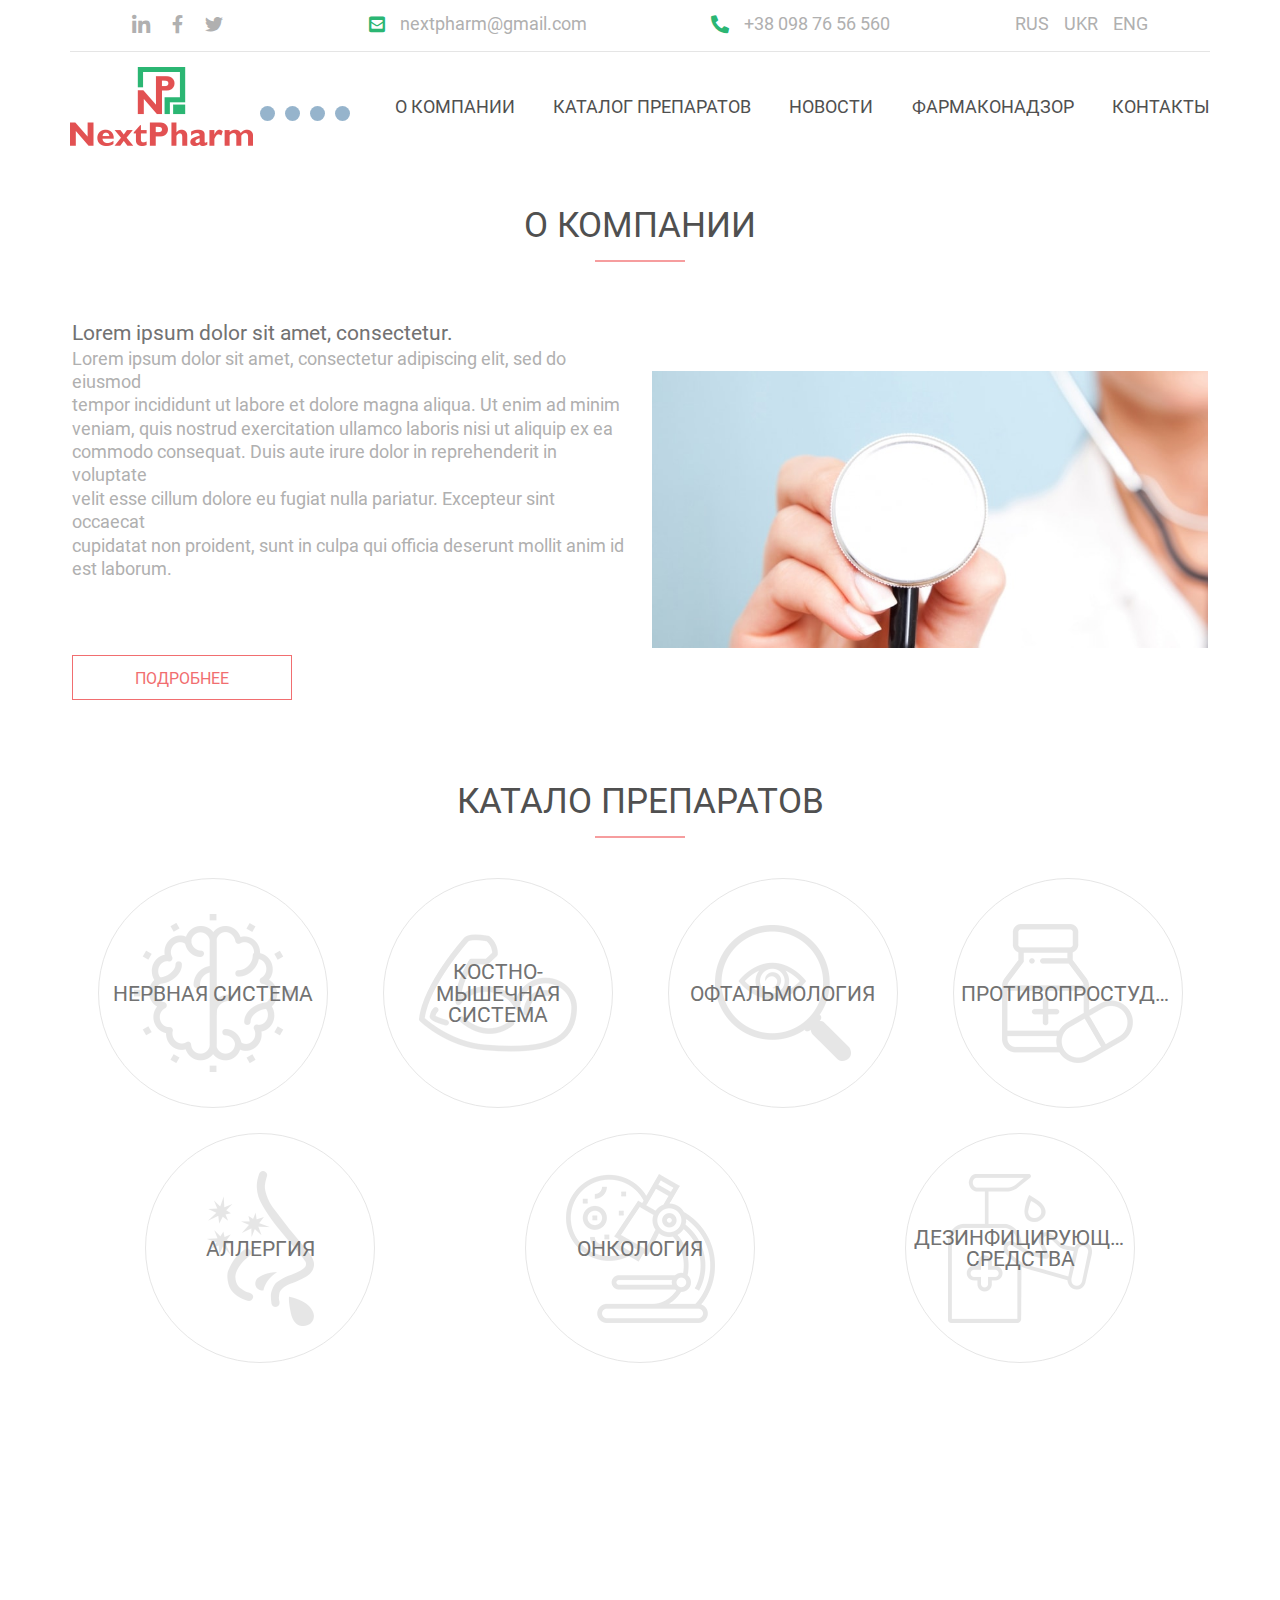
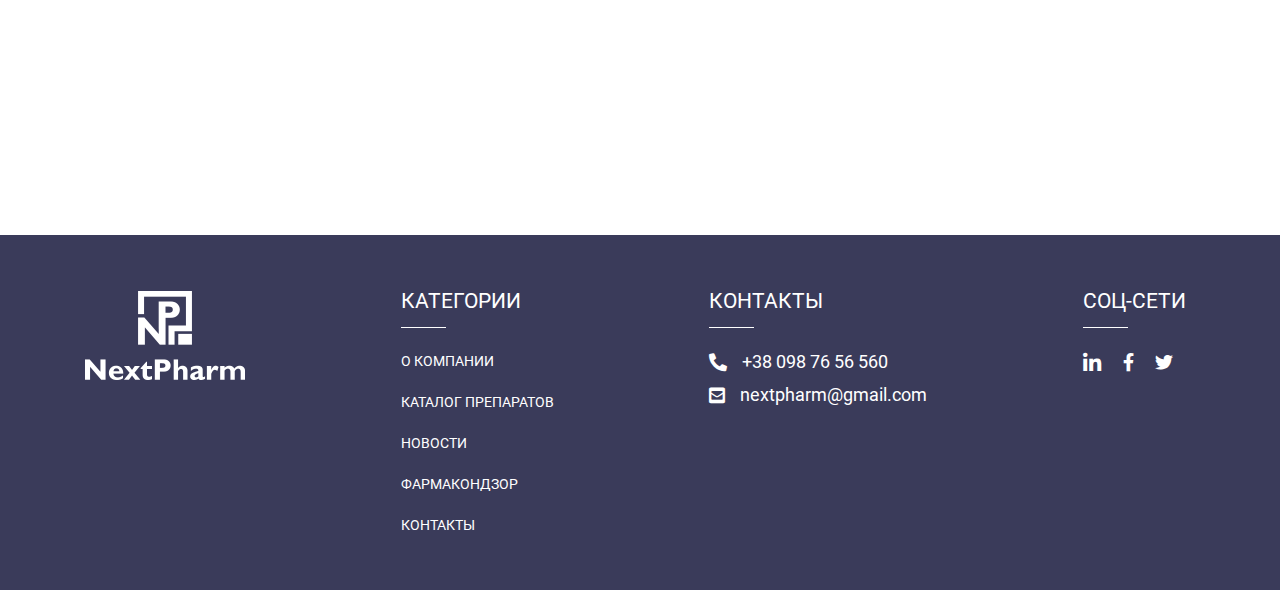
<file: index.html>
<!DOCTYPE html>
<html>
  <meta charset="UTF-8">
  <meta name="viewport" content="width=device-width, initial-scale=1.0">
  <link rel="stylesheet" href="css/reset.css">
  <link rel="stylesheet" href="fonts/stylesheet.css">
  <link rel="stylesheet" href="libs/css/all.min.css">
  <link rel="stylesheet" href="css/style.css">
  <title>main-page</title>
  <body>
    <div class="pop_up__wrapper block">
      <div class="pop_up">
        <div class="wrapper_warning"><img class="warning_img" src="img/warning.png">
          <h2>ПРЕДУПРЕЖДЕНИЕ</h2>
        </div>
        <h3>Информация в данном разделе представлена только для медицинских работников или для специалистов здравоохранения.</h3>
        <h3>Подтвердите пожалуйста, что вы относитесь к медицинским работникам или к специалистам здравоохранения</h3>
        <div class="warning_wrapper__button">
          <button class="warning_button_1">ПОДТВЕРДИТЬ</button>
          <button class="warning_button_2">ОТКЛОНИТЬ</button>
        </div>
      </div>
    </div>
    <header class="header">
      <div class="container">
        <div class="sec_nav">
          <div class="header_item item_1"><a href="#"><i class="fab fa-linkedin-in"></i></a><a href="#"><i class="fab fa-facebook-f"></i></a><a href="#"><i class="fab fa-twitter"></i></a></div>
          <div class="header_item item_2"><a href="#"><i class="fas fa-envelope-square"></i></a>
            <h5><a href="#">nextpharm@gmail.com</a></h5>
          </div>
          <div class="header_item item_3"><i class="fas fa-phone-alt"></i>
            <h5>+38 098 76 56 560</h5>
          </div>
          <div class="header_item item_4">
            <h5>RUS</h5>
            <h5>UKR</h5>
            <h5>ENG</h5>
          </div>
        </div>
        <hr>
        <div class="header_wrapper">
          <div class="logo"><a href="index.html"><img alt="logo" src="img/main_logo.png"></a></div>
          <nav class="nav_wrapper">
            <ul class="nav">
              <li class="nav_item"><a href="about_company.html">О КОМПАНИИ</a></li>
              <li class="nav_item"><a href="cataloge.html">КАТАЛОГ ПРЕПАРАТОВ</a></li>
              <li class="nav_item"><a href="news.html">НОВОСТИ</a></li>
              <li class="nav_item"><a href="pharm.html">ФАРМАКОНАДЗОР</a></li>
              <li class="nav_item"><a href="contacts.html">КОНТАКТЫ</a></li>
            </ul>
          </nav>
          <div class="burger_menu"><span class="burger_line"></span></div>
          <div class="nav_wrapper_mobile">
            <div class="logo_mobile"><a href="index.html"><img alt="logo" src="img/main_logo.png"></a></div>
            <hr>
            <ul class="nav_mobile">
              <li class="nav_mobile__item"><a href="about_company.html">О КОМПАНИИ</a></li>
              <li class="nav_mobile__item"><a href="cataloge.html">КАТАЛОГ ПРЕПАРАТОВ</a></li>
              <li class="nav_mobile__item"><a href="news.html">НОВОСТИ</a></li>
              <li class="nav_mobile__item"><a href="pharm.html">ФАРМАКОНАДЗОР</a></li>
              <li class="nav_mobile__item"><a href="contacts.html">КОНТАКТЫ</a></li>
            </ul>
            <div class="header_item item_1__mobile"><a href="#"><i class="fab fa-linkedin-in"></i></a><a href="#"><i class="fab fa-facebook-f"></i></a><a href="#"><i class="fab fa-twitter"></i></a></div>
            <div class="header_item item_2__mobile">
              <h5><a href="#">nextpharm@gmail.com</a></h5>
            </div>
            <div class="header_item item_3__mobile">
              <h5>+38 098 76 56 560</h5>
            </div>
            <div class="header_item item_4__mobile">
              <h5>RUS</h5>
              <h5>UKR</h5>
              <h5>ENG</h5>
            </div>
          </div>
        </div>
      </div>
    </header>
    <section class="section_1">
      <div class="container">
        <div class="slider">
          <div class="section_1__wrapper">
            <div class="section_1__main_text">
              <h1>Lorem ipsum dolor sit amet, consectetur</h1>
            </div>
            <div class="section_1__text">
              <h3>Lorem ipsum dolor sit amet, consectetur<br>adipiscing elit, sed do eiusmod tempor incididuntut<br>labore et dolore magna aliqua.</h3><a class="section_1__btn" href="cataloge_detail.html">ПОДРОБНЕЕ</a>
            </div><img class="section_1__img" src="img/section_1__woman.png">
          </div>
          <div class="section_1__wrapper">
            <div class="section_1__main_text">
              <h1>Lorem ipsum dolor sit amet, consectetur</h1>
            </div>
            <div class="section_1__text">
              <h3>Lorem ipsum dolor sit amet, consectetur<br>adipiscing elit, sed do eiusmod tempor incididuntut<br>labore et dolore magna aliqua.</h3><a class="section_1__btn" href="#">ПОДРОБНЕЕ</a>
            </div><img class="section_1__img" src="img/section_1__woman.png">
          </div>
          <div class="section_1__wrapper">
            <div class="section_1__main_text">
              <h1>Lorem ipsum dolor sit amet, consectetur</h1>
            </div>
            <div class="section_1__text">
              <h3>Lorem ipsum dolor sit amet, consectetur<br>adipiscing elit, sed do eiusmod tempor incididuntut<br>labore et dolore magna aliqua.</h3><a class="section_1__btn" href="#">ПОДРОБНЕЕ</a>
            </div><img class="section_1__img" src="img/section_1__woman.png">
          </div>
          <div class="section_1__wrapper">
            <div class="section_1__main_text">
              <h1>Lorem ipsum dolor sit amet, consectetur</h1>
            </div>
            <div class="section_1__text">
              <h3>Lorem ipsum dolor sit amet, consectetur<br>adipiscing elit, sed do eiusmod tempor incididuntut<br>labore et dolore magna aliqua.</h3><a class="section_1__btn" href="#">ПОДРОБНЕЕ</a>
            </div><img class="section_1__img" src="img/section_1__woman.png">
          </div>
        </div>
        <div class="dots_wrapper">
          <div class="dots"></div>
          <div class="dots"></div>
          <div class="dots"></div>
          <div class="dots"></div>
        </div>
      </div>
    </section>
    <section class="section_2 block">
      <div class="container">
        <div class="section_2__wrapper">
          <div class="section_2__wrapper__title">
            <h2>О КОМПАНИИ</h2>
            <hr class="line_title">
          </div>
          <div class="section_2__wrapper__content">
            <div class="section_2__left_column">
              <div>
                <h4>Lorem ipsum dolor sit amet, consectetur.</h4>
                <h5>Lorem ipsum dolor sit amet, consectetur adipiscing elit, sed do eiusmod<br>tempor incididunt ut labore et dolore magna aliqua. Ut enim ad minim<br>veniam, quis nostrud exercitation ullamco laboris nisi ut aliquip ex ea<br>commodo consequat. Duis aute irure dolor in reprehenderit in voluptate<br>velit esse cillum dolore eu fugiat nulla pariatur. Excepteur sint occaecat<br>cupidatat non proident, sunt in culpa qui officia deserunt mollit anim id est laborum.</h5>
              </div>
              <div class="section_2__button_wrapper"><a class="section_2__button" href="about_company.html">ПОДРОБНЕЕ</a></div>
            </div>
            <div class="section_2__right_column"><img src="img/sec_2__img.jpg"></div>
          </div>
        </div>
      </div>
    </section>
    <section class="section_3 block">
      <div class="container">
        <div class="section_3__wrapper__title">
          <h2>КАТАЛО ПРЕПАРАТОВ</h2>
          <hr class="line_title">
          <div class="section_3__wrapper">
            <div class="section_3__wrapper_item"><img class="section_3__item_img" src="img/sec_2__brain.png">
              <div class="section_3__item__text">
                <h4><a href="#">НЕРВНАЯ СИСТЕМА</a></h4>
              </div>
            </div>
            <div class="section_3__wrapper_item"><img class="section_3__item_img" src="img/sec_2__hand.png">
              <div class="section_3__item__text">
                <h4><a href="#">КОСТНО-МЫШЕЧНАЯ СИСТЕМА</a></h4>
              </div>
            </div>
            <div class="section_3__wrapper_item"><img class="section_3__item_img" src="img/sec_2__magnifier.png">
              <div class="section_3__item__text">
                <h4><a href="#">ОФТАЛЬМОЛОГИЯ</a></h4>
              </div>
            </div>
            <div class="section_3__wrapper_item"><img class="section_3__item_img" src="img/sec_2__medicine.png">
              <div class="section_3__item__text">
                <h4><a href="#">ПРОТИВОПРОСТУДНЫЕ</a></h4>
              </div>
            </div>
            <div class="section_3__wrapper_item"><img class="section_3__item_img" src="img/sec_2__nose.png">
              <div class="section_3__item__text">
                <h4><a href="#">АЛЛЕРГИЯ</a></h4>
              </div>
            </div>
            <div class="section_3__wrapper_item"><img class="section_3__item_img" src="img/sec_2__microscope.png">
              <div class="section_3__item__text">
                <h4><a href="#">ОНКОЛОГИЯ</a></h4>
              </div>
            </div>
            <div class="section_3__wrapper_item"><img class="section_3__item_img" src="img/sec_2__soap.png">
              <div class="section_3__item__text">
                <h4><a href="#">ДЕЗИНФИЦИРУЮЩИЕ СРЕДСТВА</a></h4>
              </div>
            </div>
          </div>
        </div>
      </div>
    </section>
    <iframe src="https://www.google.com/maps/embed?pb=!1m14!1m8!1m3!1d2551.2760206457488!2d28.6676307!3d50.2494289!3m2!1i1024!2i768!4f13.1!3m3!1m2!1s0x472c649b05aab22f%3A0x320fd3d0bab5a414!2z0YPQuy4g0J_Rg9GI0LrQuNC90YHQutCw0Y8sIDQxLCDQltC40YLQvtC80LjRgCwg0JbQuNGC0L7QvNC40YDRgdC60LDRjyDQvtCx0LvQsNGB0YLRjCwgMTAwMDE!5e0!3m2!1sru!2sua!4v1581599804935!5m2!1sru!2sua" width="100%" height="430px" frameborder="0" style="border:0;" allowfullscreen=""></iframe>
    <footer class="footer block">
      <div class="container">
        <div class="footer__wrapper">
          <div class="footer__container">
            <div class="footer__logo_wrapper"><a href="index.html"><img class="footer__logo" src="img/footer_logo.png"></a></div>
          </div>
          <div class="footer__container">
            <h3>КАТЕГОРИИ</h3>
            <hr class="line_footer">
            <h6><a href="about_company.html">О КОМПАНИИ</a></h6>
            <h6><a href="cataloge.html">КАТАЛОГ ПРЕПАРАТОВ</a></h6>
            <h6><a href="news.html">НОВОСТИ</a></h6>
            <h6><a href="pharm.html">ФАРМАКОНДЗОР</a></h6>
            <h6><a href="contacts.html">КОНТАКТЫ</a></h6>
          </div>
          <div class="footer__container">
            <h3>КОНТАКТЫ</h3>
            <hr class="line_footer">
            <div class="footer_item item_1"><i class="fas fa-phone-alt"></i>
              <h5>+38 098 76 56 560</h5>
            </div>
            <div class="footer_item item_2"><a href="#"><i class="fas fa-envelope-square"></i></a>
              <h5><a href="#">nextpharm@gmail.com</a></h5>
            </div>
          </div>
          <div class="footer__container">
            <h3>СОЦ-СЕТИ</h3>
            <hr class="line_footer">
            <div class="footer_item item_3"><a href="#"><i class="fab fa-linkedin-in"></i></a><a href="#"><i class="fab fa-facebook-f"></i></a><a href="#"><i class="fab fa-twitter"></i></a></div>
          </div>
        </div>
      </div>
    </footer>
    <script src="https://code.jquery.com/jquery-3.4.1.min.js" integrity="sha256-CSXorXvZcTkaix6Yvo6HppcZGetbYMGWSFlBw8HfCJo=" crossorigin="anonymous"></script>
    <script src="js/main.js"></script>
  </body>
</html>
</file>
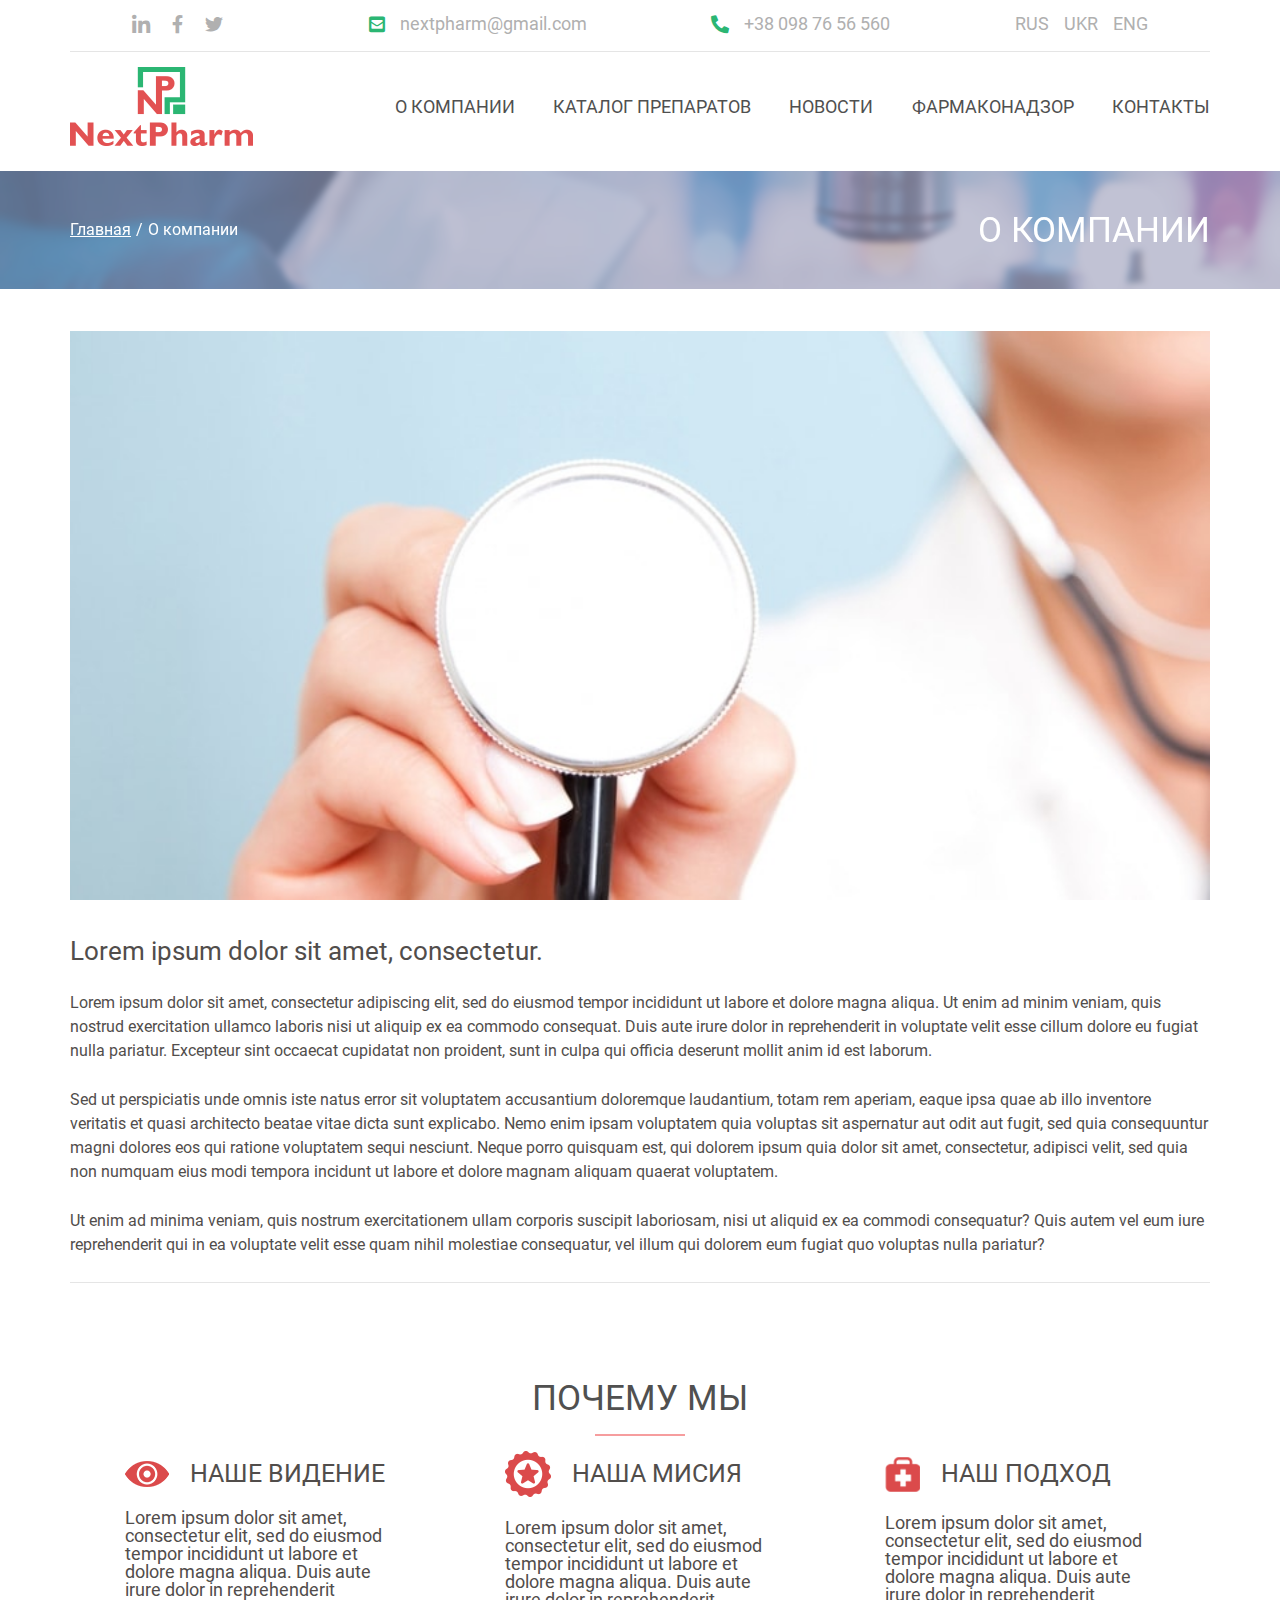
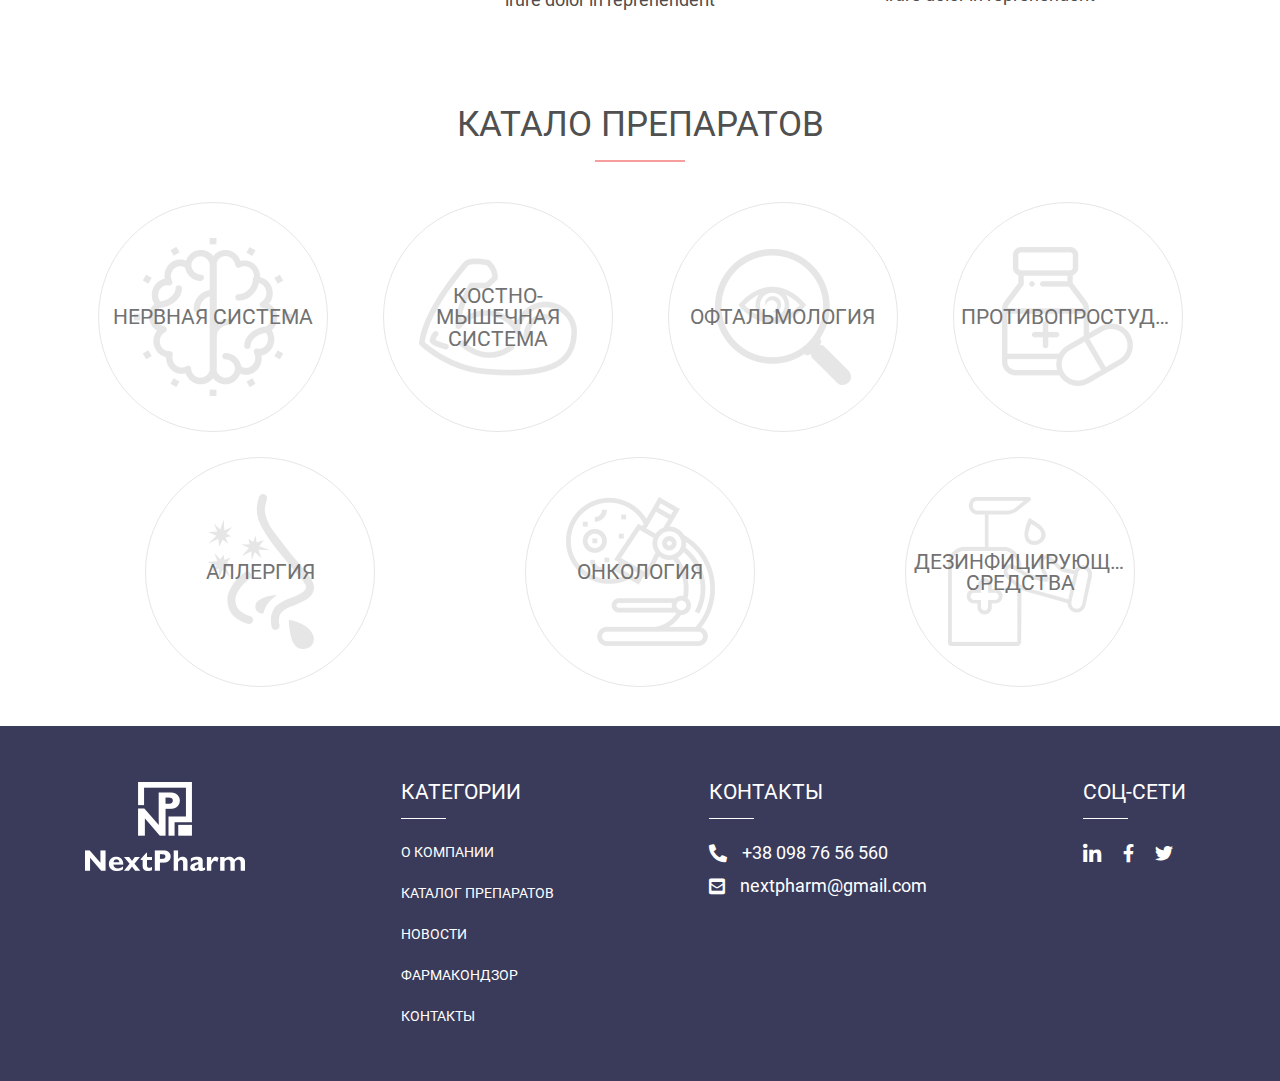
<file: about_company.html>
<!DOCTYPE html>
<html>
  <meta charset="UTF-8">
  <meta name="viewport" content="width=device-width, initial-scale=1.0">
  <link rel="stylesheet" href="css/reset.css">
  <link rel="stylesheet" href="fonts/stylesheet.css">
  <link rel="stylesheet" href="libs/css/all.min.css">
  <link rel="stylesheet" href="css/style.css">
  <title>about-company</title>
  <body>
    <div class="pop_up__wrapper block">
      <div class="pop_up">
        <div class="wrapper_warning"><img class="warning_img" src="img/warning.png">
          <h2>ПРЕДУПРЕЖДЕНИЕ</h2>
        </div>
        <h3>Информация в данном разделе представлена только для медицинских работников или для специалистов здравоохранения.</h3>
        <h3>Подтвердите пожалуйста, что вы относитесь к медицинским работникам или к специалистам здравоохранения</h3>
        <div class="warning_wrapper__button">
          <button class="warning_button_1">ПОДТВЕРДИТЬ</button>
          <button class="warning_button_2">ОТКЛОНИТЬ</button>
        </div>
      </div>
    </div>
    <header class="header">
      <div class="container">
        <div class="sec_nav">
          <div class="header_item item_1"><a href="#"><i class="fab fa-linkedin-in"></i></a><a href="#"><i class="fab fa-facebook-f"></i></a><a href="#"><i class="fab fa-twitter"></i></a></div>
          <div class="header_item item_2"><a href="#"><i class="fas fa-envelope-square"></i></a>
            <h5><a href="#">nextpharm@gmail.com</a></h5>
          </div>
          <div class="header_item item_3"><i class="fas fa-phone-alt"></i>
            <h5>+38 098 76 56 560</h5>
          </div>
          <div class="header_item item_4">
            <h5>RUS</h5>
            <h5>UKR</h5>
            <h5>ENG</h5>
          </div>
        </div>
        <hr>
        <div class="header_wrapper">
          <div class="logo"><a href="index.html"><img alt="logo" src="img/main_logo.png"></a></div>
          <nav class="nav_wrapper">
            <ul class="nav">
              <li class="nav_item"><a href="about_company.html">О КОМПАНИИ</a></li>
              <li class="nav_item"><a href="cataloge.html">КАТАЛОГ ПРЕПАРАТОВ</a></li>
              <li class="nav_item"><a href="news.html">НОВОСТИ</a></li>
              <li class="nav_item"><a href="pharm.html">ФАРМАКОНАДЗОР</a></li>
              <li class="nav_item"><a href="contacts.html">КОНТАКТЫ</a></li>
            </ul>
          </nav>
          <div class="burger_menu"><span class="burger_line"></span></div>
          <div class="nav_wrapper_mobile">
            <div class="logo_mobile"><a href="index.html"><img alt="logo" src="img/main_logo.png"></a></div>
            <hr>
            <ul class="nav_mobile">
              <li class="nav_mobile__item"><a href="about_company.html">О КОМПАНИИ</a></li>
              <li class="nav_mobile__item"><a href="cataloge.html">КАТАЛОГ ПРЕПАРАТОВ</a></li>
              <li class="nav_mobile__item"><a href="news.html">НОВОСТИ</a></li>
              <li class="nav_mobile__item"><a href="pharm.html">ФАРМАКОНАДЗОР</a></li>
              <li class="nav_mobile__item"><a href="contacts.html">КОНТАКТЫ</a></li>
            </ul>
            <div class="header_item item_1__mobile"><a href="#"><i class="fab fa-linkedin-in"></i></a><a href="#"><i class="fab fa-facebook-f"></i></a><a href="#"><i class="fab fa-twitter"></i></a></div>
            <div class="header_item item_2__mobile">
              <h5><a href="#">nextpharm@gmail.com</a></h5>
            </div>
            <div class="header_item item_3__mobile">
              <h5>+38 098 76 56 560</h5>
            </div>
            <div class="header_item item_4__mobile">
              <h5>RUS</h5>
              <h5>UKR</h5>
              <h5>ENG</h5>
            </div>
          </div>
        </div>
      </div>
    </header>
    <section class="bread_crumbs block">
      <div class="container">
        <div class="bread_crumbs__wrapper">
          <div class="bread_crumbs__left">
            <p><a href="index.html">Главная</a></p><span class="slash">/</span>
            <p>О компании</p>
          </div>
          <div class="bread_crumbs__right">
            <h2>О КОМПАНИИ</h2>
          </div>
        </div>
      </div>
    </section>
    <section class="about_company block">
      <div class="container">
        <div class="about_company__wrapper">
          <div class="about_company__img_wrapper"><img class="about_company__img" src="img/sec_2__img.jpg"></div>
          <h3>Lorem ipsum dolor sit amet, consectetur.</h3>
          <p>Lorem ipsum dolor sit amet, consectetur adipiscing elit, sed do eiusmod tempor incididunt ut labore et dolore magna aliqua. Ut enim ad minim veniam, quis nostrud exercitation ullamco laboris nisi ut aliquip ex ea commodo consequat. Duis aute irure dolor in reprehenderit in voluptate velit esse cillum dolore eu fugiat nulla pariatur. Excepteur sint occaecat cupidatat non proident, sunt in culpa qui officia deserunt mollit anim id est laborum.</p>
          <p>Sed ut perspiciatis unde omnis iste natus error sit voluptatem accusantium doloremque laudantium, totam rem aperiam, eaque ipsa quae ab illo inventore veritatis et quasi architecto beatae vitae dicta sunt explicabo. Nemo enim ipsam voluptatem quia voluptas sit aspernatur aut odit aut fugit, sed quia consequuntur magni dolores eos qui ratione voluptatem sequi nesciunt. Neque porro quisquam est, qui dolorem ipsum quia dolor sit amet, consectetur, adipisci velit, sed quia non numquam eius modi tempora incidunt ut labore et dolore magnam aliquam quaerat voluptatem.</p>
          <p>Ut enim ad minima veniam, quis nostrum exercitationem ullam corporis suscipit laboriosam, nisi ut aliquid ex ea commodi consequatur? Quis autem vel eum iure reprehenderit qui in ea voluptate velit esse quam nihil molestiae consequatur, vel illum qui dolorem eum fugiat quo voluptas nulla pariatur?</p>
          <hr class="line_about_company">
        </div>
      </div>
    </section>
    <section class="why_we block">
      <div class="container">
        <div class="why_we__wrapper">
          <h2>ПОЧЕМУ МЫ</h2>
          <hr class="line_title">
          <div class="why_we__wrapper__item_container">
            <div class="why_we__wrapper__item">
              <div class="why_we__wrapper__item__title"><img src="img/about_company_eye.png">
                <h3>НАШЕ ВИДЕНИЕ</h3>
              </div>
              <h5>Lorem ipsum dolor sit amet, consectetur elit, sed do eiusmod tempor incididunt ut labore et dolore magna aliqua. Duis aute irure dolor in reprehenderit</h5>
            </div>
            <div class="why_we__wrapper__item">
              <div class="why_we__wrapper__item__title"><img src="img/about_company_star.png">
                <h3>НАША МИСИЯ</h3>
              </div>
              <h5>Lorem ipsum dolor sit amet, consectetur elit, sed do eiusmod tempor incididunt ut labore et dolore magna aliqua. Duis aute irure dolor in reprehenderit</h5>
            </div>
            <div class="why_we__wrapper__item">
              <div class="why_we__wrapper__item__title"><img src="img/about_company_keys.png">
                <h3>НАШ ПОДХОД</h3>
              </div>
              <h5>Lorem ipsum dolor sit amet, consectetur elit, sed do eiusmod tempor incididunt ut labore et dolore magna aliqua. Duis aute irure dolor in reprehenderit</h5>
            </div>
          </div>
        </div>
      </div>
    </section>
    <section class="section_3 block">
      <div class="container">
        <div class="section_3__wrapper__title">
          <h2>КАТАЛО ПРЕПАРАТОВ</h2>
          <hr class="line_title">
          <div class="section_3__wrapper">
            <div class="section_3__wrapper_item"><img class="section_3__item_img" src="img/sec_2__brain.png">
              <div class="section_3__item__text">
                <h4><a href="#">НЕРВНАЯ СИСТЕМА</a></h4>
              </div>
            </div>
            <div class="section_3__wrapper_item"><img class="section_3__item_img" src="img/sec_2__hand.png">
              <div class="section_3__item__text">
                <h4><a href="#">КОСТНО-МЫШЕЧНАЯ СИСТЕМА</a></h4>
              </div>
            </div>
            <div class="section_3__wrapper_item"><img class="section_3__item_img" src="img/sec_2__magnifier.png">
              <div class="section_3__item__text">
                <h4><a href="#">ОФТАЛЬМОЛОГИЯ</a></h4>
              </div>
            </div>
            <div class="section_3__wrapper_item"><img class="section_3__item_img" src="img/sec_2__medicine.png">
              <div class="section_3__item__text">
                <h4><a href="#">ПРОТИВОПРОСТУДНЫЕ</a></h4>
              </div>
            </div>
            <div class="section_3__wrapper_item"><img class="section_3__item_img" src="img/sec_2__nose.png">
              <div class="section_3__item__text">
                <h4><a href="#">АЛЛЕРГИЯ</a></h4>
              </div>
            </div>
            <div class="section_3__wrapper_item"><img class="section_3__item_img" src="img/sec_2__microscope.png">
              <div class="section_3__item__text">
                <h4><a href="#">ОНКОЛОГИЯ</a></h4>
              </div>
            </div>
            <div class="section_3__wrapper_item"><img class="section_3__item_img" src="img/sec_2__soap.png">
              <div class="section_3__item__text">
                <h4><a href="#">ДЕЗИНФИЦИРУЮЩИЕ СРЕДСТВА</a></h4>
              </div>
            </div>
          </div>
        </div>
      </div>
    </section>
    <footer class="footer block">
      <div class="container">
        <div class="footer__wrapper">
          <div class="footer__container">
            <div class="footer__logo_wrapper"><a href="index.html"><img class="footer__logo" src="img/footer_logo.png"></a></div>
          </div>
          <div class="footer__container">
            <h3>КАТЕГОРИИ</h3>
            <hr class="line_footer">
            <h6><a href="about_company.html">О КОМПАНИИ</a></h6>
            <h6><a href="cataloge.html">КАТАЛОГ ПРЕПАРАТОВ</a></h6>
            <h6><a href="news.html">НОВОСТИ</a></h6>
            <h6><a href="pharm.html">ФАРМАКОНДЗОР</a></h6>
            <h6><a href="contacts.html">КОНТАКТЫ</a></h6>
          </div>
          <div class="footer__container">
            <h3>КОНТАКТЫ</h3>
            <hr class="line_footer">
            <div class="footer_item item_1"><i class="fas fa-phone-alt"></i>
              <h5>+38 098 76 56 560</h5>
            </div>
            <div class="footer_item item_2"><a href="#"><i class="fas fa-envelope-square"></i></a>
              <h5><a href="#">nextpharm@gmail.com</a></h5>
            </div>
          </div>
          <div class="footer__container">
            <h3>СОЦ-СЕТИ</h3>
            <hr class="line_footer">
            <div class="footer_item item_3"><a href="#"><i class="fab fa-linkedin-in"></i></a><a href="#"><i class="fab fa-facebook-f"></i></a><a href="#"><i class="fab fa-twitter"></i></a></div>
          </div>
        </div>
      </div>
    </footer>
    <script src="https://code.jquery.com/jquery-3.4.1.min.js" integrity="sha256-CSXorXvZcTkaix6Yvo6HppcZGetbYMGWSFlBw8HfCJo=" crossorigin="anonymous"></script>
    <script src="js/main.js"></script>
  </body>
</html>
</file>
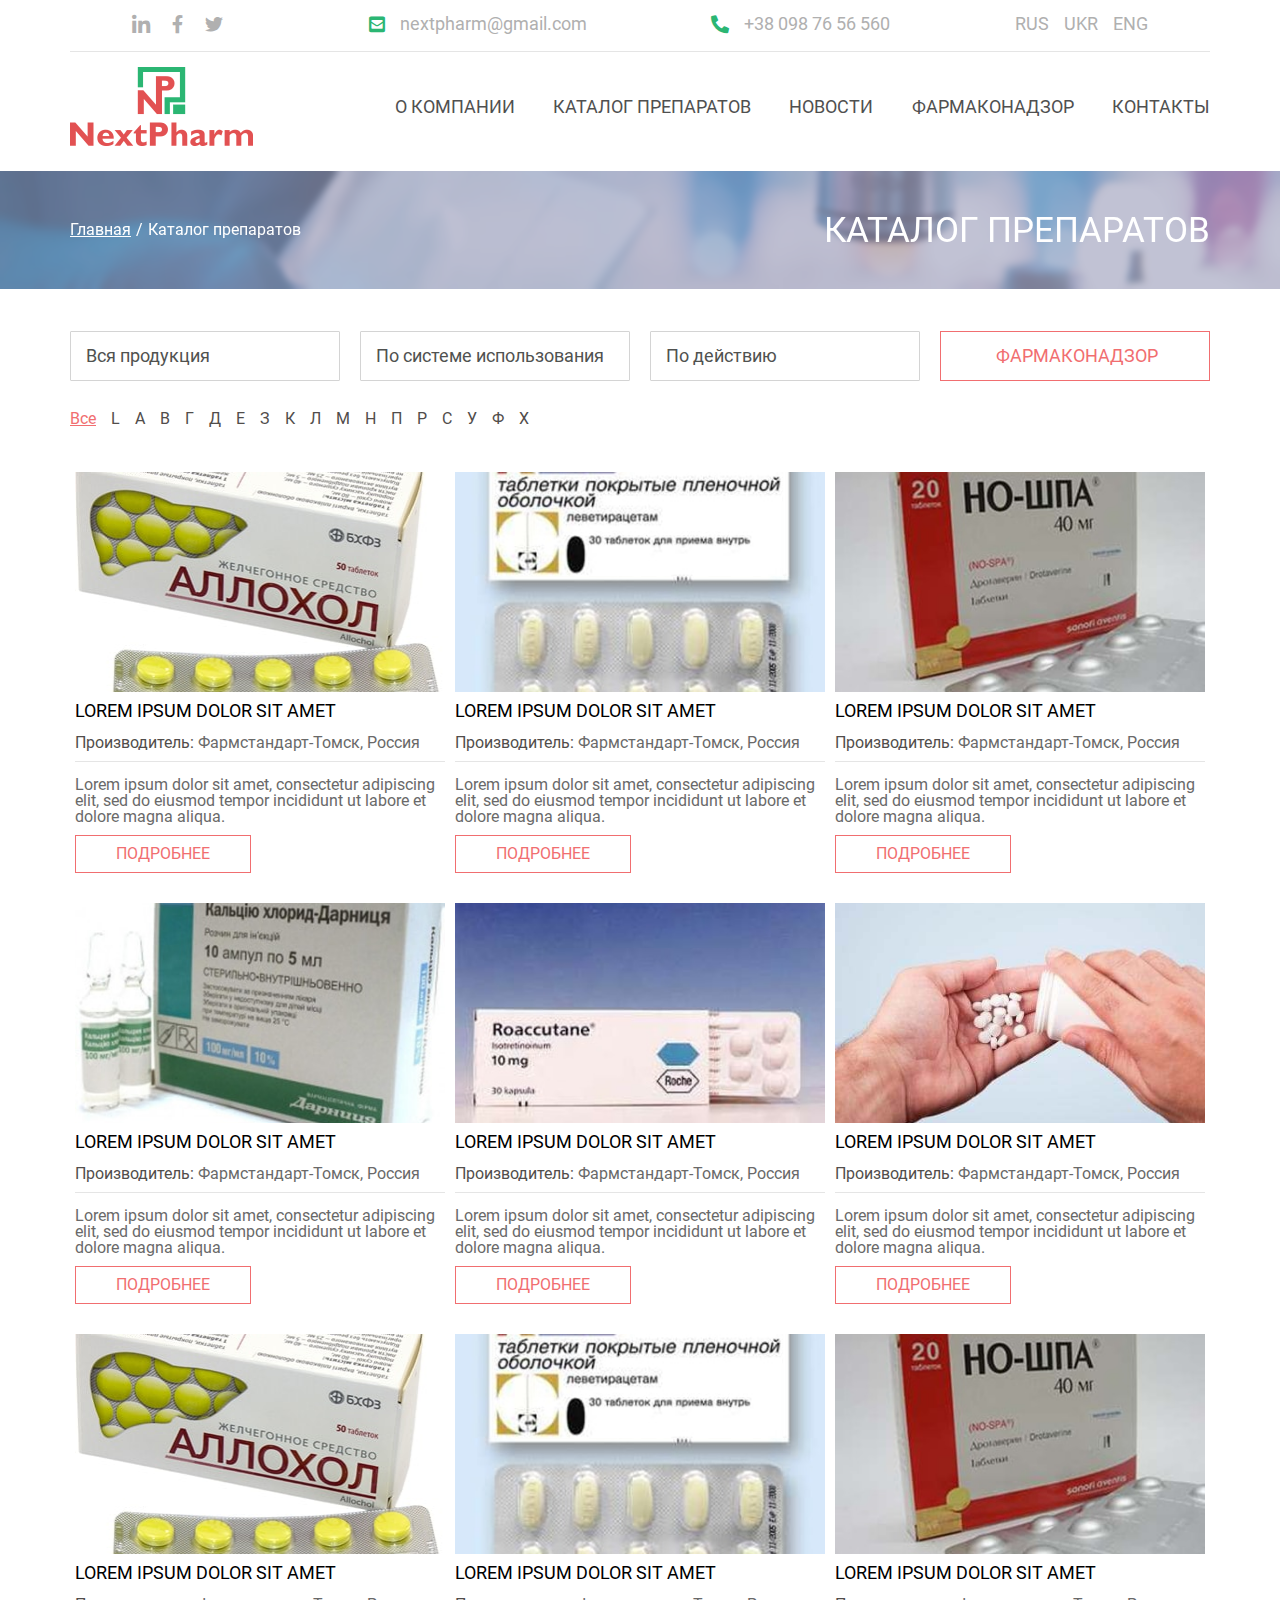
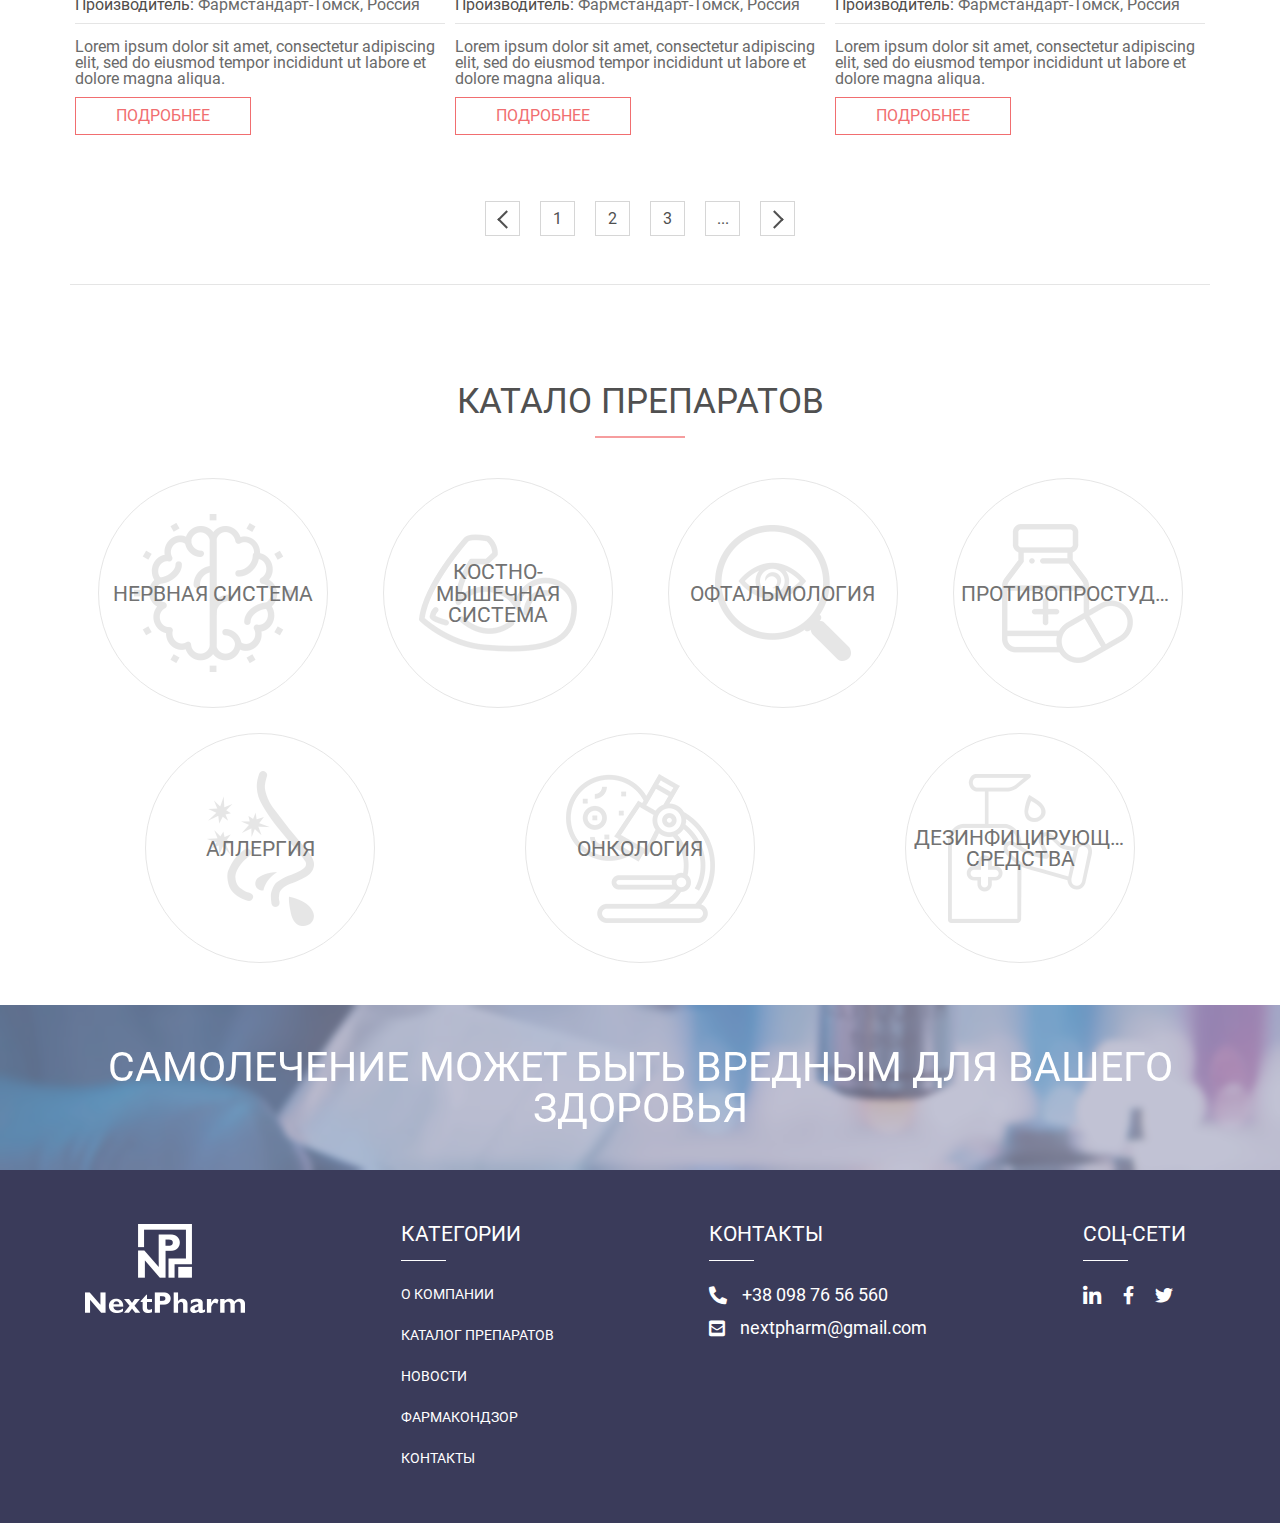
<file: cataloge.html>
<!DOCTYPE html>
<html>
  <meta charset="UTF-8">
  <meta name="viewport" content="width=device-width, initial-scale=1.0">
  <link rel="stylesheet" href="css/reset.css">
  <link rel="stylesheet" href="fonts/stylesheet.css">
  <link rel="stylesheet" href="libs/css/all.min.css">
  <link rel="stylesheet" href="css/style.css">
  <title>cataloge</title>
  <body>
    <div class="pop_up__wrapper block">
      <div class="pop_up">
        <div class="wrapper_warning"><img class="warning_img" src="img/warning.png">
          <h2>ПРЕДУПРЕЖДЕНИЕ</h2>
        </div>
        <h3>Информация в данном разделе представлена только для медицинских работников или для специалистов здравоохранения.</h3>
        <h3>Подтвердите пожалуйста, что вы относитесь к медицинским работникам или к специалистам здравоохранения</h3>
        <div class="warning_wrapper__button">
          <button class="warning_button_1">ПОДТВЕРДИТЬ</button>
          <button class="warning_button_2">ОТКЛОНИТЬ</button>
        </div>
      </div>
    </div>
    <header class="header">
      <div class="container">
        <div class="sec_nav">
          <div class="header_item item_1"><a href="#"><i class="fab fa-linkedin-in"></i></a><a href="#"><i class="fab fa-facebook-f"></i></a><a href="#"><i class="fab fa-twitter"></i></a></div>
          <div class="header_item item_2"><a href="#"><i class="fas fa-envelope-square"></i></a>
            <h5><a href="#">nextpharm@gmail.com</a></h5>
          </div>
          <div class="header_item item_3"><i class="fas fa-phone-alt"></i>
            <h5>+38 098 76 56 560</h5>
          </div>
          <div class="header_item item_4">
            <h5>RUS</h5>
            <h5>UKR</h5>
            <h5>ENG</h5>
          </div>
        </div>
        <hr>
        <div class="header_wrapper">
          <div class="logo"><a href="index.html"><img alt="logo" src="img/main_logo.png"></a></div>
          <nav class="nav_wrapper">
            <ul class="nav">
              <li class="nav_item"><a href="about_company.html">О КОМПАНИИ</a></li>
              <li class="nav_item"><a href="cataloge.html">КАТАЛОГ ПРЕПАРАТОВ</a></li>
              <li class="nav_item"><a href="news.html">НОВОСТИ</a></li>
              <li class="nav_item"><a href="pharm.html">ФАРМАКОНАДЗОР</a></li>
              <li class="nav_item"><a href="contacts.html">КОНТАКТЫ</a></li>
            </ul>
          </nav>
          <div class="burger_menu"><span class="burger_line"></span></div>
          <div class="nav_wrapper_mobile">
            <div class="logo_mobile"><a href="index.html"><img alt="logo" src="img/main_logo.png"></a></div>
            <hr>
            <ul class="nav_mobile">
              <li class="nav_mobile__item"><a href="about_company.html">О КОМПАНИИ</a></li>
              <li class="nav_mobile__item"><a href="cataloge.html">КАТАЛОГ ПРЕПАРАТОВ</a></li>
              <li class="nav_mobile__item"><a href="news.html">НОВОСТИ</a></li>
              <li class="nav_mobile__item"><a href="pharm.html">ФАРМАКОНАДЗОР</a></li>
              <li class="nav_mobile__item"><a href="contacts.html">КОНТАКТЫ</a></li>
            </ul>
            <div class="header_item item_1__mobile"><a href="#"><i class="fab fa-linkedin-in"></i></a><a href="#"><i class="fab fa-facebook-f"></i></a><a href="#"><i class="fab fa-twitter"></i></a></div>
            <div class="header_item item_2__mobile">
              <h5><a href="#">nextpharm@gmail.com</a></h5>
            </div>
            <div class="header_item item_3__mobile">
              <h5>+38 098 76 56 560</h5>
            </div>
            <div class="header_item item_4__mobile">
              <h5>RUS</h5>
              <h5>UKR</h5>
              <h5>ENG</h5>
            </div>
          </div>
        </div>
      </div>
    </header>
    <section class="bread_crumbs block">
      <div class="container">
        <div class="bread_crumbs__wrapper">
          <div class="bread_crumbs__left">
            <p><a href="index.html">Главная</a></p><span class="slash">/</span>
            <p>Каталог препаратов</p>
          </div>
          <div class="bread_crumbs__right">
            <h2>КАТАЛОГ ПРЕПАРАТОВ</h2>
          </div>
        </div>
      </div>
    </section>
    <section class="cataloge block">
      <div class="container">
        <div class="cataloge__category_wrapper">
          <div class="accordion">
            <h5>Вся продукция</h5>
            <ul class="accordion__item_wrapper item_1">
              <li class="accordion__item"><a href="#">Вся продукция</a></li>
              <li class="accordion__item"><a href="#">Вся продукция</a></li>
              <li class="accordion__item"><a href="#">Вся продукция</a></li>
              <li class="accordion__item"><a href="#">Вся продукция</a></li>
              <li class="accordion__item"><a href="#">Вся продукция</a></li>
            </ul>
          </div>
          <div class="accordion">
            <h5>По системе использования</h5>
            <ul class="accordion__item_wrapper item_1">
              <li class="accordion__item"><a href="#">По системе использования</a></li>
              <li class="accordion__item"><a href="#">По системе использования</a></li>
              <li class="accordion__item"><a href="#">По системе использования</a></li>
              <li class="accordion__item"><a href="#">По системе использования</a></li>
              <li class="accordion__item"><a href="#">По системе использования</a></li>
            </ul>
          </div>
          <div class="accordion">
            <h5>По действию</h5>
            <ul class="accordion__item_wrapper item_1">
              <li class="accordion__item"><a href="#">По действию</a></li>
              <li class="accordion__item"><a href="#">По действию</a></li>
              <li class="accordion__item"><a href="#">По действию</a></li>
              <li class="accordion__item"><a href="#">По действию</a></li>
              <li class="accordion__item"><a href="#">По действию</a></li>
            </ul>
          </div>
          <div class="wrapper_button_category"><a class="cataloge__button_category" href="#">ФАРМАКОНАДЗОР</a></div>
        </div>
        <div class="cataloge__sorting"><a class="cataloge__sorting_active" href="#">Все</a><a href="#">L</a><a href="#">A</a><a href="#">В</a><a href="#">Г</a><a href="#">Д</a><a href="#">Е</a><a href="#">З</a><a href="#">К</a><a href="#">Л</a><a href="#">М</a><a href="#">Н</a><a href="#">П</a><a href="#">Р</a><a href="#">С</a><a href="#">У</a><a href="#">Ф</a><a href="#">Х</a></div>
        <div class="cataloge__product_container">
          <div class="cataloge__product_wrapper">
            <div class="product__img_wrapper"><img class="product" src="img/product_1.jpg"></div>
            <h5>Lorem ipsum dolor sit amet</h5>
            <p><span>Производитель:</span> Фармстандарт-Томск, Россия</p>
            <hr class="cataloge__line">
            <p>Lorem ipsum dolor sit amet, consectetur adipiscing elit, sed do eiusmod tempor incididunt ut labore et dolore magna aliqua.</p><a class="product__button" href="cataloge_detail.html">ПОДРОБНЕЕ</a>
          </div>
          <div class="cataloge__product_wrapper">
            <div class="product__img_wrapper"><img class="product" src="img/product_2.jpg"></div>
            <h5>Lorem ipsum dolor sit amet</h5>
            <p><span>Производитель:</span> Фармстандарт-Томск, Россия</p>
            <hr class="cataloge__line">
            <p>Lorem ipsum dolor sit amet, consectetur adipiscing elit, sed do eiusmod tempor incididunt ut labore et dolore magna aliqua.</p><a class="product__button" href="cataloge_detail.html">ПОДРОБНЕЕ</a>
          </div>
          <div class="cataloge__product_wrapper">
            <div class="product__img_wrapper"><img class="product" src="img/product_3.jpg"></div>
            <h5>Lorem ipsum dolor sit amet</h5>
            <p><span>Производитель:</span> Фармстандарт-Томск, Россия</p>
            <hr class="cataloge__line">
            <p>Lorem ipsum dolor sit amet, consectetur adipiscing elit, sed do eiusmod tempor incididunt ut labore et dolore magna aliqua.</p><a class="product__button" href="cataloge_detail.html">ПОДРОБНЕЕ</a>
          </div>
          <div class="cataloge__product_wrapper">
            <div class="product__img_wrapper"><img class="product" src="img/product_4.jpg"></div>
            <h5>Lorem ipsum dolor sit amet</h5>
            <p><span>Производитель:</span> Фармстандарт-Томск, Россия</p>
            <hr class="cataloge__line">
            <p>Lorem ipsum dolor sit amet, consectetur adipiscing elit, sed do eiusmod tempor incididunt ut labore et dolore magna aliqua.</p><a class="product__button" href="cataloge_detail.html">ПОДРОБНЕЕ</a>
          </div>
          <div class="cataloge__product_wrapper">
            <div class="product__img_wrapper"><img class="product" src="img/product_5.jpg"></div>
            <h5>Lorem ipsum dolor sit amet</h5>
            <p><span>Производитель:</span> Фармстандарт-Томск, Россия</p>
            <hr class="cataloge__line">
            <p>Lorem ipsum dolor sit amet, consectetur adipiscing elit, sed do eiusmod tempor incididunt ut labore et dolore magna aliqua.</p><a class="product__button" href="cataloge_detail.html">ПОДРОБНЕЕ</a>
          </div>
          <div class="cataloge__product_wrapper">
            <div class="product__img_wrapper"><img class="product" src="img/product_6.jpg"></div>
            <h5>Lorem ipsum dolor sit amet</h5>
            <p><span>Производитель:</span> Фармстандарт-Томск, Россия</p>
            <hr class="cataloge__line">
            <p>Lorem ipsum dolor sit amet, consectetur adipiscing elit, sed do eiusmod tempor incididunt ut labore et dolore magna aliqua.</p><a class="product__button" href="cataloge_detail.html">ПОДРОБНЕЕ</a>
          </div>
          <div class="cataloge__product_wrapper">
            <div class="product__img_wrapper"><img class="product" src="img/product_1.jpg"></div>
            <h5>Lorem ipsum dolor sit amet</h5>
            <p><span>Производитель:</span> Фармстандарт-Томск, Россия</p>
            <hr class="cataloge__line">
            <p>Lorem ipsum dolor sit amet, consectetur adipiscing elit, sed do eiusmod tempor incididunt ut labore et dolore magna aliqua.</p><a class="product__button" href="cataloge_details.html">ПОДРОБНЕЕ</a>
          </div>
          <div class="cataloge__product_wrapper">
            <div class="product__img_wrapper"><img class="product" src="img/product_2.jpg"></div>
            <h5>Lorem ipsum dolor sit amet</h5>
            <p><span>Производитель:</span> Фармстандарт-Томск, Россия</p>
            <hr class="cataloge__line">
            <p>Lorem ipsum dolor sit amet, consectetur adipiscing elit, sed do eiusmod tempor incididunt ut labore et dolore magna aliqua.</p><a class="product__button" href="cataloge_detail.html">ПОДРОБНЕЕ</a>
          </div>
          <div class="cataloge__product_wrapper">
            <div class="product__img_wrapper"><img class="product" src="img/product_3.jpg"></div>
            <h5>Lorem ipsum dolor sit amet</h5>
            <p><span>Производитель:</span> Фармстандарт-Томск, Россия</p>
            <hr class="cataloge__line">
            <p>Lorem ipsum dolor sit amet, consectetur adipiscing elit, sed do eiusmod tempor incididunt ut labore et dolore magna aliqua.</p><a class="product__button" href="cataloge_detail.html">ПОДРОБНЕЕ</a>
          </div>
        </div>
        <div class="wrapper_pagination">
          <div class="pagination"><a href="#">
              <div class="pagination_left_arrow"></div></a></div>
          <div class="pagination"><a href="#">1</a></div>
          <div class="pagination"><a href="#">2</a></div>
          <div class="pagination"><a href="#">3</a></div>
          <div class="pagination"><a href="#">...</a></div>
          <div class="pagination"><a href="#">
              <div class="pagination_right_arrow"></div></a></div>
        </div>
        <hr class="pagination__line">
      </div>
    </section>
    <section class="section_3 block">
      <div class="container">
        <div class="section_3__wrapper__title">
          <h2>КАТАЛО ПРЕПАРАТОВ</h2>
          <hr class="line_title">
          <div class="section_3__wrapper">
            <div class="section_3__wrapper_item"><img class="section_3__item_img" src="img/sec_2__brain.png">
              <div class="section_3__item__text">
                <h4><a href="#">НЕРВНАЯ СИСТЕМА</a></h4>
              </div>
            </div>
            <div class="section_3__wrapper_item"><img class="section_3__item_img" src="img/sec_2__hand.png">
              <div class="section_3__item__text">
                <h4><a href="#">КОСТНО-МЫШЕЧНАЯ СИСТЕМА</a></h4>
              </div>
            </div>
            <div class="section_3__wrapper_item"><img class="section_3__item_img" src="img/sec_2__magnifier.png">
              <div class="section_3__item__text">
                <h4><a href="#">ОФТАЛЬМОЛОГИЯ</a></h4>
              </div>
            </div>
            <div class="section_3__wrapper_item"><img class="section_3__item_img" src="img/sec_2__medicine.png">
              <div class="section_3__item__text">
                <h4><a href="#">ПРОТИВОПРОСТУДНЫЕ</a></h4>
              </div>
            </div>
            <div class="section_3__wrapper_item"><img class="section_3__item_img" src="img/sec_2__nose.png">
              <div class="section_3__item__text">
                <h4><a href="#">АЛЛЕРГИЯ</a></h4>
              </div>
            </div>
            <div class="section_3__wrapper_item"><img class="section_3__item_img" src="img/sec_2__microscope.png">
              <div class="section_3__item__text">
                <h4><a href="#">ОНКОЛОГИЯ</a></h4>
              </div>
            </div>
            <div class="section_3__wrapper_item"><img class="section_3__item_img" src="img/sec_2__soap.png">
              <div class="section_3__item__text">
                <h4><a href="#">ДЕЗИНФИЦИРУЮЩИЕ СРЕДСТВА</a></h4>
              </div>
            </div>
          </div>
        </div>
      </div>
    </section>
    <div class="dangerous"><span>САМОЛЕЧЕНИЕ МОЖЕТ БЫТЬ ВРЕДНЫМ ДЛЯ ВАШЕГО ЗДОРОВЬЯ</span></div>
    <footer class="footer block">
      <div class="container">
        <div class="footer__wrapper">
          <div class="footer__container">
            <div class="footer__logo_wrapper"><a href="index.html"><img class="footer__logo" src="img/footer_logo.png"></a></div>
          </div>
          <div class="footer__container">
            <h3>КАТЕГОРИИ</h3>
            <hr class="line_footer">
            <h6><a href="about_company.html">О КОМПАНИИ</a></h6>
            <h6><a href="cataloge.html">КАТАЛОГ ПРЕПАРАТОВ</a></h6>
            <h6><a href="news.html">НОВОСТИ</a></h6>
            <h6><a href="pharm.html">ФАРМАКОНДЗОР</a></h6>
            <h6><a href="contacts.html">КОНТАКТЫ</a></h6>
          </div>
          <div class="footer__container">
            <h3>КОНТАКТЫ</h3>
            <hr class="line_footer">
            <div class="footer_item item_1"><i class="fas fa-phone-alt"></i>
              <h5>+38 098 76 56 560</h5>
            </div>
            <div class="footer_item item_2"><a href="#"><i class="fas fa-envelope-square"></i></a>
              <h5><a href="#">nextpharm@gmail.com</a></h5>
            </div>
          </div>
          <div class="footer__container">
            <h3>СОЦ-СЕТИ</h3>
            <hr class="line_footer">
            <div class="footer_item item_3"><a href="#"><i class="fab fa-linkedin-in"></i></a><a href="#"><i class="fab fa-facebook-f"></i></a><a href="#"><i class="fab fa-twitter"></i></a></div>
          </div>
        </div>
      </div>
    </footer>
    <script src="https://code.jquery.com/jquery-3.4.1.min.js" integrity="sha256-CSXorXvZcTkaix6Yvo6HppcZGetbYMGWSFlBw8HfCJo=" crossorigin="anonymous"></script>
    <script src="js/main.js"></script>
  </body>
</html>
</file>
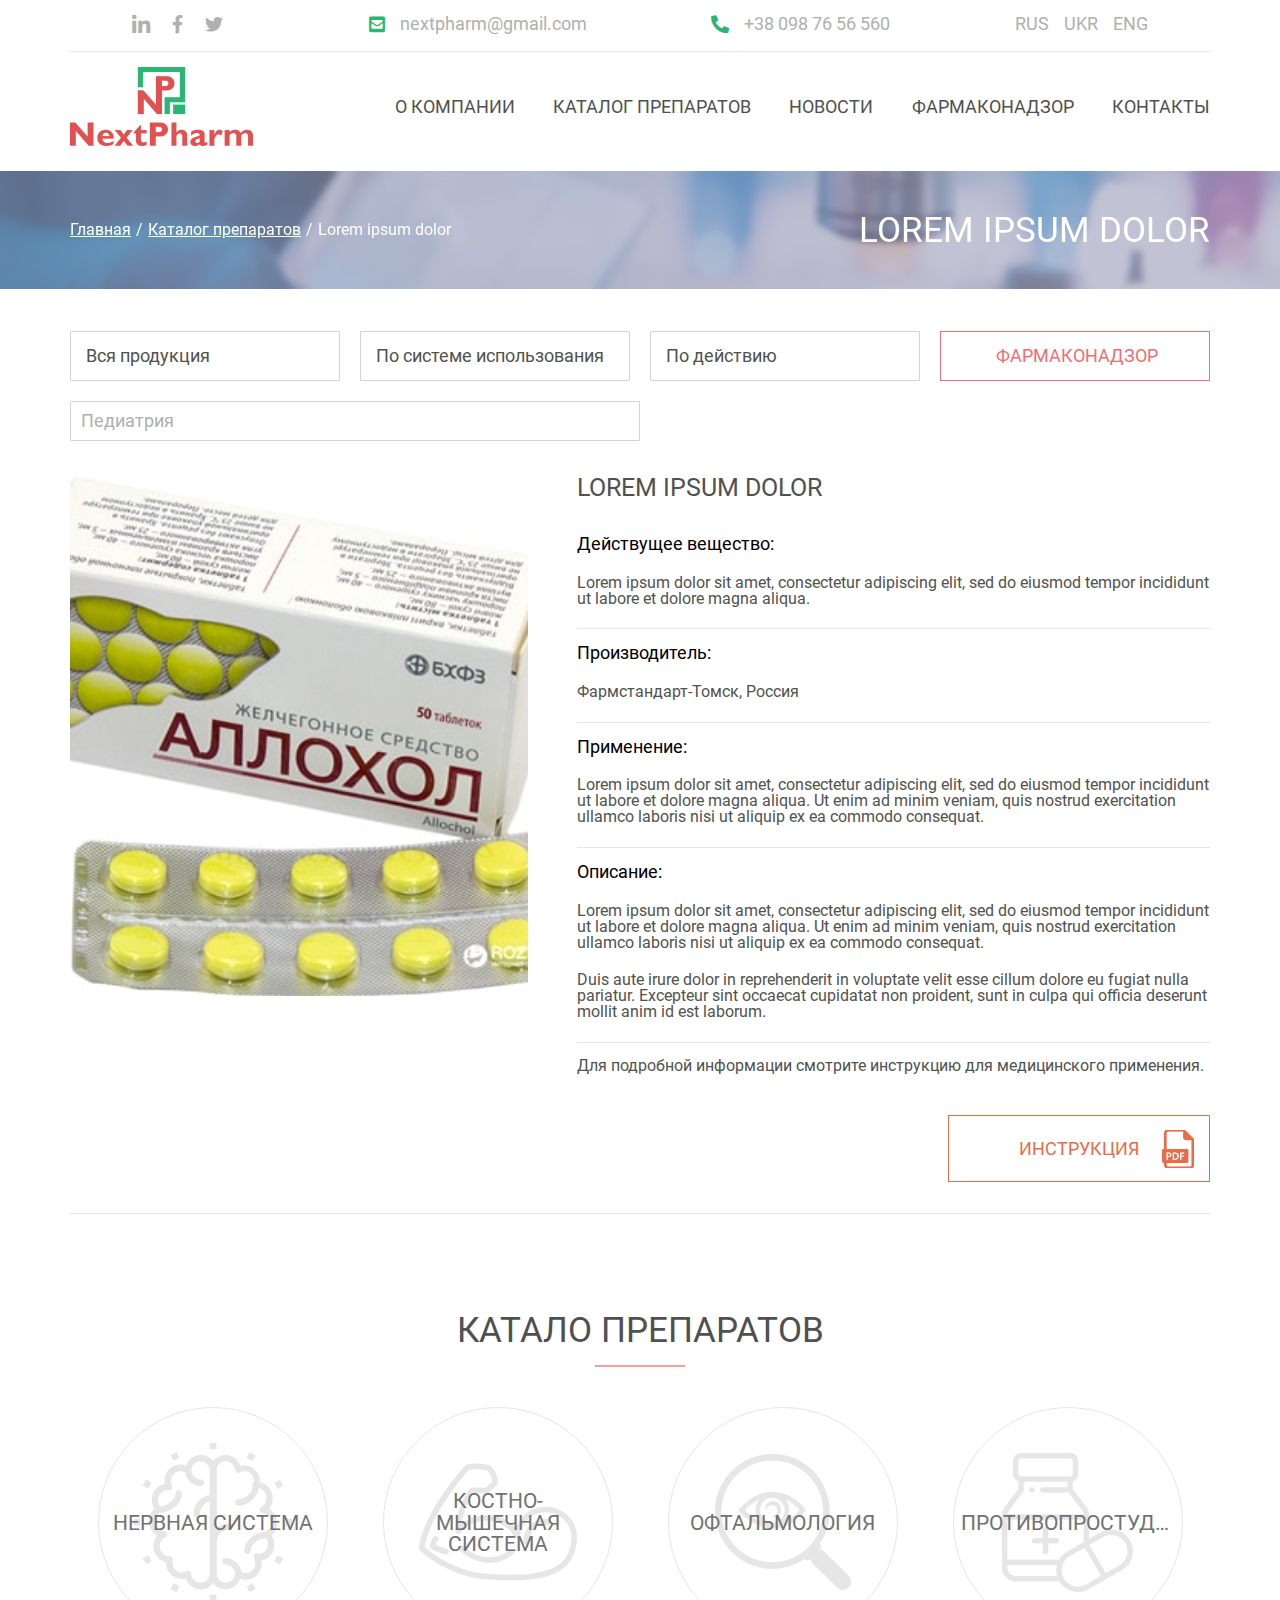
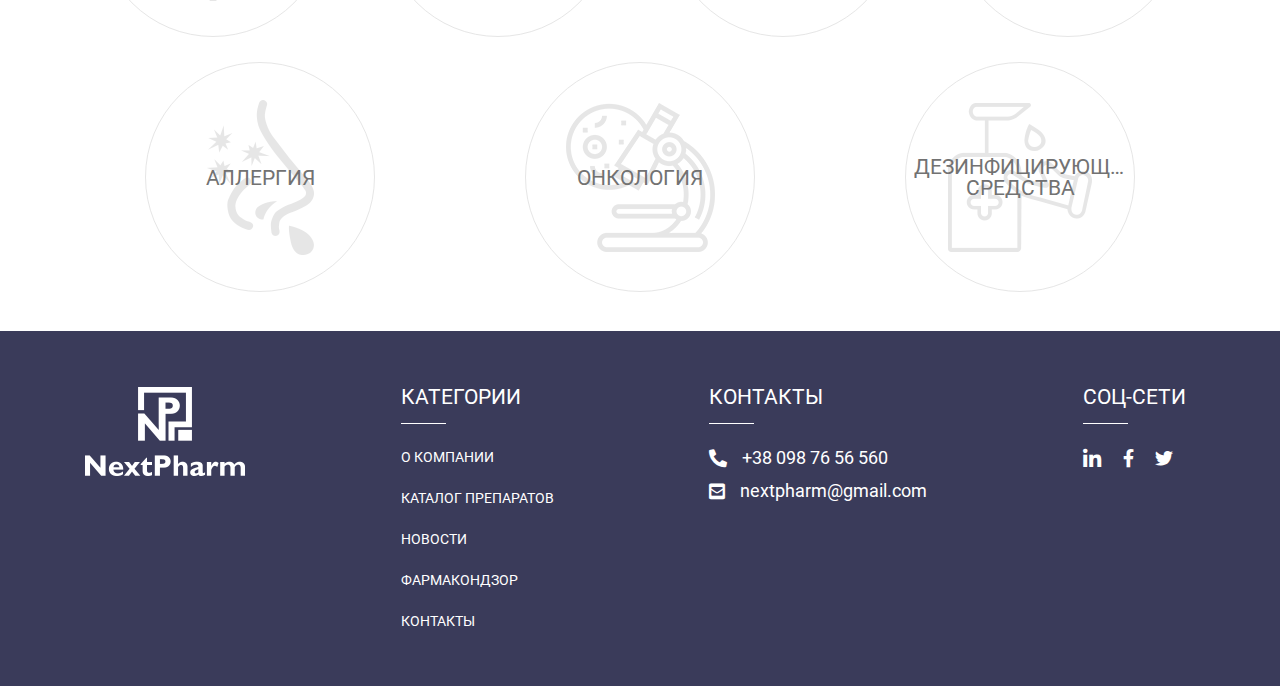
<file: cataloge_detail.html>
<!DOCTYPE html>
<html>
  <meta charset="UTF-8">
  <meta name="viewport" content="width=device-width, initial-scale=1.0">
  <link rel="stylesheet" href="css/reset.css">
  <link rel="stylesheet" href="fonts/stylesheet.css">
  <link rel="stylesheet" href="libs/css/all.min.css">
  <link rel="stylesheet" href="css/style.css">
  <title>cataloge-detail</title>
  <body>
    <div class="pop_up__wrapper block">
      <div class="pop_up">
        <div class="wrapper_warning"><img class="warning_img" src="img/warning.png">
          <h2>ПРЕДУПРЕЖДЕНИЕ</h2>
        </div>
        <h3>Информация в данном разделе представлена только для медицинских работников или для специалистов здравоохранения.</h3>
        <h3>Подтвердите пожалуйста, что вы относитесь к медицинским работникам или к специалистам здравоохранения</h3>
        <div class="warning_wrapper__button">
          <button class="warning_button_1">ПОДТВЕРДИТЬ</button>
          <button class="warning_button_2">ОТКЛОНИТЬ</button>
        </div>
      </div>
    </div>
    <header class="header">
      <div class="container">
        <div class="sec_nav">
          <div class="header_item item_1"><a href="#"><i class="fab fa-linkedin-in"></i></a><a href="#"><i class="fab fa-facebook-f"></i></a><a href="#"><i class="fab fa-twitter"></i></a></div>
          <div class="header_item item_2"><a href="#"><i class="fas fa-envelope-square"></i></a>
            <h5><a href="#">nextpharm@gmail.com</a></h5>
          </div>
          <div class="header_item item_3"><i class="fas fa-phone-alt"></i>
            <h5>+38 098 76 56 560</h5>
          </div>
          <div class="header_item item_4">
            <h5>RUS</h5>
            <h5>UKR</h5>
            <h5>ENG</h5>
          </div>
        </div>
        <hr>
        <div class="header_wrapper">
          <div class="logo"><a href="index.html"><img alt="logo" src="img/main_logo.png"></a></div>
          <nav class="nav_wrapper">
            <ul class="nav">
              <li class="nav_item"><a href="about_company.html">О КОМПАНИИ</a></li>
              <li class="nav_item"><a href="cataloge.html">КАТАЛОГ ПРЕПАРАТОВ</a></li>
              <li class="nav_item"><a href="news.html">НОВОСТИ</a></li>
              <li class="nav_item"><a href="pharm.html">ФАРМАКОНАДЗОР</a></li>
              <li class="nav_item"><a href="contacts.html">КОНТАКТЫ</a></li>
            </ul>
          </nav>
          <div class="burger_menu"><span class="burger_line"></span></div>
          <div class="nav_wrapper_mobile">
            <div class="logo_mobile"><a href="index.html"><img alt="logo" src="img/main_logo.png"></a></div>
            <hr>
            <ul class="nav_mobile">
              <li class="nav_mobile__item"><a href="about_company.html">О КОМПАНИИ</a></li>
              <li class="nav_mobile__item"><a href="cataloge.html">КАТАЛОГ ПРЕПАРАТОВ</a></li>
              <li class="nav_mobile__item"><a href="news.html">НОВОСТИ</a></li>
              <li class="nav_mobile__item"><a href="pharm.html">ФАРМАКОНАДЗОР</a></li>
              <li class="nav_mobile__item"><a href="contacts.html">КОНТАКТЫ</a></li>
            </ul>
            <div class="header_item item_1__mobile"><a href="#"><i class="fab fa-linkedin-in"></i></a><a href="#"><i class="fab fa-facebook-f"></i></a><a href="#"><i class="fab fa-twitter"></i></a></div>
            <div class="header_item item_2__mobile">
              <h5><a href="#">nextpharm@gmail.com</a></h5>
            </div>
            <div class="header_item item_3__mobile">
              <h5>+38 098 76 56 560</h5>
            </div>
            <div class="header_item item_4__mobile">
              <h5>RUS</h5>
              <h5>UKR</h5>
              <h5>ENG</h5>
            </div>
          </div>
        </div>
      </div>
    </header>
    <section class="bread_crumbs block">
      <div class="container">
        <div class="bread_crumbs__wrapper">
          <div class="bread_crumbs__left">
            <p><a href="index.html">Главная</a></p><span class="slash">/</span>
            <p><a href="cataloge.html">Каталог препаратов</a></p><span class="slash">/</span>
            <p>Lorem ipsum dolor</p>
          </div>
          <div class="bread_crumbs__right">
            <h2>LOREM IPSUM DOLOR</h2>
          </div>
        </div>
      </div>
    </section>
    <section class="cataloge block">
      <div class="container">
        <div class="cataloge__category_wrapper">
          <div class="accordion">
            <h5>Вся продукция</h5>
            <ul class="accordion__item_wrapper item_1">
              <li class="accordion__item"><a href="#">Вся продукция</a></li>
              <li class="accordion__item"><a href="#">Вся продукция</a></li>
              <li class="accordion__item"><a href="#">Вся продукция</a></li>
              <li class="accordion__item"><a href="#">Вся продукция</a></li>
              <li class="accordion__item"><a href="#">Вся продукция</a></li>
            </ul>
          </div>
          <div class="accordion">
            <h5>По системе использования</h5>
            <ul class="accordion__item_wrapper item_1">
              <li class="accordion__item"><a href="#">По системе использования</a></li>
              <li class="accordion__item"><a href="#">По системе использования</a></li>
              <li class="accordion__item"><a href="#">По системе использования</a></li>
              <li class="accordion__item"><a href="#">По системе использования</a></li>
              <li class="accordion__item"><a href="#">По системе использования</a></li>
            </ul>
          </div>
          <div class="accordion">
            <h5>По действию</h5>
            <ul class="accordion__item_wrapper item_1">
              <li class="accordion__item"><a href="#">По действию</a></li>
              <li class="accordion__item"><a href="#">По действию</a></li>
              <li class="accordion__item"><a href="#">По действию</a></li>
              <li class="accordion__item"><a href="#">По действию</a></li>
              <li class="accordion__item"><a href="#">По действию</a></li>
            </ul>
          </div>
          <div class="wrapper_button_category"><a class="cataloge__button_category" href="#">ФАРМАКОНАДЗОР</a></div>
        </div>
        <div class="large_accordion">
          <h5>Педиатрия</h5>
          <ul class="large_accordion__item_wrapper item_1">
            <li class="large_accordion__item"><a href="#">Педиатрия</a></li>
            <li class="large_accordion__item"><a href="#">Педиатрия</a></li>
            <li class="large_accordion__item"><a href="#">Педиатрия</a></li>
            <li class="large_accordion__item"><a href="#">Педиатрия</a></li>
            <li class="large_accordion__item"><a href="#">Педиатрия</a></li>
          </ul>
        </div>
        <div class="wrapper_category_detail">
          <div class="wrapper_category_detail__img"><img class="category_detail__img" src="img/product_1.jpg"></div>
          <div class="wrapper_category_detail__text">
            <h3>Lorem ipsum dolor</h3>
            <h5>Действущее вещество:</h5>
            <p>Lorem ipsum dolor sit amet, consectetur adipiscing elit, sed do eiusmod tempor incididunt ut labore et dolore magna aliqua.</p>
            <hr class="cataloge_detail__line">
            <h5>Производитель:</h5>
            <p>Фармстандарт-Томск, Россия</p>
            <hr class="cataloge_detail__line">
            <h5>Применение:</h5>
            <p>Lorem ipsum dolor sit amet, consectetur adipiscing elit, sed do eiusmod tempor incididunt ut labore et dolore magna aliqua. Ut enim ad minim veniam, quis nostrud exercitation ullamco laboris nisi ut aliquip ex ea commodo consequat.</p>
            <hr class="cataloge_detail__line">
            <h5>Описание:</h5>
            <p>Lorem ipsum dolor sit amet, consectetur adipiscing elit, sed do eiusmod tempor incididunt ut labore et dolore magna aliqua. Ut enim ad minim veniam, quis nostrud exercitation ullamco laboris nisi ut aliquip ex ea commodo consequat.</p>
            <p>Duis aute irure dolor in reprehenderit in voluptate velit esse cillum dolore eu fugiat nulla pariatur. Excepteur sint occaecat cupidatat non proident, sunt in culpa qui officia deserunt mollit anim id est laborum.</p>
            <hr class="cataloge_detail__line">
            <p>Для подробной информации смотрите инструкцию для медицинского применения.</p>
          </div>
        </div>
        <div class="wrapper_category_detail_button">
          <h5><a class="category_detail_button" href="#">ИНСТРУКЦИЯ<img class="pdf_file" src="img/pdf_file.png"></a></h5>
        </div>
        <hr class="cataloge_detail__line">
      </div>
    </section>
    <section class="section_3 block">
      <div class="container">
        <div class="section_3__wrapper__title">
          <h2>КАТАЛО ПРЕПАРАТОВ</h2>
          <hr class="line_title">
          <div class="section_3__wrapper">
            <div class="section_3__wrapper_item"><img class="section_3__item_img" src="img/sec_2__brain.png">
              <div class="section_3__item__text">
                <h4><a href="#">НЕРВНАЯ СИСТЕМА</a></h4>
              </div>
            </div>
            <div class="section_3__wrapper_item"><img class="section_3__item_img" src="img/sec_2__hand.png">
              <div class="section_3__item__text">
                <h4><a href="#">КОСТНО-МЫШЕЧНАЯ СИСТЕМА</a></h4>
              </div>
            </div>
            <div class="section_3__wrapper_item"><img class="section_3__item_img" src="img/sec_2__magnifier.png">
              <div class="section_3__item__text">
                <h4><a href="#">ОФТАЛЬМОЛОГИЯ</a></h4>
              </div>
            </div>
            <div class="section_3__wrapper_item"><img class="section_3__item_img" src="img/sec_2__medicine.png">
              <div class="section_3__item__text">
                <h4><a href="#">ПРОТИВОПРОСТУДНЫЕ</a></h4>
              </div>
            </div>
            <div class="section_3__wrapper_item"><img class="section_3__item_img" src="img/sec_2__nose.png">
              <div class="section_3__item__text">
                <h4><a href="#">АЛЛЕРГИЯ</a></h4>
              </div>
            </div>
            <div class="section_3__wrapper_item"><img class="section_3__item_img" src="img/sec_2__microscope.png">
              <div class="section_3__item__text">
                <h4><a href="#">ОНКОЛОГИЯ</a></h4>
              </div>
            </div>
            <div class="section_3__wrapper_item"><img class="section_3__item_img" src="img/sec_2__soap.png">
              <div class="section_3__item__text">
                <h4><a href="#">ДЕЗИНФИЦИРУЮЩИЕ СРЕДСТВА</a></h4>
              </div>
            </div>
          </div>
        </div>
      </div>
    </section>
    <footer class="footer block">
      <div class="container">
        <div class="footer__wrapper">
          <div class="footer__container">
            <div class="footer__logo_wrapper"><a href="index.html"><img class="footer__logo" src="img/footer_logo.png"></a></div>
          </div>
          <div class="footer__container">
            <h3>КАТЕГОРИИ</h3>
            <hr class="line_footer">
            <h6><a href="about_company.html">О КОМПАНИИ</a></h6>
            <h6><a href="cataloge.html">КАТАЛОГ ПРЕПАРАТОВ</a></h6>
            <h6><a href="news.html">НОВОСТИ</a></h6>
            <h6><a href="pharm.html">ФАРМАКОНДЗОР</a></h6>
            <h6><a href="contacts.html">КОНТАКТЫ</a></h6>
          </div>
          <div class="footer__container">
            <h3>КОНТАКТЫ</h3>
            <hr class="line_footer">
            <div class="footer_item item_1"><i class="fas fa-phone-alt"></i>
              <h5>+38 098 76 56 560</h5>
            </div>
            <div class="footer_item item_2"><a href="#"><i class="fas fa-envelope-square"></i></a>
              <h5><a href="#">nextpharm@gmail.com</a></h5>
            </div>
          </div>
          <div class="footer__container">
            <h3>СОЦ-СЕТИ</h3>
            <hr class="line_footer">
            <div class="footer_item item_3"><a href="#"><i class="fab fa-linkedin-in"></i></a><a href="#"><i class="fab fa-facebook-f"></i></a><a href="#"><i class="fab fa-twitter"></i></a></div>
          </div>
        </div>
      </div>
    </footer>
    <script src="https://code.jquery.com/jquery-3.4.1.min.js" integrity="sha256-CSXorXvZcTkaix6Yvo6HppcZGetbYMGWSFlBw8HfCJo=" crossorigin="anonymous"></script>
    <script src="js/main.js"></script>
  </body>
</html>
</file>
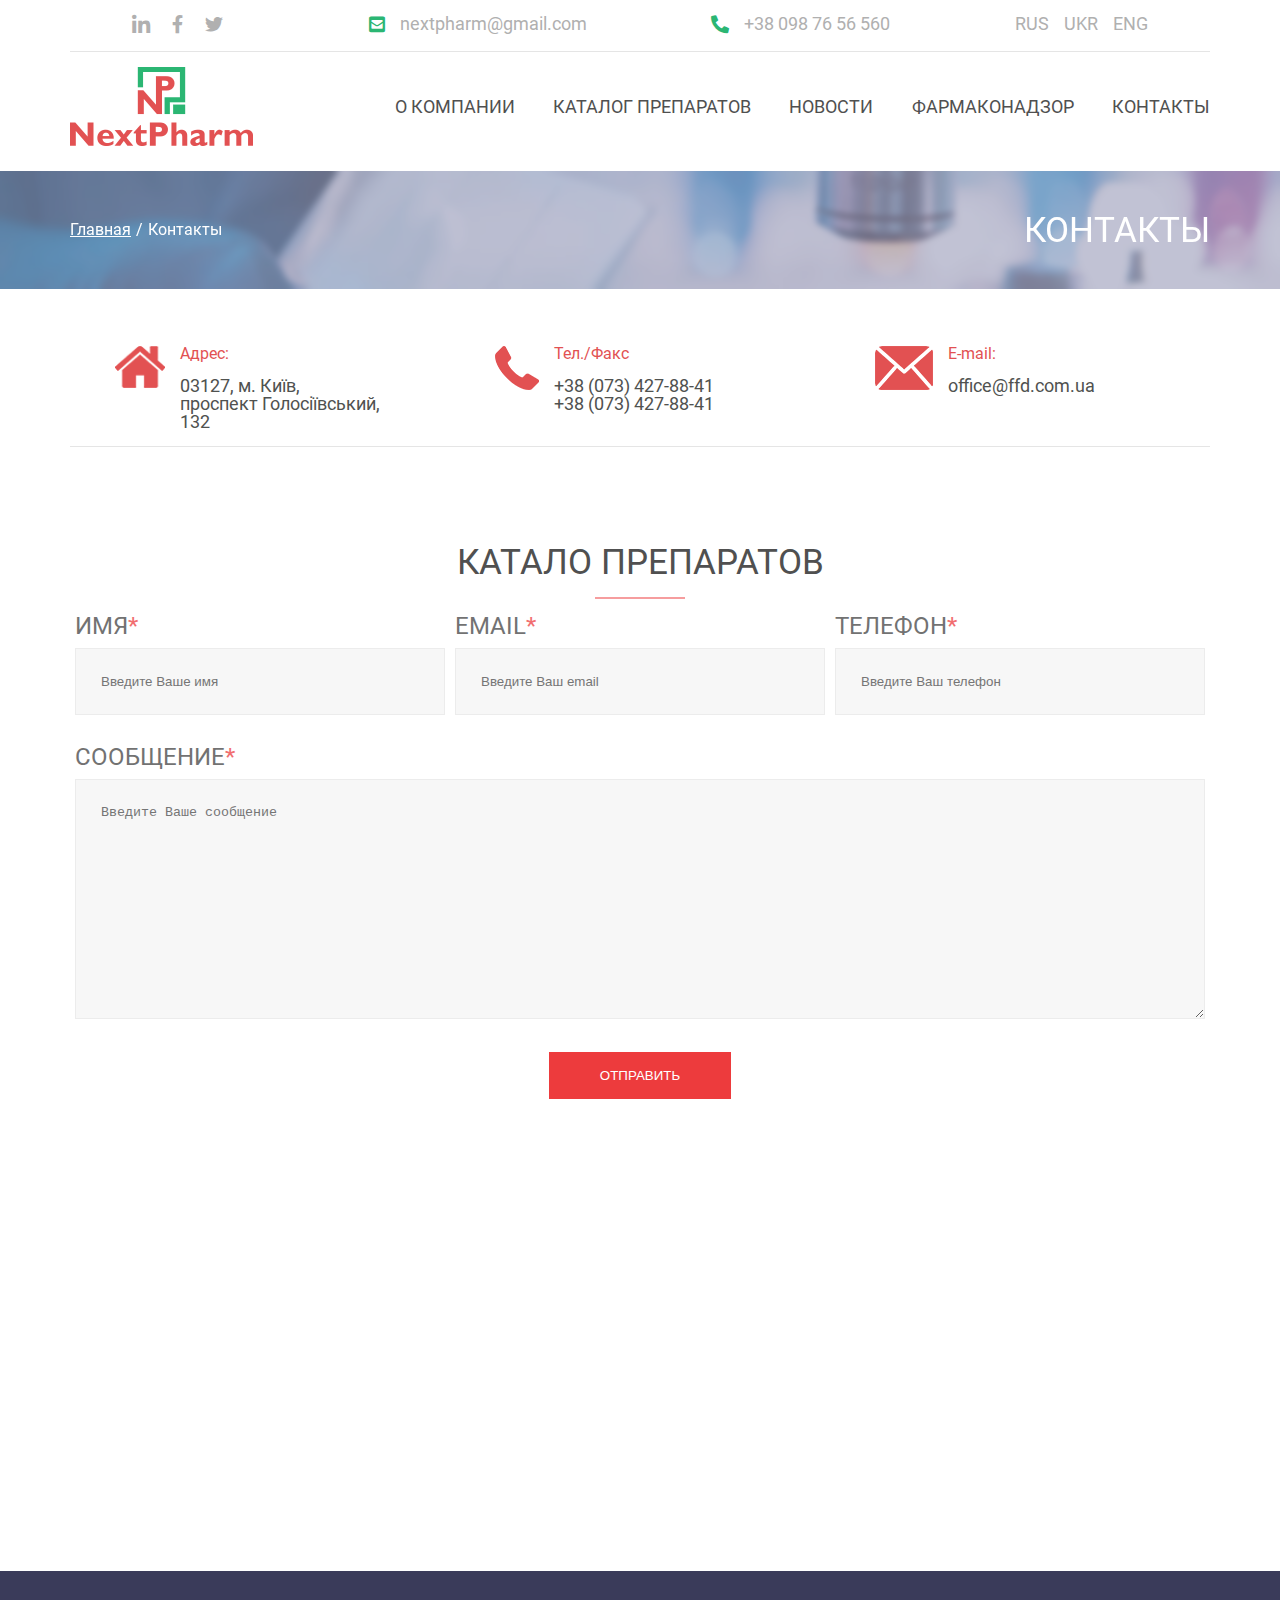
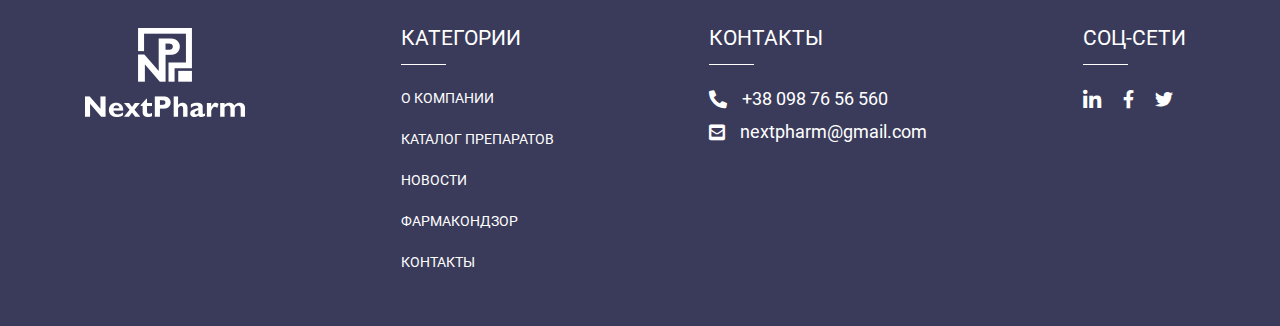
<file: contacts.html>
<!DOCTYPE html>
<html>
  <meta charset="UTF-8">
  <meta name="viewport" content="width=device-width, initial-scale=1.0">
  <link rel="stylesheet" href="css/reset.css">
  <link rel="stylesheet" href="fonts/stylesheet.css">
  <link rel="stylesheet" href="libs/css/all.min.css">
  <link rel="stylesheet" href="css/style.css">
  <title>main-page</title>
  <body>
    <div class="pop_up__wrapper block">
      <div class="pop_up">
        <div class="wrapper_warning"><img class="warning_img" src="img/warning.png">
          <h2>ПРЕДУПРЕЖДЕНИЕ</h2>
        </div>
        <h3>Информация в данном разделе представлена только для медицинских работников или для специалистов здравоохранения.</h3>
        <h3>Подтвердите пожалуйста, что вы относитесь к медицинским работникам или к специалистам здравоохранения</h3>
        <div class="warning_wrapper__button">
          <button class="warning_button_1">ПОДТВЕРДИТЬ</button>
          <button class="warning_button_2">ОТКЛОНИТЬ</button>
        </div>
      </div>
    </div>
    <header class="header">
      <div class="container">
        <div class="sec_nav">
          <div class="header_item item_1"><a href="#"><i class="fab fa-linkedin-in"></i></a><a href="#"><i class="fab fa-facebook-f"></i></a><a href="#"><i class="fab fa-twitter"></i></a></div>
          <div class="header_item item_2"><a href="#"><i class="fas fa-envelope-square"></i></a>
            <h5><a href="#">nextpharm@gmail.com</a></h5>
          </div>
          <div class="header_item item_3"><i class="fas fa-phone-alt"></i>
            <h5>+38 098 76 56 560</h5>
          </div>
          <div class="header_item item_4">
            <h5>RUS</h5>
            <h5>UKR</h5>
            <h5>ENG</h5>
          </div>
        </div>
        <hr>
        <div class="header_wrapper">
          <div class="logo"><a href="index.html"><img alt="logo" src="img/main_logo.png"></a></div>
          <nav class="nav_wrapper">
            <ul class="nav">
              <li class="nav_item"><a href="about_company.html">О КОМПАНИИ</a></li>
              <li class="nav_item"><a href="cataloge.html">КАТАЛОГ ПРЕПАРАТОВ</a></li>
              <li class="nav_item"><a href="news.html">НОВОСТИ</a></li>
              <li class="nav_item"><a href="pharm.html">ФАРМАКОНАДЗОР</a></li>
              <li class="nav_item"><a href="contacts.html">КОНТАКТЫ</a></li>
            </ul>
          </nav>
          <div class="burger_menu"><span class="burger_line"></span></div>
          <div class="nav_wrapper_mobile">
            <div class="logo_mobile"><a href="index.html"><img alt="logo" src="img/main_logo.png"></a></div>
            <hr>
            <ul class="nav_mobile">
              <li class="nav_mobile__item"><a href="about_company.html">О КОМПАНИИ</a></li>
              <li class="nav_mobile__item"><a href="cataloge.html">КАТАЛОГ ПРЕПАРАТОВ</a></li>
              <li class="nav_mobile__item"><a href="news.html">НОВОСТИ</a></li>
              <li class="nav_mobile__item"><a href="pharm.html">ФАРМАКОНАДЗОР</a></li>
              <li class="nav_mobile__item"><a href="contacts.html">КОНТАКТЫ</a></li>
            </ul>
            <div class="header_item item_1__mobile"><a href="#"><i class="fab fa-linkedin-in"></i></a><a href="#"><i class="fab fa-facebook-f"></i></a><a href="#"><i class="fab fa-twitter"></i></a></div>
            <div class="header_item item_2__mobile">
              <h5><a href="#">nextpharm@gmail.com</a></h5>
            </div>
            <div class="header_item item_3__mobile">
              <h5>+38 098 76 56 560</h5>
            </div>
            <div class="header_item item_4__mobile">
              <h5>RUS</h5>
              <h5>UKR</h5>
              <h5>ENG</h5>
            </div>
          </div>
        </div>
      </div>
    </header>
    <section class="bread_crumbs block">
      <div class="container">
        <div class="bread_crumbs__wrapper">
          <div class="bread_crumbs__left">
            <p><a href="index.html">Главная</a></p><span class="slash">/</span>
            <p>Контакты</p>
          </div>
          <div class="bread_crumbs__right">
            <h2>КОНТАКТЫ</h2>
          </div>
        </div>
      </div>
    </section>
    <section class="contacts block">
      <div class="container">
        <div class="contacts_wrapper__all">
          <div class="contacts__wrapper__item">
            <div class="contacts__img__wrapper"><img class="contacts__img" src="img/home.png"></div>
            <div class="contacts__text__wrapper">
              <p>Адрес:</p>
              <h5>03127, м. Київ,<br>проспект Голосіївський, 132</h5>
            </div>
          </div>
          <div class="contacts__wrapper__item">
            <div class="contacts__img__wrapper"><img class="contacts__img" src="img/phone.png"></div>
            <div class="contacts__text__wrapper">
              <p>Тел./Факс</p>
              <h5>+38 (073) 427-88-41</h5>
              <h5>+38 (073) 427-88-41</h5>
            </div>
          </div>
          <div class="contacts__wrapper__item">
            <div class="contacts__img__wrapper"><img class="contacts__img" src="img/post.png"></div>
            <div class="contacts__text__wrapper">
              <p>E-mail:</p>
              <h5>office@ffd.com.ua</h5>
            </div>
          </div>
        </div>
        <hr class="cataloge_detail__line">
      </div>
    </section>
    <section class="section_form block">
      <div class="container">
        <div class="form_wrapper__title">
          <h2>КАТАЛО ПРЕПАРАТОВ</h2>
          <hr class="line_title">
        </div>
        <form class="form">
          <div class="form_wrapper">
            <div class="input_wrapper">
              <h2>Имя<span>*</span></h2>
              <input class="input input" title="Ян, Богдан, Андрей, Наталья..." type="text" pattern="[А-Яа-яЁё]{2,14}" name="name" placeholder="Введите Ваше имя" required>
            </div>
            <div class="input_wrapper">
              <h2>Email<span>*</span></h2>
              <input class="input input" title="bogdankucheruk7@gmail.com" type="email" name="email" placeholder="Введите Ваш email" required>
            </div>
            <div class="input_wrapper">
              <h2>Телефон<span>*</span></h2>
              <input class="input input" title="0970298273, 0965459525" type="text" pattern="0[0-9]{2}[0-9]{3}[0-9]{2}[0-9]{2}" name="phone" placeholder="Введите Ваш телефон" required>
            </div>
          </div>
          <div class="input_wrapper">
            <h2>Сообщение<span>*</span></h2>
            <textarea class="textarea textarea" type="text" name="message" placeholder="Введите Ваше сообщение"></textarea>
          </div>
          <div class="button_wrapper">
            <input class="button" type="submit" name="submit" value="ОТПРАВИТЬ">
          </div>
        </form>
      </div>
    </section>
    <iframe src="https://www.google.com/maps/embed?pb=!1m14!1m8!1m3!1d2551.2760206457488!2d28.6676307!3d50.2494289!3m2!1i1024!2i768!4f13.1!3m3!1m2!1s0x472c649b05aab22f%3A0x320fd3d0bab5a414!2z0YPQuy4g0J_Rg9GI0LrQuNC90YHQutCw0Y8sIDQxLCDQltC40YLQvtC80LjRgCwg0JbQuNGC0L7QvNC40YDRgdC60LDRjyDQvtCx0LvQsNGB0YLRjCwgMTAwMDE!5e0!3m2!1sru!2sua!4v1581599804935!5m2!1sru!2sua" width="100%" height="430px" frameborder="0" style="border:0;" allowfullscreen=""></iframe>
    <footer class="footer block">
      <div class="container">
        <div class="footer__wrapper">
          <div class="footer__container">
            <div class="footer__logo_wrapper"><a href="index.html"><img class="footer__logo" src="img/footer_logo.png"></a></div>
          </div>
          <div class="footer__container">
            <h3>КАТЕГОРИИ</h3>
            <hr class="line_footer">
            <h6><a href="about_company.html">О КОМПАНИИ</a></h6>
            <h6><a href="cataloge.html">КАТАЛОГ ПРЕПАРАТОВ</a></h6>
            <h6><a href="news.html">НОВОСТИ</a></h6>
            <h6><a href="pharm.html">ФАРМАКОНДЗОР</a></h6>
            <h6><a href="contacts.html">КОНТАКТЫ</a></h6>
          </div>
          <div class="footer__container">
            <h3>КОНТАКТЫ</h3>
            <hr class="line_footer">
            <div class="footer_item item_1"><i class="fas fa-phone-alt"></i>
              <h5>+38 098 76 56 560</h5>
            </div>
            <div class="footer_item item_2"><a href="#"><i class="fas fa-envelope-square"></i></a>
              <h5><a href="#">nextpharm@gmail.com</a></h5>
            </div>
          </div>
          <div class="footer__container">
            <h3>СОЦ-СЕТИ</h3>
            <hr class="line_footer">
            <div class="footer_item item_3"><a href="#"><i class="fab fa-linkedin-in"></i></a><a href="#"><i class="fab fa-facebook-f"></i></a><a href="#"><i class="fab fa-twitter"></i></a></div>
          </div>
        </div>
      </div>
    </footer>
    <script src="https://code.jquery.com/jquery-3.4.1.min.js" integrity="sha256-CSXorXvZcTkaix6Yvo6HppcZGetbYMGWSFlBw8HfCJo=" crossorigin="anonymous"></script>
    <script src="js/main.js"></script>
  </body>
</html>
</file>
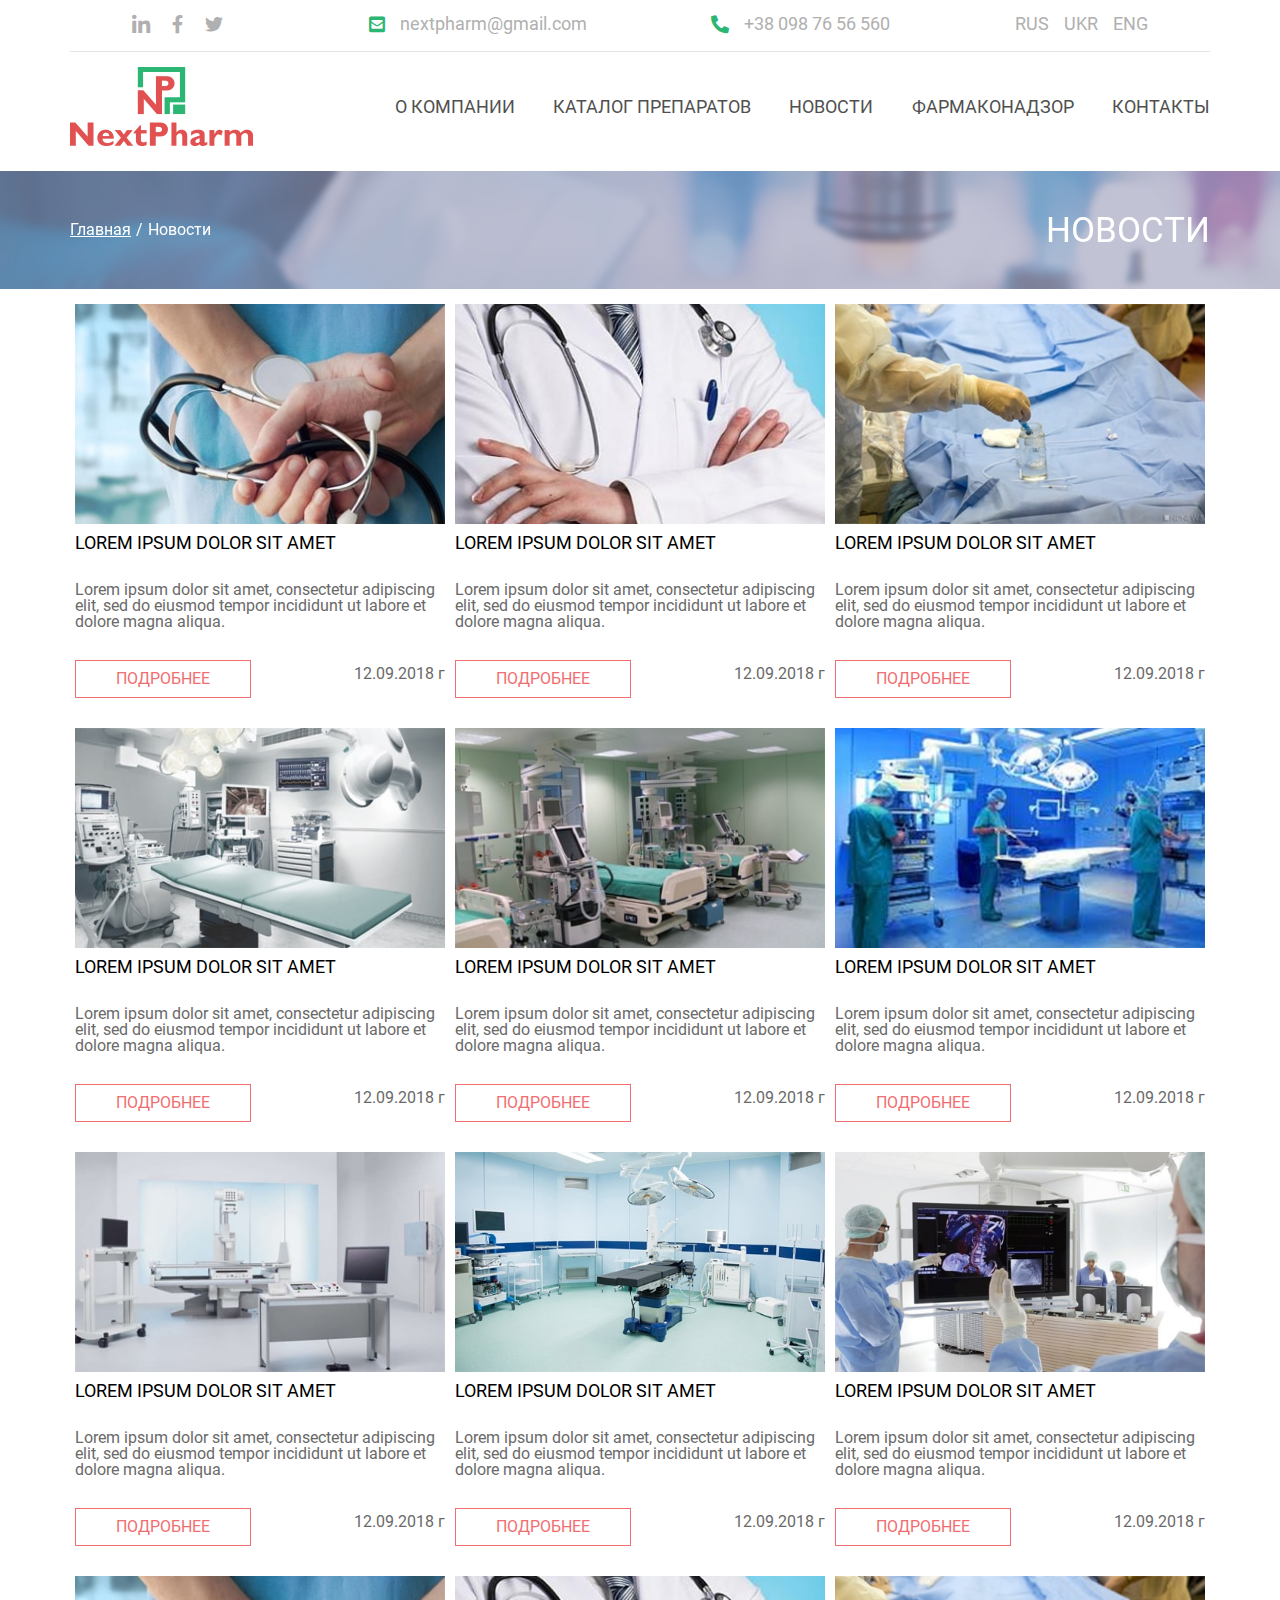
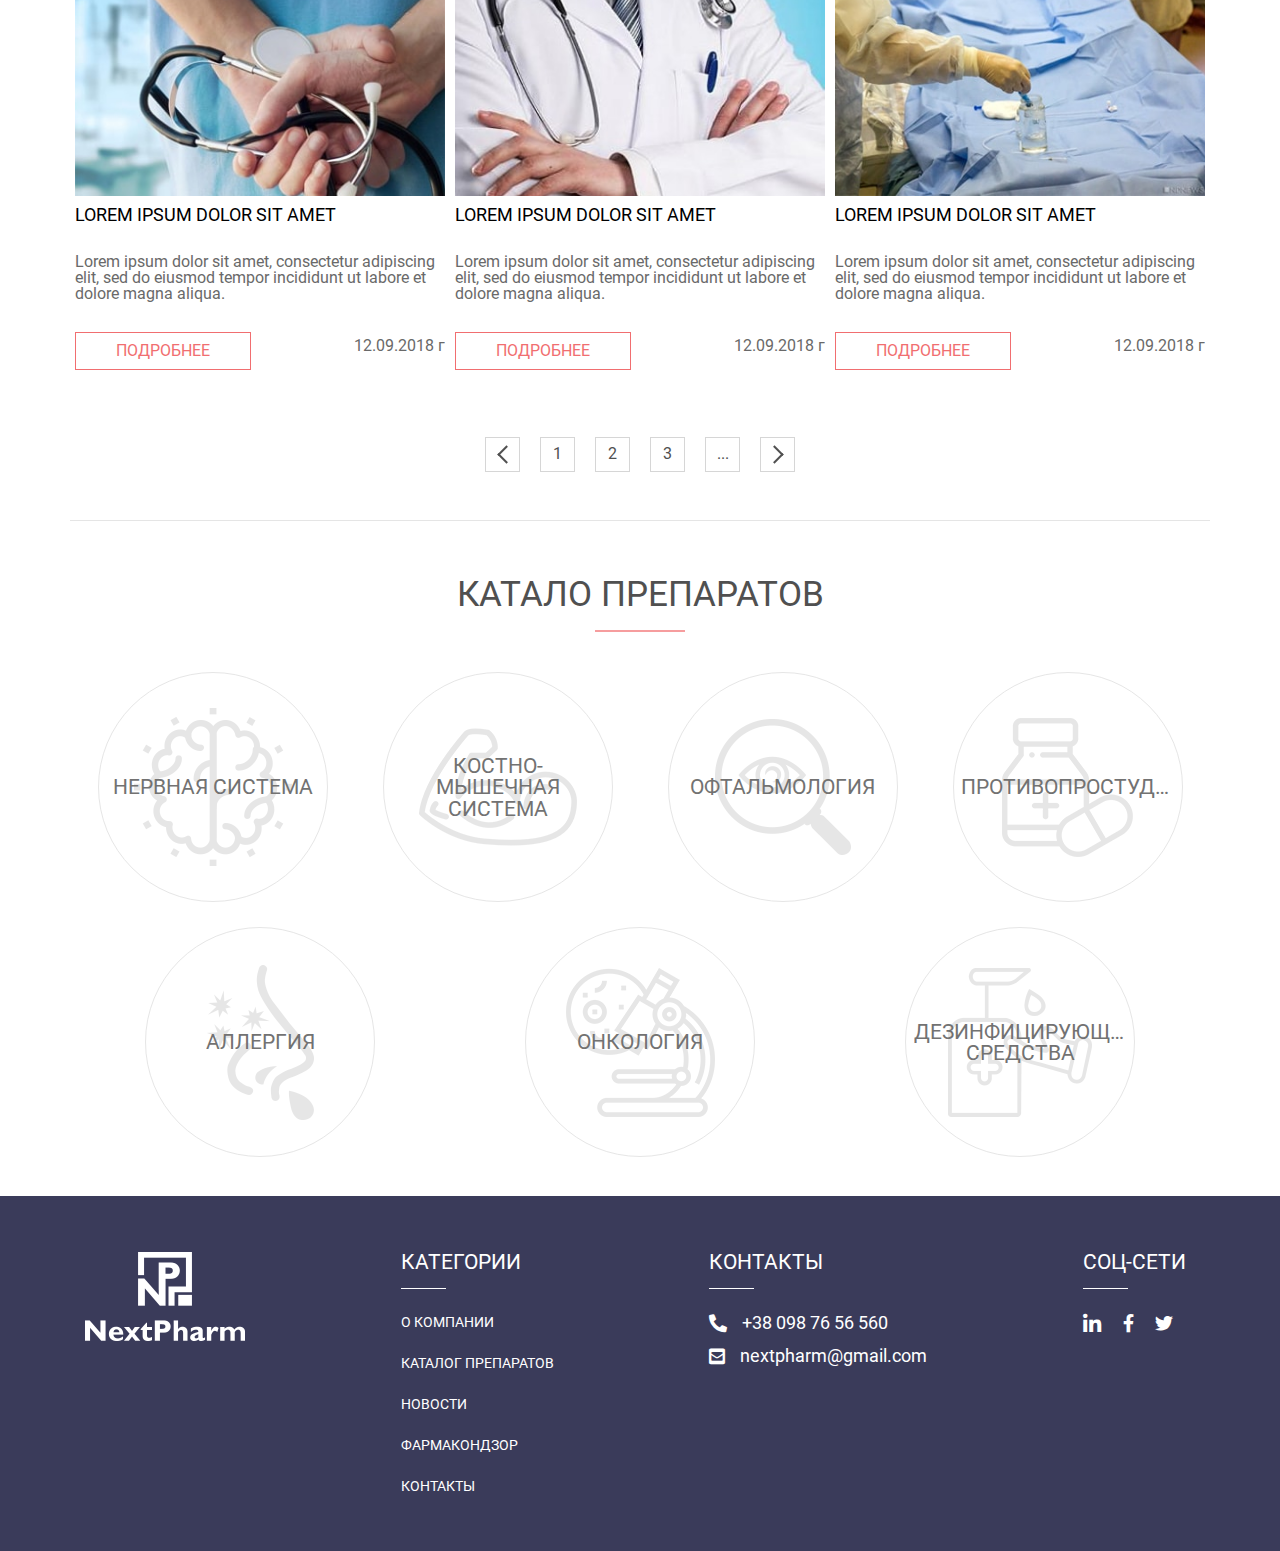
<file: news.html>
<!DOCTYPE html>
<html>
  <meta charset="UTF-8">
  <meta name="viewport" content="width=device-width, initial-scale=1.0">
  <link rel="stylesheet" href="css/reset.css">
  <link rel="stylesheet" href="fonts/stylesheet.css">
  <link rel="stylesheet" href="libs/css/all.min.css">
  <link rel="stylesheet" href="css/style.css">
  <title>news</title>
  <body>
    <div class="pop_up__wrapper block">
      <div class="pop_up">
        <div class="wrapper_warning"><img class="warning_img" src="img/warning.png">
          <h2>ПРЕДУПРЕЖДЕНИЕ</h2>
        </div>
        <h3>Информация в данном разделе представлена только для медицинских работников или для специалистов здравоохранения.</h3>
        <h3>Подтвердите пожалуйста, что вы относитесь к медицинским работникам или к специалистам здравоохранения</h3>
        <div class="warning_wrapper__button">
          <button class="warning_button_1">ПОДТВЕРДИТЬ</button>
          <button class="warning_button_2">ОТКЛОНИТЬ</button>
        </div>
      </div>
    </div>
    <header class="header">
      <div class="container">
        <div class="sec_nav">
          <div class="header_item item_1"><a href="#"><i class="fab fa-linkedin-in"></i></a><a href="#"><i class="fab fa-facebook-f"></i></a><a href="#"><i class="fab fa-twitter"></i></a></div>
          <div class="header_item item_2"><a href="#"><i class="fas fa-envelope-square"></i></a>
            <h5><a href="#">nextpharm@gmail.com</a></h5>
          </div>
          <div class="header_item item_3"><i class="fas fa-phone-alt"></i>
            <h5>+38 098 76 56 560</h5>
          </div>
          <div class="header_item item_4">
            <h5>RUS</h5>
            <h5>UKR</h5>
            <h5>ENG</h5>
          </div>
        </div>
        <hr>
        <div class="header_wrapper">
          <div class="logo"><a href="index.html"><img alt="logo" src="img/main_logo.png"></a></div>
          <nav class="nav_wrapper">
            <ul class="nav">
              <li class="nav_item"><a href="about_company.html">О КОМПАНИИ</a></li>
              <li class="nav_item"><a href="cataloge.html">КАТАЛОГ ПРЕПАРАТОВ</a></li>
              <li class="nav_item"><a href="news.html">НОВОСТИ</a></li>
              <li class="nav_item"><a href="pharm.html">ФАРМАКОНАДЗОР</a></li>
              <li class="nav_item"><a href="contacts.html">КОНТАКТЫ</a></li>
            </ul>
          </nav>
          <div class="burger_menu"><span class="burger_line"></span></div>
          <div class="nav_wrapper_mobile">
            <div class="logo_mobile"><a href="index.html"><img alt="logo" src="img/main_logo.png"></a></div>
            <hr>
            <ul class="nav_mobile">
              <li class="nav_mobile__item"><a href="about_company.html">О КОМПАНИИ</a></li>
              <li class="nav_mobile__item"><a href="cataloge.html">КАТАЛОГ ПРЕПАРАТОВ</a></li>
              <li class="nav_mobile__item"><a href="news.html">НОВОСТИ</a></li>
              <li class="nav_mobile__item"><a href="pharm.html">ФАРМАКОНАДЗОР</a></li>
              <li class="nav_mobile__item"><a href="contacts.html">КОНТАКТЫ</a></li>
            </ul>
            <div class="header_item item_1__mobile"><a href="#"><i class="fab fa-linkedin-in"></i></a><a href="#"><i class="fab fa-facebook-f"></i></a><a href="#"><i class="fab fa-twitter"></i></a></div>
            <div class="header_item item_2__mobile">
              <h5><a href="#">nextpharm@gmail.com</a></h5>
            </div>
            <div class="header_item item_3__mobile">
              <h5>+38 098 76 56 560</h5>
            </div>
            <div class="header_item item_4__mobile">
              <h5>RUS</h5>
              <h5>UKR</h5>
              <h5>ENG</h5>
            </div>
          </div>
        </div>
      </div>
    </header>
    <section class="bread_crumbs block">
      <div class="container">
        <div class="bread_crumbs__wrapper">
          <div class="bread_crumbs__left">
            <p><a href="index.html">Главная</a></p><span class="slash">/</span>
            <p>Новости</p>
          </div>
          <div class="bread_crumbs__right">
            <h2>НОВОСТИ</h2>
          </div>
        </div>
      </div>
    </section>
    <section class="news">
      <div class="container">
        <div class="cataloge__product_container">
          <div class="cataloge__product_wrapper">
            <div class="product__img_wrapper"><img class="product" src="img/news_1.jpg"></div>
            <h5 class="title_news">Lorem ipsum dolor sit amet</h5>
            <p>Lorem ipsum dolor sit amet, consectetur adipiscing elit, sed do eiusmod tempor incididunt ut labore et dolore magna aliqua.</p>
            <div class="wrapper_button_news"><a class="product__button" href="news_detail.html">ПОДРОБНЕЕ</a>
              <p>12.09.2018 г</p>
            </div>
          </div>
          <div class="cataloge__product_wrapper">
            <div class="product__img_wrapper"><img class="product" src="img/news_2.jpg"></div>
            <h5 class="title_news">Lorem ipsum dolor sit amet</h5>
            <p>Lorem ipsum dolor sit amet, consectetur adipiscing elit, sed do eiusmod tempor incididunt ut labore et dolore magna aliqua.</p>
            <div class="wrapper_button_news"><a class="product__button" href="news_detail.html">ПОДРОБНЕЕ</a>
              <p>12.09.2018 г</p>
            </div>
          </div>
          <div class="cataloge__product_wrapper">
            <div class="product__img_wrapper"><img class="product" src="img/news_3.jpg"></div>
            <h5 class="title_news">Lorem ipsum dolor sit amet</h5>
            <p>Lorem ipsum dolor sit amet, consectetur adipiscing elit, sed do eiusmod tempor incididunt ut labore et dolore magna aliqua.</p>
            <div class="wrapper_button_news"><a class="product__button" href="news_detail.html">ПОДРОБНЕЕ</a>
              <p>12.09.2018 г</p>
            </div>
          </div>
          <div class="cataloge__product_wrapper">
            <div class="product__img_wrapper"><img class="product" src="img/news_4.jpg"></div>
            <h5 class="title_news">Lorem ipsum dolor sit amet</h5>
            <p>Lorem ipsum dolor sit amet, consectetur adipiscing elit, sed do eiusmod tempor incididunt ut labore et dolore magna aliqua.</p>
            <div class="wrapper_button_news"><a class="product__button" href="news_detail.html">ПОДРОБНЕЕ</a>
              <p>12.09.2018 г</p>
            </div>
          </div>
          <div class="cataloge__product_wrapper">
            <div class="product__img_wrapper"><img class="product" src="img/news_5.jpg"></div>
            <h5 class="title_news">Lorem ipsum dolor sit amet</h5>
            <p>Lorem ipsum dolor sit amet, consectetur adipiscing elit, sed do eiusmod tempor incididunt ut labore et dolore magna aliqua.</p>
            <div class="wrapper_button_news"><a class="product__button" href="news_detail.html">ПОДРОБНЕЕ</a>
              <p>12.09.2018 г</p>
            </div>
          </div>
          <div class="cataloge__product_wrapper">
            <div class="product__img_wrapper"><img class="product" src="img/news_6.jpg"></div>
            <h5 class="title_news">Lorem ipsum dolor sit amet</h5>
            <p>Lorem ipsum dolor sit amet, consectetur adipiscing elit, sed do eiusmod tempor incididunt ut labore et dolore magna aliqua.</p>
            <div class="wrapper_button_news"><a class="product__button" href="news_detail.html">ПОДРОБНЕЕ</a>
              <p>12.09.2018 г</p>
            </div>
          </div>
          <div class="cataloge__product_wrapper">
            <div class="product__img_wrapper"><img class="product" src="img/news_7.jpg"></div>
            <h5 class="title_news">Lorem ipsum dolor sit amet</h5>
            <p>Lorem ipsum dolor sit amet, consectetur adipiscing elit, sed do eiusmod tempor incididunt ut labore et dolore magna aliqua.</p>
            <div class="wrapper_button_news"><a class="product__button" href="news_detail.html">ПОДРОБНЕЕ</a>
              <p>12.09.2018 г</p>
            </div>
          </div>
          <div class="cataloge__product_wrapper">
            <div class="product__img_wrapper"><img class="product" src="img/news_8.jpg"></div>
            <h5 class="title_news">Lorem ipsum dolor sit amet</h5>
            <p>Lorem ipsum dolor sit amet, consectetur adipiscing elit, sed do eiusmod tempor incididunt ut labore et dolore magna aliqua.</p>
            <div class="wrapper_button_news"><a class="product__button" href="news_detail.html">ПОДРОБНЕЕ</a>
              <p>12.09.2018 г</p>
            </div>
          </div>
          <div class="cataloge__product_wrapper">
            <div class="product__img_wrapper"><img class="product" src="img/news_9.jpg"></div>
            <h5 class="title_news">Lorem ipsum dolor sit amet</h5>
            <p>Lorem ipsum dolor sit amet, consectetur adipiscing elit, sed do eiusmod tempor incididunt ut labore et dolore magna aliqua.</p>
            <div class="wrapper_button_news"><a class="product__button" href="news_detail.html">ПОДРОБНЕЕ</a>
              <p>12.09.2018 г</p>
            </div>
          </div>
          <div class="cataloge__product_wrapper">
            <div class="product__img_wrapper"><img class="product" src="img/news_1.jpg"></div>
            <h5 class="title_news">Lorem ipsum dolor sit amet</h5>
            <p>Lorem ipsum dolor sit amet, consectetur adipiscing elit, sed do eiusmod tempor incididunt ut labore et dolore magna aliqua.</p>
            <div class="wrapper_button_news"><a class="product__button" href="news_detail.html">ПОДРОБНЕЕ</a>
              <p>12.09.2018 г</p>
            </div>
          </div>
          <div class="cataloge__product_wrapper">
            <div class="product__img_wrapper"><img class="product" src="img/news_2.jpg"></div>
            <h5 class="title_news">Lorem ipsum dolor sit amet</h5>
            <p>Lorem ipsum dolor sit amet, consectetur adipiscing elit, sed do eiusmod tempor incididunt ut labore et dolore magna aliqua.</p>
            <div class="wrapper_button_news"><a class="product__button" href="news_detail.html">ПОДРОБНЕЕ</a>
              <p>12.09.2018 г</p>
            </div>
          </div>
          <div class="cataloge__product_wrapper">
            <div class="product__img_wrapper"><img class="product" src="img/news_3.jpg"></div>
            <h5 class="title_news">Lorem ipsum dolor sit amet</h5>
            <p>Lorem ipsum dolor sit amet, consectetur adipiscing elit, sed do eiusmod tempor incididunt ut labore et dolore magna aliqua.</p>
            <div class="wrapper_button_news"><a class="product__button" href="news_detail.html">ПОДРОБНЕЕ</a>
              <p>12.09.2018 г</p>
            </div>
          </div>
        </div>
        <div class="wrapper_pagination">
          <div class="pagination"><a href="#">
              <div class="pagination_left_arrow"></div></a></div>
          <div class="pagination"><a href="#">1</a></div>
          <div class="pagination"><a href="#">2</a></div>
          <div class="pagination"><a href="#">3</a></div>
          <div class="pagination"><a href="#">...</a></div>
          <div class="pagination"><a href="#">
              <div class="pagination_right_arrow"></div></a></div>
        </div>
        <hr class="pagination__line">
      </div>
    </section>
    <section class="section_3 block">
      <div class="container">
        <div class="section_3__wrapper__title">
          <h2>КАТАЛО ПРЕПАРАТОВ</h2>
          <hr class="line_title">
          <div class="section_3__wrapper">
            <div class="section_3__wrapper_item"><img class="section_3__item_img" src="img/sec_2__brain.png">
              <div class="section_3__item__text">
                <h4><a href="#">НЕРВНАЯ СИСТЕМА</a></h4>
              </div>
            </div>
            <div class="section_3__wrapper_item"><img class="section_3__item_img" src="img/sec_2__hand.png">
              <div class="section_3__item__text">
                <h4><a href="#">КОСТНО-МЫШЕЧНАЯ СИСТЕМА</a></h4>
              </div>
            </div>
            <div class="section_3__wrapper_item"><img class="section_3__item_img" src="img/sec_2__magnifier.png">
              <div class="section_3__item__text">
                <h4><a href="#">ОФТАЛЬМОЛОГИЯ</a></h4>
              </div>
            </div>
            <div class="section_3__wrapper_item"><img class="section_3__item_img" src="img/sec_2__medicine.png">
              <div class="section_3__item__text">
                <h4><a href="#">ПРОТИВОПРОСТУДНЫЕ</a></h4>
              </div>
            </div>
            <div class="section_3__wrapper_item"><img class="section_3__item_img" src="img/sec_2__nose.png">
              <div class="section_3__item__text">
                <h4><a href="#">АЛЛЕРГИЯ</a></h4>
              </div>
            </div>
            <div class="section_3__wrapper_item"><img class="section_3__item_img" src="img/sec_2__microscope.png">
              <div class="section_3__item__text">
                <h4><a href="#">ОНКОЛОГИЯ</a></h4>
              </div>
            </div>
            <div class="section_3__wrapper_item"><img class="section_3__item_img" src="img/sec_2__soap.png">
              <div class="section_3__item__text">
                <h4><a href="#">ДЕЗИНФИЦИРУЮЩИЕ СРЕДСТВА</a></h4>
              </div>
            </div>
          </div>
        </div>
      </div>
    </section>
    <footer class="footer block">
      <div class="container">
        <div class="footer__wrapper">
          <div class="footer__container">
            <div class="footer__logo_wrapper"><a href="index.html"><img class="footer__logo" src="img/footer_logo.png"></a></div>
          </div>
          <div class="footer__container">
            <h3>КАТЕГОРИИ</h3>
            <hr class="line_footer">
            <h6><a href="about_company.html">О КОМПАНИИ</a></h6>
            <h6><a href="cataloge.html">КАТАЛОГ ПРЕПАРАТОВ</a></h6>
            <h6><a href="news.html">НОВОСТИ</a></h6>
            <h6><a href="pharm.html">ФАРМАКОНДЗОР</a></h6>
            <h6><a href="contacts.html">КОНТАКТЫ</a></h6>
          </div>
          <div class="footer__container">
            <h3>КОНТАКТЫ</h3>
            <hr class="line_footer">
            <div class="footer_item item_1"><i class="fas fa-phone-alt"></i>
              <h5>+38 098 76 56 560</h5>
            </div>
            <div class="footer_item item_2"><a href="#"><i class="fas fa-envelope-square"></i></a>
              <h5><a href="#">nextpharm@gmail.com</a></h5>
            </div>
          </div>
          <div class="footer__container">
            <h3>СОЦ-СЕТИ</h3>
            <hr class="line_footer">
            <div class="footer_item item_3"><a href="#"><i class="fab fa-linkedin-in"></i></a><a href="#"><i class="fab fa-facebook-f"></i></a><a href="#"><i class="fab fa-twitter"></i></a></div>
          </div>
        </div>
      </div>
    </footer>
    <script src="https://code.jquery.com/jquery-3.4.1.min.js" integrity="sha256-CSXorXvZcTkaix6Yvo6HppcZGetbYMGWSFlBw8HfCJo=" crossorigin="anonymous"></script>
    <script src="js/main.js"></script>
  </body>
</html>
</file>
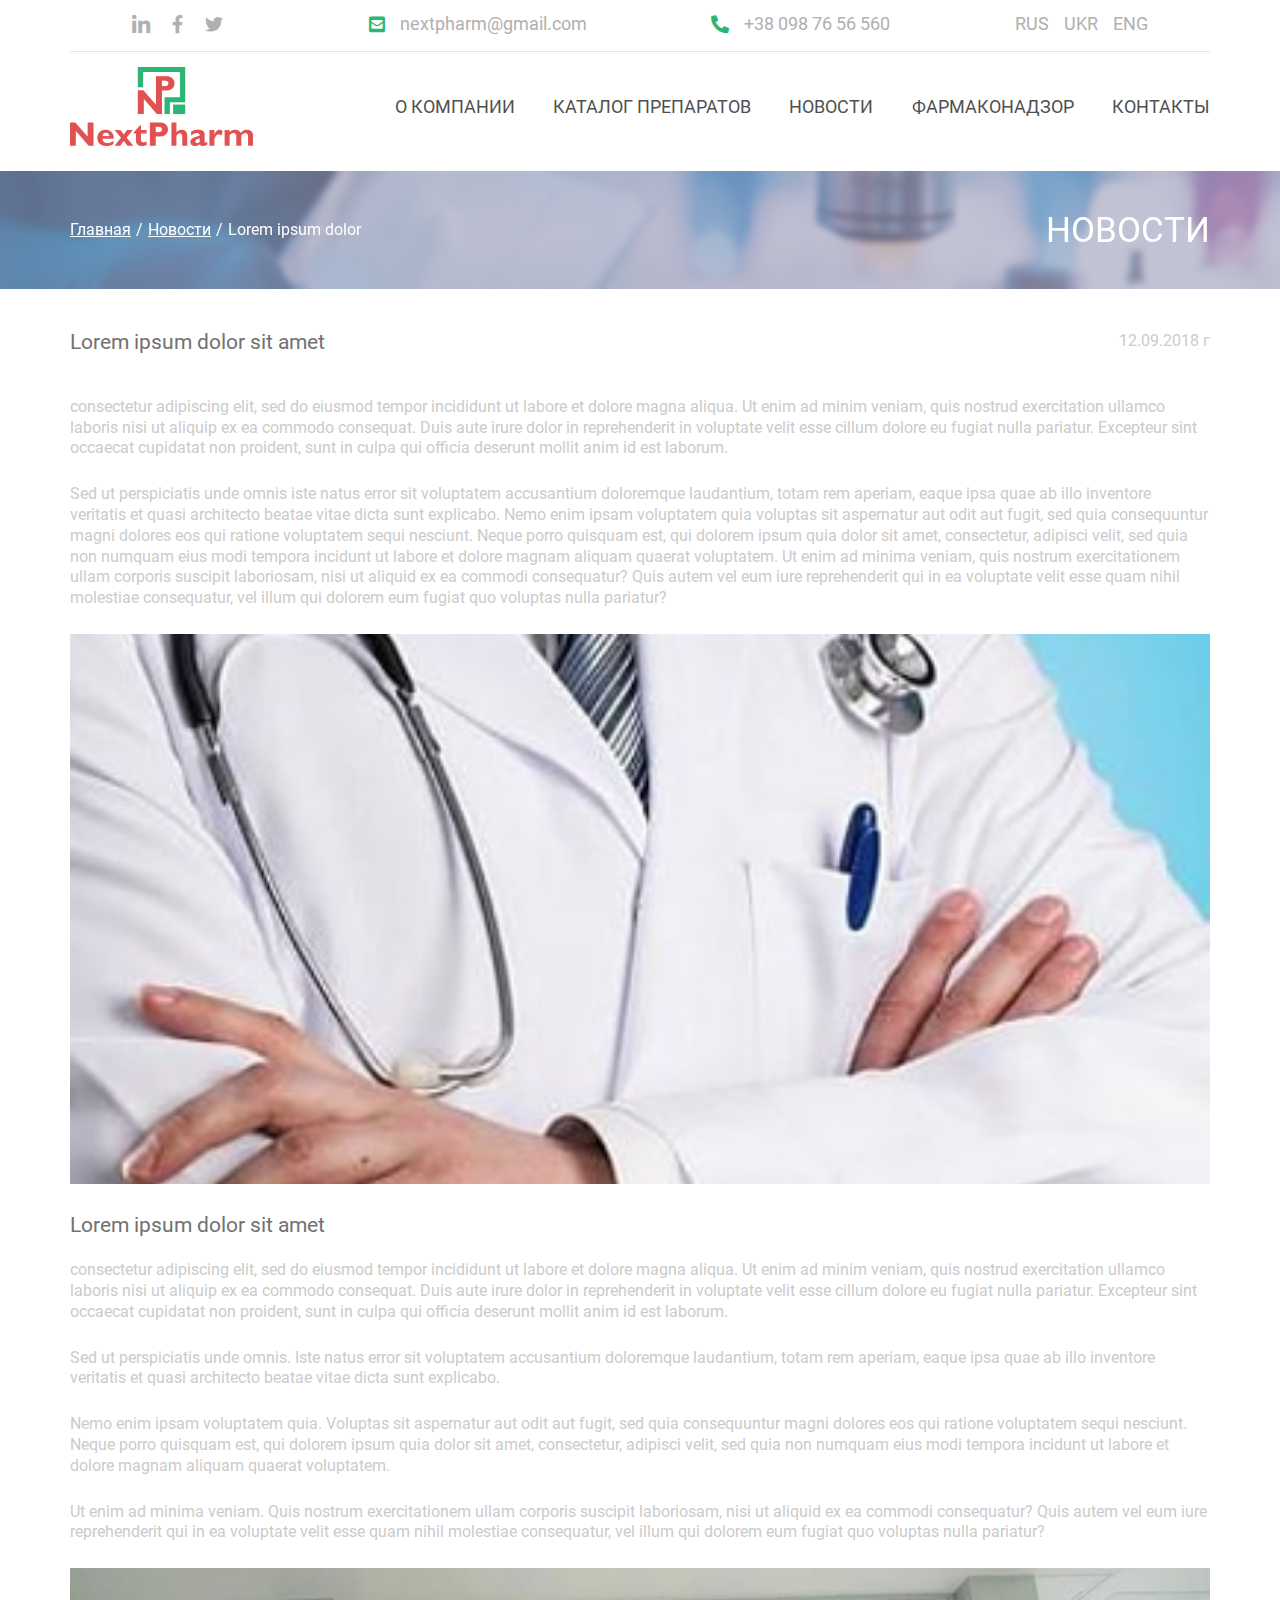
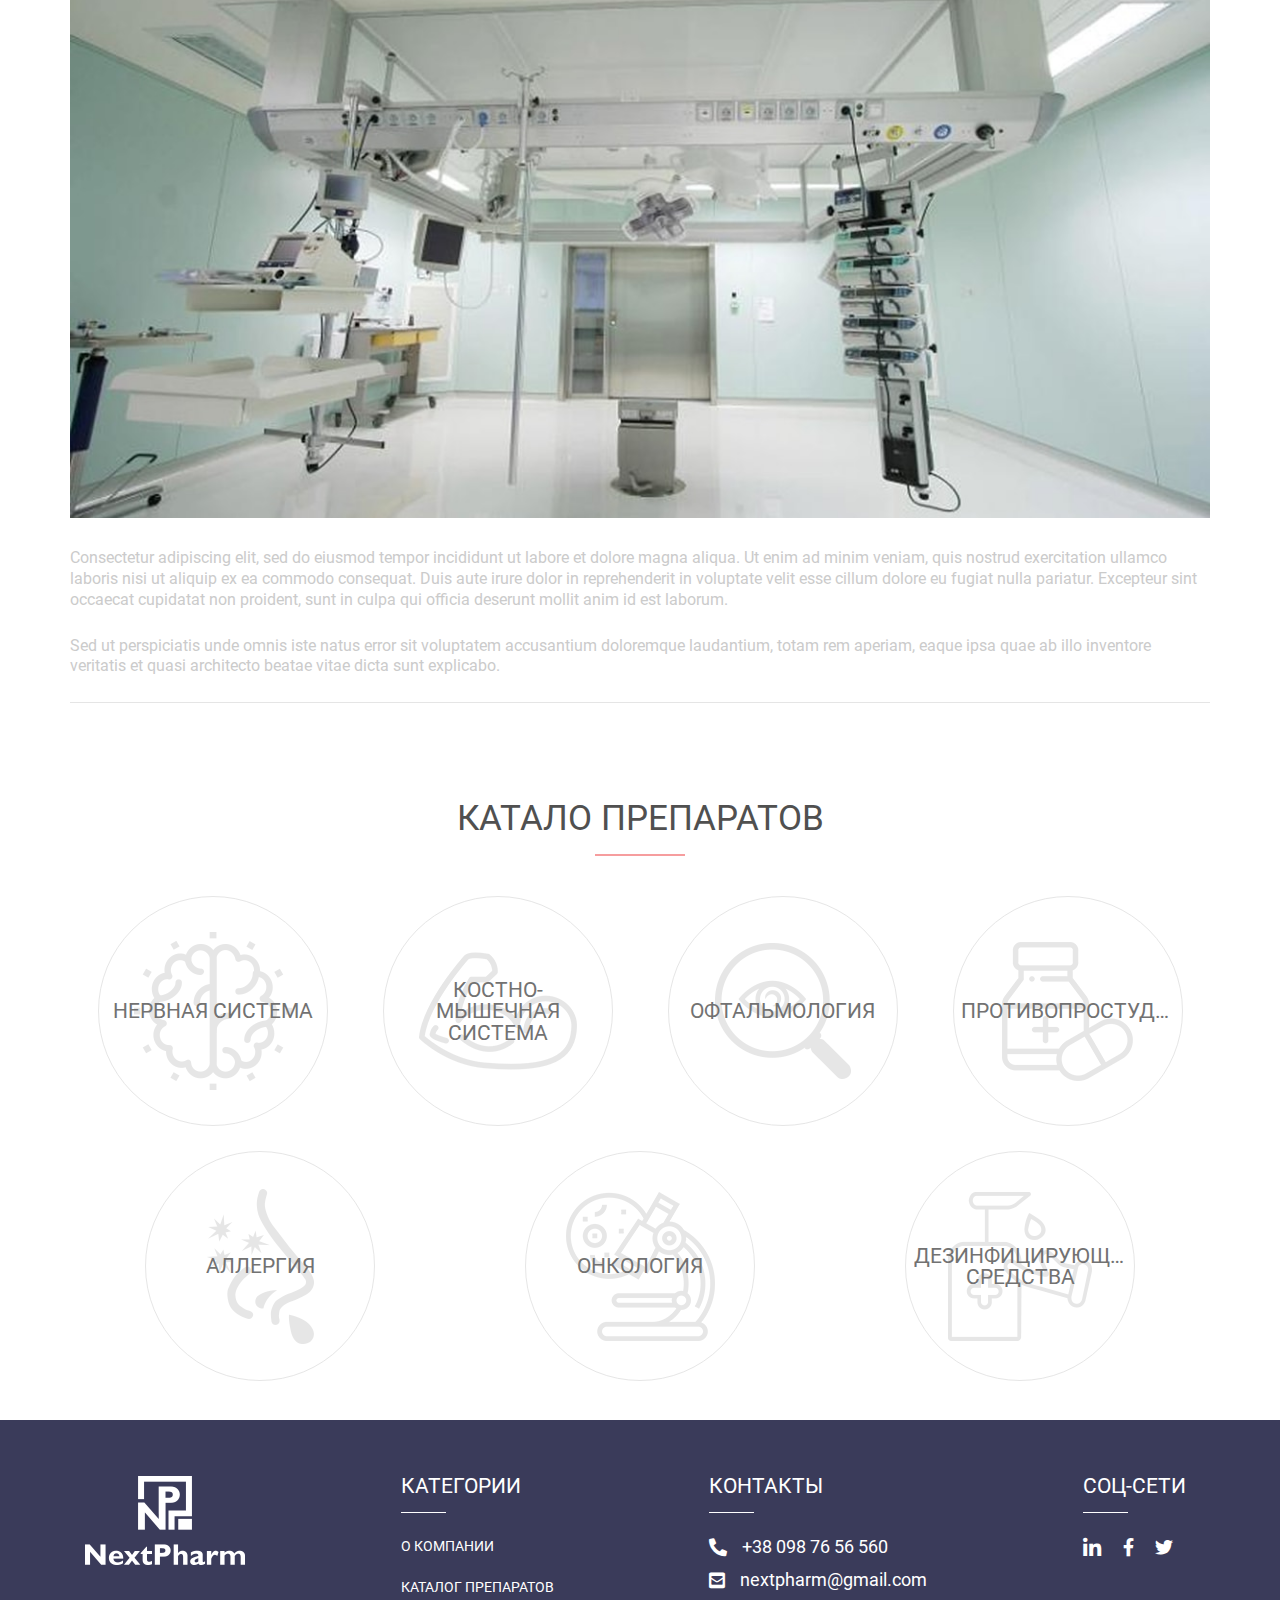
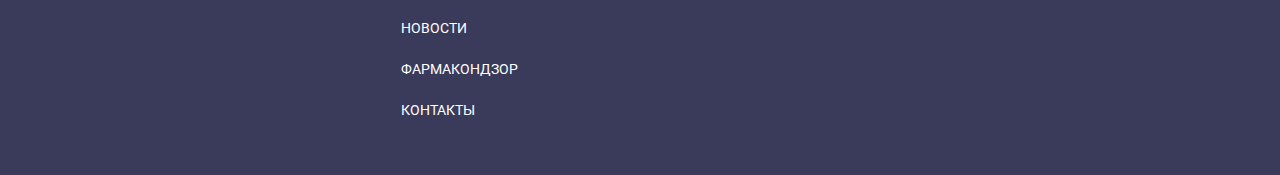
<file: news_detail.html>
<!DOCTYPE html>
<html>
  <meta charset="UTF-8">
  <meta name="viewport" content="width=device-width, initial-scale=1.0">
  <link rel="stylesheet" href="css/reset.css">
  <link rel="stylesheet" href="fonts/stylesheet.css">
  <link rel="stylesheet" href="libs/css/all.min.css">
  <link rel="stylesheet" href="css/style.css">
  <title>news-detail</title>
  <body>
    <div class="pop_up__wrapper block">
      <div class="pop_up">
        <div class="wrapper_warning"><img class="warning_img" src="img/warning.png">
          <h2>ПРЕДУПРЕЖДЕНИЕ</h2>
        </div>
        <h3>Информация в данном разделе представлена только для медицинских работников или для специалистов здравоохранения.</h3>
        <h3>Подтвердите пожалуйста, что вы относитесь к медицинским работникам или к специалистам здравоохранения</h3>
        <div class="warning_wrapper__button">
          <button class="warning_button_1">ПОДТВЕРДИТЬ</button>
          <button class="warning_button_2">ОТКЛОНИТЬ</button>
        </div>
      </div>
    </div>
    <header class="header">
      <div class="container">
        <div class="sec_nav">
          <div class="header_item item_1"><a href="#"><i class="fab fa-linkedin-in"></i></a><a href="#"><i class="fab fa-facebook-f"></i></a><a href="#"><i class="fab fa-twitter"></i></a></div>
          <div class="header_item item_2"><a href="#"><i class="fas fa-envelope-square"></i></a>
            <h5><a href="#">nextpharm@gmail.com</a></h5>
          </div>
          <div class="header_item item_3"><i class="fas fa-phone-alt"></i>
            <h5>+38 098 76 56 560</h5>
          </div>
          <div class="header_item item_4">
            <h5>RUS</h5>
            <h5>UKR</h5>
            <h5>ENG</h5>
          </div>
        </div>
        <hr>
        <div class="header_wrapper">
          <div class="logo"><a href="index.html"><img alt="logo" src="img/main_logo.png"></a></div>
          <nav class="nav_wrapper">
            <ul class="nav">
              <li class="nav_item"><a href="about_company.html">О КОМПАНИИ</a></li>
              <li class="nav_item"><a href="cataloge.html">КАТАЛОГ ПРЕПАРАТОВ</a></li>
              <li class="nav_item"><a href="news.html">НОВОСТИ</a></li>
              <li class="nav_item"><a href="pharm.html">ФАРМАКОНАДЗОР</a></li>
              <li class="nav_item"><a href="contacts.html">КОНТАКТЫ</a></li>
            </ul>
          </nav>
          <div class="burger_menu"><span class="burger_line"></span></div>
          <div class="nav_wrapper_mobile">
            <div class="logo_mobile"><a href="index.html"><img alt="logo" src="img/main_logo.png"></a></div>
            <hr>
            <ul class="nav_mobile">
              <li class="nav_mobile__item"><a href="about_company.html">О КОМПАНИИ</a></li>
              <li class="nav_mobile__item"><a href="cataloge.html">КАТАЛОГ ПРЕПАРАТОВ</a></li>
              <li class="nav_mobile__item"><a href="news.html">НОВОСТИ</a></li>
              <li class="nav_mobile__item"><a href="pharm.html">ФАРМАКОНАДЗОР</a></li>
              <li class="nav_mobile__item"><a href="contacts.html">КОНТАКТЫ</a></li>
            </ul>
            <div class="header_item item_1__mobile"><a href="#"><i class="fab fa-linkedin-in"></i></a><a href="#"><i class="fab fa-facebook-f"></i></a><a href="#"><i class="fab fa-twitter"></i></a></div>
            <div class="header_item item_2__mobile">
              <h5><a href="#">nextpharm@gmail.com</a></h5>
            </div>
            <div class="header_item item_3__mobile">
              <h5>+38 098 76 56 560</h5>
            </div>
            <div class="header_item item_4__mobile">
              <h5>RUS</h5>
              <h5>UKR</h5>
              <h5>ENG</h5>
            </div>
          </div>
        </div>
      </div>
    </header>
    <section class="bread_crumbs block">
      <div class="container">
        <div class="bread_crumbs__wrapper">
          <div class="bread_crumbs__left">
            <p><a href="index.html">Главная</a></p><span class="slash">/</span>
            <p><a href="news.html">Новости</a></p><span class="slash">/</span>
            <p>Lorem ipsum dolor</p>
          </div>
          <div class="bread_crumbs__right">
            <h2>НОВОСТИ</h2>
          </div>
        </div>
      </div>
    </section>
    <section class="news_detail block">
      <div class="container">
        <div class="wrapper__news_detail">
          <div class="wrapper__news_detail__title">
            <h4>Lorem ipsum dolor sit amet</h4>
            <p>12.09.2018 г</p>
          </div>
          <p>consectetur adipiscing elit, sed do eiusmod tempor incididunt ut labore et dolore magna aliqua. Ut enim ad minim veniam, quis nostrud exercitation ullamco laboris nisi ut aliquip ex ea commodo consequat. Duis aute irure dolor in reprehenderit in voluptate velit esse cillum dolore eu fugiat nulla pariatur. Excepteur sint occaecat cupidatat non proident, sunt in culpa qui officia deserunt mollit anim id est laborum.</p>
          <p>Sed ut perspiciatis unde omnis iste natus error sit voluptatem accusantium doloremque laudantium, totam rem aperiam, eaque ipsa quae ab illo inventore veritatis et quasi architecto beatae vitae dicta sunt explicabo. Nemo enim ipsam voluptatem quia voluptas sit aspernatur aut odit aut fugit, sed quia consequuntur magni dolores eos qui ratione voluptatem sequi nesciunt. Neque porro quisquam est, qui dolorem ipsum quia dolor sit amet, consectetur, adipisci velit, sed quia non numquam eius modi tempora incidunt ut labore et dolore magnam aliquam quaerat voluptatem. Ut enim ad minima veniam, quis nostrum exercitationem ullam corporis suscipit laboriosam, nisi ut aliquid ex ea commodi consequatur? Quis autem vel eum iure reprehenderit qui in ea voluptate velit esse quam nihil molestiae consequatur, vel illum qui dolorem eum fugiat quo voluptas nulla pariatur?</p>
          <div class="wrapper__news_detail__img"><img class="detail_news" src="img/news_2.jpg"></div>
          <h4>Lorem ipsum dolor sit amet</h4>
          <p>consectetur adipiscing elit, sed do eiusmod tempor incididunt ut labore et dolore magna aliqua. Ut enim ad minim veniam, quis nostrud exercitation ullamco laboris nisi ut aliquip ex ea commodo consequat. Duis aute irure dolor in reprehenderit in voluptate velit esse cillum dolore eu fugiat nulla pariatur. Excepteur sint occaecat cupidatat non proident, sunt in culpa qui officia deserunt mollit anim id est laborum.</p>
          <p>Sed ut perspiciatis unde omnis. Iste natus error sit voluptatem accusantium doloremque laudantium, totam rem aperiam, eaque ipsa quae ab illo inventore veritatis et quasi architecto beatae vitae dicta sunt explicabo.</p>
          <p>Nemo enim ipsam voluptatem quia. Voluptas sit aspernatur aut odit aut fugit, sed quia consequuntur magni dolores eos qui ratione voluptatem sequi nesciunt. Neque porro quisquam est, qui dolorem ipsum quia dolor sit amet, consectetur, adipisci velit, sed quia non numquam eius modi tempora incidunt ut labore et dolore magnam aliquam quaerat voluptatem.</p>
          <p>Ut enim ad minima veniam. Quis nostrum exercitationem ullam corporis suscipit laboriosam, nisi ut aliquid ex ea commodi consequatur? Quis autem vel eum iure reprehenderit qui in ea voluptate velit esse quam nihil molestiae consequatur, vel illum qui dolorem eum fugiat quo voluptas nulla pariatur?</p>
          <div class="wrapper__news_detail__img"><img class="detail_news" src="img/news_10.jpg"></div>
          <p>Сonsectetur adipiscing elit, sed do eiusmod tempor incididunt ut labore et dolore magna aliqua. Ut enim ad minim veniam, quis nostrud exercitation ullamco laboris nisi ut aliquip ex ea commodo consequat. Duis aute irure dolor in reprehenderit in voluptate velit esse cillum dolore eu fugiat nulla pariatur. Excepteur sint occaecat cupidatat non proident, sunt in culpa qui officia deserunt mollit anim id est laborum.</p>
          <p>Sed ut perspiciatis unde omnis iste natus error sit voluptatem accusantium doloremque laudantium, totam rem aperiam, eaque ipsa quae ab illo inventore veritatis et quasi architecto beatae vitae dicta sunt explicabo.</p>
          <hr class="cataloge_detail__line">
        </div>
      </div>
    </section>
    <section class="section_3 block">
      <div class="container">
        <div class="section_3__wrapper__title">
          <h2>КАТАЛО ПРЕПАРАТОВ</h2>
          <hr class="line_title">
          <div class="section_3__wrapper">
            <div class="section_3__wrapper_item"><img class="section_3__item_img" src="img/sec_2__brain.png">
              <div class="section_3__item__text">
                <h4><a href="#">НЕРВНАЯ СИСТЕМА</a></h4>
              </div>
            </div>
            <div class="section_3__wrapper_item"><img class="section_3__item_img" src="img/sec_2__hand.png">
              <div class="section_3__item__text">
                <h4><a href="#">КОСТНО-МЫШЕЧНАЯ СИСТЕМА</a></h4>
              </div>
            </div>
            <div class="section_3__wrapper_item"><img class="section_3__item_img" src="img/sec_2__magnifier.png">
              <div class="section_3__item__text">
                <h4><a href="#">ОФТАЛЬМОЛОГИЯ</a></h4>
              </div>
            </div>
            <div class="section_3__wrapper_item"><img class="section_3__item_img" src="img/sec_2__medicine.png">
              <div class="section_3__item__text">
                <h4><a href="#">ПРОТИВОПРОСТУДНЫЕ</a></h4>
              </div>
            </div>
            <div class="section_3__wrapper_item"><img class="section_3__item_img" src="img/sec_2__nose.png">
              <div class="section_3__item__text">
                <h4><a href="#">АЛЛЕРГИЯ</a></h4>
              </div>
            </div>
            <div class="section_3__wrapper_item"><img class="section_3__item_img" src="img/sec_2__microscope.png">
              <div class="section_3__item__text">
                <h4><a href="#">ОНКОЛОГИЯ</a></h4>
              </div>
            </div>
            <div class="section_3__wrapper_item"><img class="section_3__item_img" src="img/sec_2__soap.png">
              <div class="section_3__item__text">
                <h4><a href="#">ДЕЗИНФИЦИРУЮЩИЕ СРЕДСТВА</a></h4>
              </div>
            </div>
          </div>
        </div>
      </div>
    </section>
    <footer class="footer block">
      <div class="container">
        <div class="footer__wrapper">
          <div class="footer__container">
            <div class="footer__logo_wrapper"><a href="index.html"><img class="footer__logo" src="img/footer_logo.png"></a></div>
          </div>
          <div class="footer__container">
            <h3>КАТЕГОРИИ</h3>
            <hr class="line_footer">
            <h6><a href="about_company.html">О КОМПАНИИ</a></h6>
            <h6><a href="cataloge.html">КАТАЛОГ ПРЕПАРАТОВ</a></h6>
            <h6><a href="news.html">НОВОСТИ</a></h6>
            <h6><a href="pharm.html">ФАРМАКОНДЗОР</a></h6>
            <h6><a href="contacts.html">КОНТАКТЫ</a></h6>
          </div>
          <div class="footer__container">
            <h3>КОНТАКТЫ</h3>
            <hr class="line_footer">
            <div class="footer_item item_1"><i class="fas fa-phone-alt"></i>
              <h5>+38 098 76 56 560</h5>
            </div>
            <div class="footer_item item_2"><a href="#"><i class="fas fa-envelope-square"></i></a>
              <h5><a href="#">nextpharm@gmail.com</a></h5>
            </div>
          </div>
          <div class="footer__container">
            <h3>СОЦ-СЕТИ</h3>
            <hr class="line_footer">
            <div class="footer_item item_3"><a href="#"><i class="fab fa-linkedin-in"></i></a><a href="#"><i class="fab fa-facebook-f"></i></a><a href="#"><i class="fab fa-twitter"></i></a></div>
          </div>
        </div>
      </div>
    </footer>
    <script src="https://code.jquery.com/jquery-3.4.1.min.js" integrity="sha256-CSXorXvZcTkaix6Yvo6HppcZGetbYMGWSFlBw8HfCJo=" crossorigin="anonymous"></script>
    <script src="js/main.js"></script>
  </body>
</html>
</file>
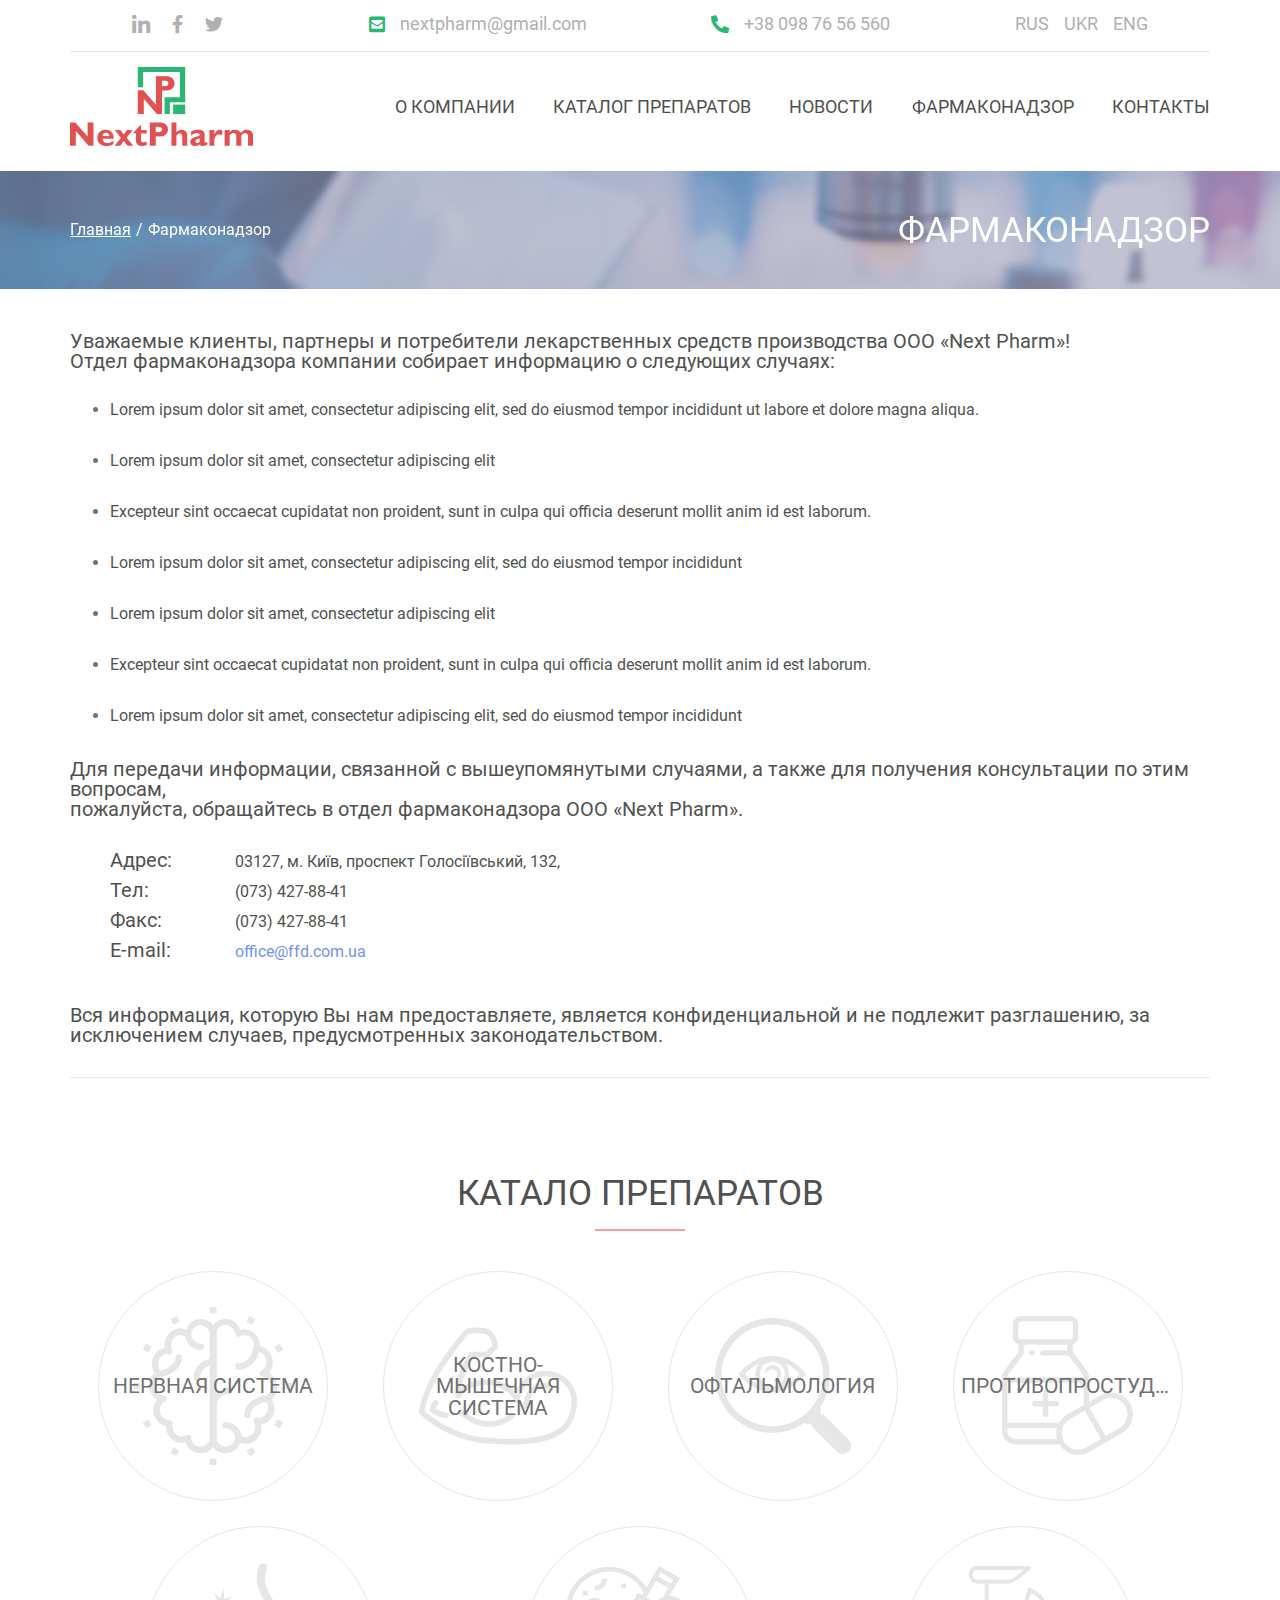
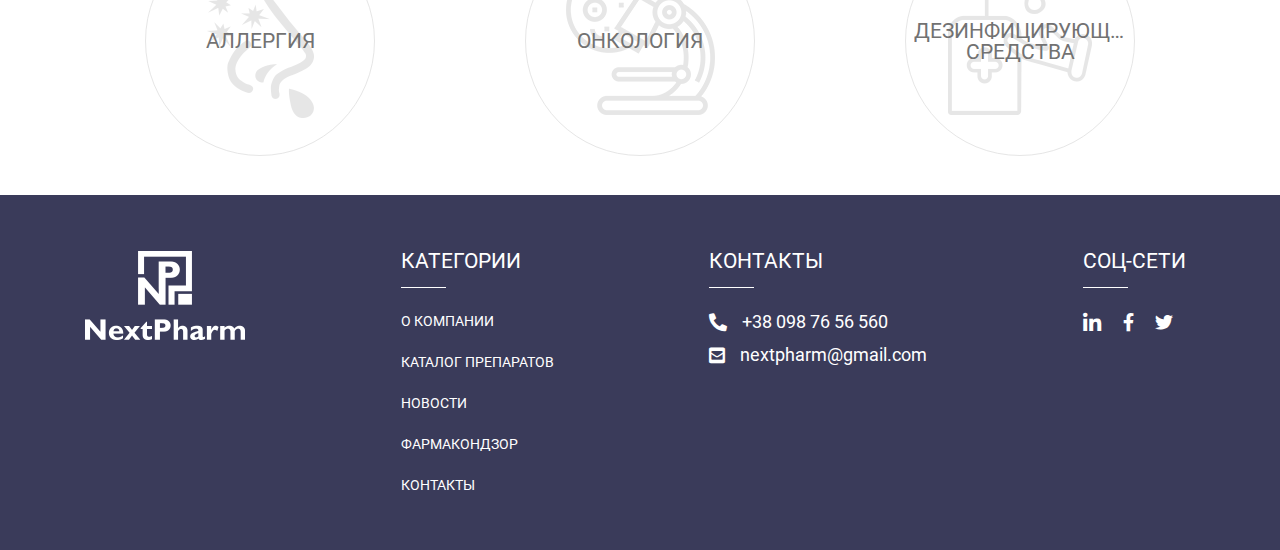
<file: pharm.html>
<!DOCTYPE html>
<html>
  <meta charset="UTF-8">
  <meta name="viewport" content="width=device-width, initial-scale=1.0">
  <link rel="stylesheet" href="css/reset.css">
  <link rel="stylesheet" href="fonts/stylesheet.css">
  <link rel="stylesheet" href="libs/css/all.min.css">
  <link rel="stylesheet" href="css/style.css">
  <title>pharm</title>
  <body>
    <div class="pop_up__wrapper block">
      <div class="pop_up">
        <div class="wrapper_warning"><img class="warning_img" src="img/warning.png">
          <h2>ПРЕДУПРЕЖДЕНИЕ</h2>
        </div>
        <h3>Информация в данном разделе представлена только для медицинских работников или для специалистов здравоохранения.</h3>
        <h3>Подтвердите пожалуйста, что вы относитесь к медицинским работникам или к специалистам здравоохранения</h3>
        <div class="warning_wrapper__button">
          <button class="warning_button_1">ПОДТВЕРДИТЬ</button>
          <button class="warning_button_2">ОТКЛОНИТЬ</button>
        </div>
      </div>
    </div>
    <header class="header">
      <div class="container">
        <div class="sec_nav">
          <div class="header_item item_1"><a href="#"><i class="fab fa-linkedin-in"></i></a><a href="#"><i class="fab fa-facebook-f"></i></a><a href="#"><i class="fab fa-twitter"></i></a></div>
          <div class="header_item item_2"><a href="#"><i class="fas fa-envelope-square"></i></a>
            <h5><a href="#">nextpharm@gmail.com</a></h5>
          </div>
          <div class="header_item item_3"><i class="fas fa-phone-alt"></i>
            <h5>+38 098 76 56 560</h5>
          </div>
          <div class="header_item item_4">
            <h5>RUS</h5>
            <h5>UKR</h5>
            <h5>ENG</h5>
          </div>
        </div>
        <hr>
        <div class="header_wrapper">
          <div class="logo"><a href="index.html"><img alt="logo" src="img/main_logo.png"></a></div>
          <nav class="nav_wrapper">
            <ul class="nav">
              <li class="nav_item"><a href="about_company.html">О КОМПАНИИ</a></li>
              <li class="nav_item"><a href="cataloge.html">КАТАЛОГ ПРЕПАРАТОВ</a></li>
              <li class="nav_item"><a href="news.html">НОВОСТИ</a></li>
              <li class="nav_item"><a href="pharm.html">ФАРМАКОНАДЗОР</a></li>
              <li class="nav_item"><a href="contacts.html">КОНТАКТЫ</a></li>
            </ul>
          </nav>
          <div class="burger_menu"><span class="burger_line"></span></div>
          <div class="nav_wrapper_mobile">
            <div class="logo_mobile"><a href="index.html"><img alt="logo" src="img/main_logo.png"></a></div>
            <hr>
            <ul class="nav_mobile">
              <li class="nav_mobile__item"><a href="about_company.html">О КОМПАНИИ</a></li>
              <li class="nav_mobile__item"><a href="cataloge.html">КАТАЛОГ ПРЕПАРАТОВ</a></li>
              <li class="nav_mobile__item"><a href="news.html">НОВОСТИ</a></li>
              <li class="nav_mobile__item"><a href="pharm.html">ФАРМАКОНАДЗОР</a></li>
              <li class="nav_mobile__item"><a href="contacts.html">КОНТАКТЫ</a></li>
            </ul>
            <div class="header_item item_1__mobile"><a href="#"><i class="fab fa-linkedin-in"></i></a><a href="#"><i class="fab fa-facebook-f"></i></a><a href="#"><i class="fab fa-twitter"></i></a></div>
            <div class="header_item item_2__mobile">
              <h5><a href="#">nextpharm@gmail.com</a></h5>
            </div>
            <div class="header_item item_3__mobile">
              <h5>+38 098 76 56 560</h5>
            </div>
            <div class="header_item item_4__mobile">
              <h5>RUS</h5>
              <h5>UKR</h5>
              <h5>ENG</h5>
            </div>
          </div>
        </div>
      </div>
    </header>
    <section class="bread_crumbs block">
      <div class="container">
        <div class="bread_crumbs__wrapper">
          <div class="bread_crumbs__left">
            <p><a href="index.html">Главная</a></p><span class="slash">/</span>
            <p>Фармаконадзор</p>
          </div>
          <div class="bread_crumbs__right">
            <h2>ФАРМАКОНАДЗОР</h2>
          </div>
        </div>
      </div>
    </section>
    <section class="pharm block">
      <div class="container">
        <div class="pharm__wrapper">
          <h5>Уважаемые клиенты, партнеры и потребители лекарственных средств производства ООО «Next Pharm»!<br>Отдел фармаконадзора компании собирает информацию о следующих случаях:</h5>
          <div class="li_container">
            <ul>
              <li><a href="#">Lorem ipsum dolor sit amet, consectetur adipiscing elit, sed do eiusmod tempor incididunt ut labore et dolore magna aliqua.</a></li>
              <li><a href="#">Lorem ipsum dolor sit amet, consectetur adipiscing elit</a></li>
              <li><a href="#">Excepteur sint occaecat cupidatat non proident, sunt in culpa qui officia deserunt mollit anim id est laborum.</a></li>
              <li><a href="#">Lorem ipsum dolor sit amet, consectetur adipiscing elit, sed do eiusmod tempor incididunt</a></li>
              <li><a href="#">Lorem ipsum dolor sit amet, consectetur adipiscing elit</a></li>
              <li><a href="#">Excepteur sint occaecat cupidatat non proident, sunt in culpa qui officia deserunt mollit anim id est laborum.</a></li>
              <li><a href="#">Lorem ipsum dolor sit amet, consectetur adipiscing elit, sed do eiusmod tempor incididunt</a></li>
            </ul>
          </div>
          <h5>Для передачи информации, связанной с вышеупомянутыми случаями, а также для получения консультации по этим вопросам,<br>пожалуйста, обращайтесь в отдел фармаконадзора ООО «Next Pharm».</h5>
          <div class="pharm_container__text">
            <div class="pharm_wrapper__title">
              <h5>Адрес:</h5>
              <p>03127, м. Київ, проспект Голосіївський, 132,</p>
            </div>
            <div class="pharm_wrapper__title">
              <h5>Тел:</h5>
              <p>(073) 427-88-41</p>
            </div>
            <div class="pharm_wrapper__title">
              <h5>Факс:</h5>
              <p>(073) 427-88-41</p>
            </div>
            <div class="pharm_wrapper__title">
              <h5>E-mail:</h5>
              <p><a href="#">office@ffd.com.ua</a></p>
            </div>
          </div>
          <h5>Вся информация, которую Вы нам предоставляете, является конфиденциальной и не подлежит разглашению, за исключением случаев, предусмотренных законодательством.</h5>
          <hr class="cataloge_detail__line">
        </div>
      </div>
    </section>
    <section class="section_3 block">
      <div class="container">
        <div class="section_3__wrapper__title">
          <h2>КАТАЛО ПРЕПАРАТОВ</h2>
          <hr class="line_title">
          <div class="section_3__wrapper">
            <div class="section_3__wrapper_item"><img class="section_3__item_img" src="img/sec_2__brain.png">
              <div class="section_3__item__text">
                <h4><a href="#">НЕРВНАЯ СИСТЕМА</a></h4>
              </div>
            </div>
            <div class="section_3__wrapper_item"><img class="section_3__item_img" src="img/sec_2__hand.png">
              <div class="section_3__item__text">
                <h4><a href="#">КОСТНО-МЫШЕЧНАЯ СИСТЕМА</a></h4>
              </div>
            </div>
            <div class="section_3__wrapper_item"><img class="section_3__item_img" src="img/sec_2__magnifier.png">
              <div class="section_3__item__text">
                <h4><a href="#">ОФТАЛЬМОЛОГИЯ</a></h4>
              </div>
            </div>
            <div class="section_3__wrapper_item"><img class="section_3__item_img" src="img/sec_2__medicine.png">
              <div class="section_3__item__text">
                <h4><a href="#">ПРОТИВОПРОСТУДНЫЕ</a></h4>
              </div>
            </div>
            <div class="section_3__wrapper_item"><img class="section_3__item_img" src="img/sec_2__nose.png">
              <div class="section_3__item__text">
                <h4><a href="#">АЛЛЕРГИЯ</a></h4>
              </div>
            </div>
            <div class="section_3__wrapper_item"><img class="section_3__item_img" src="img/sec_2__microscope.png">
              <div class="section_3__item__text">
                <h4><a href="#">ОНКОЛОГИЯ</a></h4>
              </div>
            </div>
            <div class="section_3__wrapper_item"><img class="section_3__item_img" src="img/sec_2__soap.png">
              <div class="section_3__item__text">
                <h4><a href="#">ДЕЗИНФИЦИРУЮЩИЕ СРЕДСТВА</a></h4>
              </div>
            </div>
          </div>
        </div>
      </div>
    </section>
    <footer class="footer block">
      <div class="container">
        <div class="footer__wrapper">
          <div class="footer__container">
            <div class="footer__logo_wrapper"><a href="index.html"><img class="footer__logo" src="img/footer_logo.png"></a></div>
          </div>
          <div class="footer__container">
            <h3>КАТЕГОРИИ</h3>
            <hr class="line_footer">
            <h6><a href="about_company.html">О КОМПАНИИ</a></h6>
            <h6><a href="cataloge.html">КАТАЛОГ ПРЕПАРАТОВ</a></h6>
            <h6><a href="news.html">НОВОСТИ</a></h6>
            <h6><a href="pharm.html">ФАРМАКОНДЗОР</a></h6>
            <h6><a href="contacts.html">КОНТАКТЫ</a></h6>
          </div>
          <div class="footer__container">
            <h3>КОНТАКТЫ</h3>
            <hr class="line_footer">
            <div class="footer_item item_1"><i class="fas fa-phone-alt"></i>
              <h5>+38 098 76 56 560</h5>
            </div>
            <div class="footer_item item_2"><a href="#"><i class="fas fa-envelope-square"></i></a>
              <h5><a href="#">nextpharm@gmail.com</a></h5>
            </div>
          </div>
          <div class="footer__container">
            <h3>СОЦ-СЕТИ</h3>
            <hr class="line_footer">
            <div class="footer_item item_3"><a href="#"><i class="fab fa-linkedin-in"></i></a><a href="#"><i class="fab fa-facebook-f"></i></a><a href="#"><i class="fab fa-twitter"></i></a></div>
          </div>
        </div>
      </div>
    </footer>
    <script src="https://code.jquery.com/jquery-3.4.1.min.js" integrity="sha256-CSXorXvZcTkaix6Yvo6HppcZGetbYMGWSFlBw8HfCJo=" crossorigin="anonymous"></script>
    <script src="js/main.js"></script>
  </body>
</html>
</file>
<file: fonts/stylesheet.css>
/* This stylesheet generated by Transfonter (https://transfonter.org) on February 25, 2018 4:00 PM */

@font-face {
    font-family: 'Roboto';
    src: url('Roboto-MediumItalic.eot');
    src: local('Roboto Medium Italic'), local('Roboto-MediumItalic'),
        url('Roboto-MediumItalic.eot?#iefix') format('embedded-opentype'),
        url('Roboto-MediumItalic.woff') format('woff'),
        url('Roboto-MediumItalic.ttf') format('truetype');
    font-weight: 500;
    font-style: italic;
}

@font-face {
    font-family: 'Roboto';
    src: url('Roboto-Italic.eot');
    src: local('Roboto Italic'), local('Roboto-Italic'),
        url('Roboto-Italic.eot?#iefix') format('embedded-opentype'),
        url('Roboto-Italic.woff') format('woff'),
        url('Roboto-Italic.ttf') format('truetype');
    font-weight: normal;
    font-style: italic;
}

@font-face {
    font-family: 'Roboto';
    src: url('Roboto-Bold.eot');
    src: local('Roboto Bold'), local('Roboto-Bold'),
        url('Roboto-Bold.eot?#iefix') format('embedded-opentype'),
        url('Roboto-Bold.woff') format('woff'),
        url('Roboto-Bold.ttf') format('truetype');
    font-weight: bold;
    font-style: normal;
}

@font-face {
    font-family: 'Roboto';
    src: url('Roboto-Regular.eot');
    src: local('Roboto'), local('Roboto-Regular'),
        url('Roboto-Regular.eot?#iefix') format('embedded-opentype'),
        url('Roboto-Regular.woff') format('woff'),
        url('Roboto-Regular.ttf') format('truetype');
    font-weight: normal;
    font-style: normal;
}

@font-face {
    font-family: 'Roboto';
    src: url('Roboto-Medium.eot');
    src: local('Roboto Medium'), local('Roboto-Medium'),
        url('Roboto-Medium.eot?#iefix') format('embedded-opentype'),
        url('Roboto-Medium.woff') format('woff'),
        url('Roboto-Medium.ttf') format('truetype');
    font-weight: 500;
    font-style: normal;
}

@font-face {
    font-family: 'Roboto';
    src: url('Roboto-BoldItalic.eot');
    src: local('Roboto Bold Italic'), local('Roboto-BoldItalic'),
        url('Roboto-BoldItalic.eot?#iefix') format('embedded-opentype'),
        url('Roboto-BoldItalic.woff') format('woff'),
        url('Roboto-BoldItalic.ttf') format('truetype');
    font-weight: bold;
    font-style: italic;
}

@font-face {
    font-family: 'Roboto';
    src: url('Roboto-ThinItalic.eot');
    src: local('Roboto Thin Italic'), local('Roboto-ThinItalic'),
        url('Roboto-ThinItalic.eot?#iefix') format('embedded-opentype'),
        url('Roboto-ThinItalic.woff') format('woff'),
        url('Roboto-ThinItalic.ttf') format('truetype');
    font-weight: 100;
    font-style: italic;
}

@font-face {
    font-family: 'Roboto';
    src: url('Roboto-Black.eot');
    src: local('Roboto Black'), local('Roboto-Black'),
        url('Roboto-Black.eot?#iefix') format('embedded-opentype'),
        url('Roboto-Black.woff') format('woff'),
        url('Roboto-Black.ttf') format('truetype');
    font-weight: 900;
    font-style: normal;
}

@font-face {
    font-family: 'Roboto';
    src: url('Roboto-Light.eot');
    src: local('Roboto Light'), local('Roboto-Light'),
        url('Roboto-Light.eot?#iefix') format('embedded-opentype'),
        url('Roboto-Light.woff') format('woff'),
        url('Roboto-Light.ttf') format('truetype');
    font-weight: 300;
    font-style: normal;
}

@font-face {
    font-family: 'Roboto';
    src: url('Roboto-LightItalic.eot');
    src: local('Roboto Light Italic'), local('Roboto-LightItalic'),
        url('Roboto-LightItalic.eot?#iefix') format('embedded-opentype'),
        url('Roboto-LightItalic.woff') format('woff'),
        url('Roboto-LightItalic.ttf') format('truetype');
    font-weight: 300;
    font-style: italic;
}

@font-face {
    font-family: 'Roboto';
    src: url('Roboto-BlackItalic.eot');
    src: local('Roboto Black Italic'), local('Roboto-BlackItalic'),
        url('Roboto-BlackItalic.eot?#iefix') format('embedded-opentype'),
        url('Roboto-BlackItalic.woff') format('woff'),
        url('Roboto-BlackItalic.ttf') format('truetype');
    font-weight: 900;
    font-style: italic;
}

@font-face {
    font-family: 'Roboto';
    src: url('Roboto-Thin.eot');
    src: local('Roboto Thin'), local('Roboto-Thin'),
        url('Roboto-Thin.eot?#iefix') format('embedded-opentype'),
        url('Roboto-Thin.woff') format('woff'),
        url('Roboto-Thin.ttf') format('truetype');
    font-weight: 100;
    font-style: normal;
}
</file>
<file: css/style.css>
*, :before, :after {
  -webkit-box-sizing: border-box;
          box-sizing: border-box; }

body {
  color: #727272;
  font-size: 16px;
  min-width: 290px;
  font-weight: 300;
  background-color: #ffffff;
  font-family: 'Roboto', sans-serif;
  font-weight: 400;
  overflow-y: hidden; }

.slider {
  display: none; }

.pop_up {
  display: -webkit-box;
  display: -webkit-flex;
  display: -ms-flexbox;
  display: flex;
  -webkit-box-orient: vertical;
  -webkit-box-direction: normal;
  -webkit-flex-direction: column;
      -ms-flex-direction: column;
          flex-direction: column;
  -webkit-box-align: center;
  -webkit-align-items: center;
      -ms-flex-align: center;
          align-items: center;
  max-width: 770px; }

.pop_up__wrapper {
  display: none;
  -webkit-box-pack: center;
  -webkit-justify-content: center;
      -ms-flex-pack: center;
          justify-content: center;
  position: fixed;
  top: 0;
  left: 0;
  right: 0;
  bottom: 0;
  background-color: #050d14;
  z-index: 11;
  opacity: 0.85;
  overflow-y: auto; }

.pop_up h3 {
  font-size: 26px;
  max-width: 770px;
  margin-bottom: 30px; }

.warning_button_1,
.warning_button_2 {
  padding: 15px 0;
  border: 1px solid #ed3b3d;
  background-color: rgba(0, 0, 0, 0);
  color: #ffffff;
  width: 230px;
  margin: 5px; }

.warning_wrapper__button {
  display: -webkit-box;
  display: -webkit-flex;
  display: -ms-flexbox;
  display: flex;
  -webkit-flex-wrap: wrap;
      -ms-flex-wrap: wrap;
          flex-wrap: wrap;
  width: 630px;
  -webkit-justify-content: space-around;
      -ms-flex-pack: distribute;
          justify-content: space-around; }

@media (max-width: 676px) {
  .warning_wrapper__button {
    width: 100%; } }

.warning_button_1:focus,
.warning_button_2:focus {
  outline: none; }

.warning_button_1:hover,
.warning_button_2:hover {
  cursor: pointer;
  background-color: #ed3b3d; }

.wrapper_warning {
  display: -webkit-box;
  display: -webkit-flex;
  display: -ms-flexbox;
  display: flex;
  -webkit-box-align: center;
  -webkit-align-items: center;
      -ms-flex-align: center;
          align-items: center;
  margin-bottom: 30px; }

.wrapper_warning h2 {
  color: #ffffff;
  font-size: -webkit-calc(16px + 1.63vw);
  font-size: calc(16px + 1.63vw);
  margin-bottom: 0; }

.warning_img {
  margin-right: 30px;
  width: -webkit-calc(30px + 3.59vw);
  width: calc(30px + 3.59vw); }

.block {
  padding: -webkit-calc(25px + 1.3vw) 15px;
  padding: calc(25px + 1.3vw) 15px; }

.container {
  max-width: 1170px;
  margin: 0 auto;
  padding: 0 15px; }

.slash {
  color: #ffffff;
  margin: 0 5px;
  font-size: 16px; }

img {
  max-width: 100%;
  max-height: 100%;
  vertical-align: middle;
  -o-object-fit: cover;
     object-fit: cover; }

p {
  color: #ffffff; }

a {
  text-decoration: none; }

hr {
  margin: 0 0 15px 0;
  background-color: #e5e5e5;
  border: none;
  height: 1px; }

h1 {
  color: #ffffff;
  font-size: -webkit-calc(26px + 0.72vw);
  font-size: calc(26px + 0.72vw);
  text-transform: uppercase;
  margin-bottom: -webkit-calc(15px + 1.09vw);
  margin-bottom: calc(15px + 1.09vw); }

h2 {
  color: #505050;
  font-size: -webkit-calc(24px + 0.83vw);
  font-size: calc(24px + 0.83vw);
  text-transform: uppercase;
  margin-bottom: 18px; }

h3 {
  color: #ffffff;
  font-size: -webkit-calc(22px + .2vw);
  font-size: calc(22px + .2vw); }

h4 {
  font-size: -webkit-calc(20px + 0.1vw);
  font-size: calc(20px + 0.1vw);
  color: #727272; }

h4 a {
  font-size: -webkit-calc(20px + 0.1vw);
  font-size: calc(20px + 0.1vw);
  color: #727272; }

h5 a, i, h5 {
  color: #b0b0b0; }

h5, i {
  font-size: 18px; }

h6 a {
  font-size: 14px;
  color: #ffffff; }

.header_item .fab:hover,
.nav li a:hover,
.burger_dis,
.nav_wrapper_mobile_dis,
.burger_menu,
.nav_wrapper_mobile,
.slider__navs_left:hover.slider__navs_left:before,
.slider__navs_right:hover.slider__navs_right:before,
.footer__container h6 a:hover,
.footer_item.item_3 a i:hover,
.accordion__item:hover,
.accordion__item:hover.accordion__item a,
.cataloge__button_category:hover,
.product__button:hover,
.pagination:hover.pagination a,
.pagination:hover .pagination_right_arrow,
.pagination:hover .pagination_left_arrow,
.button:hover,
.button {
  -webkit-transition: 1s all;
  -o-transition: 1s all;
  transition: 1s all; }

.sec_nav {
  display: -webkit-box;
  display: -webkit-flex;
  display: -ms-flexbox;
  display: flex;
  padding: 15px 0;
  -webkit-justify-content: space-around;
      -ms-flex-pack: distribute;
          justify-content: space-around;
  -webkit-flex-wrap: wrap;
      -ms-flex-wrap: wrap;
          flex-wrap: wrap; }

.header_item {
  display: -webkit-box;
  display: -webkit-flex;
  display: -ms-flexbox;
  display: flex; }

@media (max-width: 673px) {
  .header_item {
    margin-top: 5px; } }

.header_item.item_4 h5:not(:last-child) {
  margin-right: 15px; }

.header_item .fab:hover,
.nav li a:hover {
  color: #2bb673; }

.fa-linkedin-in {
  font-size: 21px; }

.header_item.item_1 {
  letter-spacing: -webkit-calc(15px + 0.52vw);
  letter-spacing: calc(15px + 0.52vw); }

.header_item.item_2 i,
.header_item.item_3 i {
  margin-right: 15px; }

.header_item.item_2 i,
.header_item.item_3 i {
  color: #2bb673; }

@media (max-width: 1024px) {
  .header_item .fab {
    color: red; } }

.header_wrapper {
  display: -webkit-box;
  display: -webkit-flex;
  display: -ms-flexbox;
  display: flex;
  -webkit-box-align: center;
  -webkit-align-items: center;
      -ms-flex-align: center;
          align-items: center;
  -webkit-box-pack: justify;
  -webkit-justify-content: space-between;
      -ms-flex-pack: justify;
          justify-content: space-between; }

.nav {
  display: -webkit-box;
  display: -webkit-flex;
  display: -ms-flexbox;
  display: flex; }

.nav a {
  font-size: 18px;
  color: #505050; }

.nav li:not(:last-child) {
  margin-right: -webkit-calc(15px + 1.82vw);
  margin-right: calc(15px + 1.82vw); }

@media (max-width: 1024px) {
  .nav_wrapper {
    display: none; }
  .logo {
    display: none; }
  .sec_nav {
    display: none; }
  hr {
    display: none; } }

.nav_wrapper_mobile {
  display: -webkit-box;
  display: -webkit-flex;
  display: -ms-flexbox;
  display: flex;
  -webkit-box-orient: vertical;
  -webkit-box-direction: normal;
  -webkit-flex-direction: column;
      -ms-flex-direction: column;
          flex-direction: column;
  position: fixed;
  right: 0;
  bottom: 0;
  background-color: #748fb4;
  opacity: .9;
  border-radius: 5px;
  top: 0;
  padding: 15px;
  width: 230px;
  text-align: center;
  -webkit-box-align: center;
  -webkit-align-items: center;
      -ms-flex-align: center;
          align-items: center;
  overflow-x: auto;
  z-index: 10; }

.nav_mobile li {
  margin-bottom: 25px; }

.burger_menu {
  width: 50px;
  height: 50px;
  background-color: red;
  border-radius: 50%;
  position: fixed;
  top: 20px;
  right: 245px;
  -webkit-transform: rotate(90deg);
      -ms-transform: rotate(90deg);
          transform: rotate(90deg);
  z-index: 10; }

.burger_line {
  width: 30px;
  height: 5px;
  border-radius: 1px;
  background-color: #ffffff;
  position: absolute;
  top: -webkit-calc(50% - 5px/2);
  top: calc(50% - 5px/2);
  left: -webkit-calc(50% - 15px);
  left: calc(50% - 15px); }

.burger_line:before {
  content: '';
  width: 30px;
  height: 5px;
  border-radius: 1px;
  background-color: #ffffff;
  position: absolute;
  bottom: 10px;
  left: -webkit-calc(50% - 15px);
  left: calc(50% - 15px); }

.burger_line:after {
  content: '';
  width: 30px;
  height: 5px;
  border-radius: 1px;
  background-color: #ffffff;
  position: absolute;
  top: 10px;
  left: -webkit-calc(50% - 15px);
  left: calc(50% - 15px); }

.logo {
  max-width: 183px;
  max-height: 79px; }

.logo_mobile {
  max-width: 183px;
  max-height: 79px; }

.nav_wrapper_mobile .logo_mobile {
  margin-bottom: 15px; }

.nav_wrapper_mobile hr {
  width: 100%; }

.burger_dis {
  right: 15px;
  -webkit-transform: rotate(0deg);
      -ms-transform: rotate(0deg);
          transform: rotate(0deg); }

.nav_wrapper_mobile_dis {
  right: -230px; }

@media (min-width: 1025px) {
  .burger_menu,
  .nav_wrapper_mobile {
    display: none; } }

.nav_mobile__item a,
.item_4__mobile h5 {
  color: #ffffff; }

.nav_mobile,
.item_1__mobile,
.item_2__mobile,
.item_3__mobile,
.header_item.item_4__mobile {
  margin-bottom: 15px; }

.item_1__mobile a:not(:last-child),
.item_4__mobile h5:not(:last-child) {
  margin-right: 15px; }

.item_2__mobile h5 a {
  color: red; }

.item_3__mobile h5 {
  color: red; }

.section_1 {
  background-image: url("../img/slider_bg.jpg");
  background-repeat: no-repeat;
  margin-top: 20px;
  background-position: center left;
  background-size: cover;
  position: relative; }

.section_1:before {
  content: '';
  background-color: rgba(152, 154, 184, 0.6);
  position: absolute;
  top: 0;
  left: 0;
  bottom: 0;
  right: 0;
  -webkit-backdrop-filter: blur(3px);
          backdrop-filter: blur(3px); }

@media (max-width: 1024px) {
  .section_1 {
    margin-top: 0; } }

.section_1 h3 {
  margin-bottom: -webkit-calc(15px + 3.38vw);
  margin-bottom: calc(15px + 3.38vw); }

.section_1__wrapper {
  display: -webkit-box;
  display: -webkit-flex;
  display: -ms-flexbox;
  display: flex;
  position: relative;
  z-index: 1; }

.section_1__btn {
  padding: 15px -webkit-calc(40px + 2.08vw);
  padding: 15px calc(40px + 2.08vw);
  display: -webkit-inline-box;
  display: -webkit-inline-flex;
  display: -ms-inline-flexbox;
  display: inline-flex;
  color: #ffffff;
  border: 1px solid #ffffff;
  max-width: 235px; }

.section_1__wrapper {
  height: 100%;
  display: -webkit-box;
  display: -webkit-flex;
  display: -ms-flexbox;
  display: flex;
  -webkit-box-orient: vertical;
  -webkit-box-direction: normal;
  -webkit-flex-direction: column;
      -ms-flex-direction: column;
          flex-direction: column;
  -webkit-box-pack: center;
  -webkit-justify-content: center;
      -ms-flex-pack: center;
          justify-content: center;
  min-height: 690px;
  position: relative; }

.section_1__img {
  position: absolute;
  bottom: -3px;
  right: 20px; }

@media (max-width: 768px) {
  .section_1__img {
    display: none; } }

.section_1__main_text {
  max-width: 740px; }

.section_1__text {
  max-width: 600px; }

@media (max-width: 1128px) {
  .section_1__img {
    display: none; } }

.slider__wrapper {
  display: -webkit-box;
  display: -webkit-flex;
  display: -ms-flexbox;
  display: flex;
  -webkit-transition: -webkit-transform 1s ease-out;
  transition: -webkit-transform 1s ease-out;
  -o-transition: transform 1s ease-out;
  transition: transform 1s ease-out;
  transition: transform 1s ease-out, -webkit-transform 1s ease-out; }

.slider__item {
  margin: 0 21px; }

.slider__navs_left {
  position: absolute;
  left: 15px;
  bottom: -webkit-calc(50% - 15px);
  bottom: calc(50% - 15px);
  z-index: 9; }

.slider__navs_left:before {
  content: '';
  display: block;
  width: 30px;
  height: 30px;
  border-left: 4px solid #6a94b6;
  border-top: 4px solid #6a94b6;
  -webkit-transform: rotate(-45deg);
      -ms-transform: rotate(-45deg);
          transform: rotate(-45deg); }

.slider__navs_right {
  position: absolute;
  right: 15px;
  bottom: -webkit-calc(50% - 15px);
  bottom: calc(50% - 15px);
  z-index: 9; }

.slider__navs_right:before {
  content: '';
  display: block;
  width: 30px;
  height: 30px;
  border-right: 4px solid #6a94b6;
  border-bottom: 4px solid #6a94b6;
  -webkit-transform: rotate(-45deg);
      -ms-transform: rotate(-45deg);
          transform: rotate(-45deg); }

.slider__navs_left:hover.slider__navs_left:before {
  border-left: 4px solid red;
  border-top: 4px solid red; }

.slider__navs_right:hover.slider__navs_right:before {
  border-right: 4px solid red;
  border-bottom: 4px solid red; }

@media (max-width: 1232px) {
  .slider__navs_left {
    top: 90%;
    left: -webkit-calc(50% - 40px);
    left: calc(50% - 40px); }
  .slider__navs_right {
    top: 90%;
    right: -webkit-calc(50% - 40px);
    right: calc(50% - 40px); } }

.dots {
  width: 15px;
  height: 15px;
  border-radius: 50%;
  background-color: #6a94b6;
  opacity: .7;
  margin: 5px; }

.dots_wrapper {
  display: -webkit-box;
  display: -webkit-flex;
  display: -ms-flexbox;
  display: flex;
  position: absolute;
  bottom: 40px;
  left: 255px; }

.dots_active {
  background-color: red;
  opacity: 1; }

@media (max-width: 1024px) {
  .dots_wrapper {
    display: none; } }

.line_title {
  height: 2px;
  background-color: #f69d9e;
  border: none;
  width: 90px; }

.section_2__wrapper__title {
  display: -webkit-box;
  display: -webkit-flex;
  display: -ms-flexbox;
  display: flex;
  -webkit-box-orient: vertical;
  -webkit-box-direction: normal;
  -webkit-flex-direction: column;
      -ms-flex-direction: column;
          flex-direction: column;
  -webkit-box-align: center;
  -webkit-align-items: center;
      -ms-flex-align: center;
          align-items: center;
  text-align: center;
  margin-bottom: -webkit-calc(25px + 1.3vw);
  margin-bottom: calc(25px + 1.3vw); }

.section_2__left_column,
.section_2__right_column {
  width: 48.7179487%; }

.section_2__left_column {
  margin-right: -webkit-calc(15px + 0.78vw);
  margin-right: calc(15px + 0.78vw); }

.section_2__left_column h4,
.section_2__left_column h5 {
  line-height: 1.3; }

.section_2__button_wrapper {
  padding: 15px 50px;
  border: 1px solid #f16e70;
  width: 220px;
  height: 45px;
  display: -webkit-box;
  display: -webkit-flex;
  display: -ms-flexbox;
  display: flex;
  -webkit-box-pack: center;
  -webkit-justify-content: center;
      -ms-flex-pack: center;
          justify-content: center;
  margin-top: -webkit-calc(25px + 3.9vw);
  margin-top: calc(25px + 3.9vw); }

.section_2__button_wrapper a {
  color: #f16e70; }

.section_2__wrapper__content {
  display: -webkit-box;
  display: -webkit-flex;
  display: -ms-flexbox;
  display: flex;
  -webkit-box-pack: center;
  -webkit-justify-content: center;
      -ms-flex-pack: center;
          justify-content: center;
  -webkit-box-align: center;
  -webkit-align-items: center;
      -ms-flex-align: center;
          align-items: center; }

@media (max-width: 1024px) {
  .section_2__left_column {
    margin-right: 0;
    margin-bottom: 15px; }
  .section_2__wrapper__content {
    -webkit-box-orient: vertical;
    -webkit-box-direction: normal;
    -webkit-flex-direction: column;
        -ms-flex-direction: column;
            flex-direction: column;
    -webkit-box-pack: start;
    -webkit-justify-content: flex-start;
        -ms-flex-pack: start;
            justify-content: flex-start;
    -webkit-box-align: center;
    -webkit-align-items: center;
        -ms-flex-align: center;
            align-items: center; }
  .section_2__left_column,
  .section_2__right_column {
    width: 100%; } }

.section_3__wrapper__title {
  display: -webkit-box;
  display: -webkit-flex;
  display: -ms-flexbox;
  display: flex;
  -webkit-box-orient: vertical;
  -webkit-box-direction: normal;
  -webkit-flex-direction: column;
      -ms-flex-direction: column;
          flex-direction: column;
  -webkit-box-align: center;
  -webkit-align-items: center;
      -ms-flex-align: center;
          align-items: center;
  text-align: center; }

.section_3__wrapper_item {
  width: 230px;
  height: 230px;
  border-radius: 50%;
  border: 1px solid #e6e6e6;
  display: -webkit-box;
  display: -webkit-flex;
  display: -ms-flexbox;
  display: flex;
  -webkit-box-pack: center;
  -webkit-justify-content: center;
      -ms-flex-pack: center;
          justify-content: center;
  -webkit-box-align: center;
  -webkit-align-items: center;
      -ms-flex-align: center;
          align-items: center;
  position: relative;
  margin-top: 25px; }

.section_3__item__text {
  position: absolute; }

.section_3__item__text h4 {
  -o-text-overflow: ellipsis;
     text-overflow: ellipsis;
  max-width: 213px;
  overflow: hidden; }

.section_3__wrapper {
  display: -webkit-box;
  display: -webkit-flex;
  display: -ms-flexbox;
  display: flex;
  -webkit-flex-wrap: wrap;
      -ms-flex-wrap: wrap;
          flex-wrap: wrap;
  -webkit-justify-content: space-around;
      -ms-flex-pack: distribute;
          justify-content: space-around; }

@media (max-width: 1024px) {
  .line_title {
    display: block; } }

.footer {
  background-color: #3a3b5a;
  margin-top: -3px; }

.footer__container {
  min-height: 190px;
  -webkit-flex-wrap: wrap;
      -ms-flex-wrap: wrap;
          flex-wrap: wrap;
  margin: 15px; }

.footer__container h3 {
  font-size: 21px;
  margin-bottom: 15px; }

.footer__container h6:not(:last-child) {
  margin-bottom: 25px; }

.footer__wrapper {
  display: -webkit-box;
  display: -webkit-flex;
  display: -ms-flexbox;
  display: flex;
  -webkit-box-pack: justify;
  -webkit-justify-content: space-between;
      -ms-flex-pack: justify;
          justify-content: space-between;
  -webkit-flex-wrap: wrap;
      -ms-flex-wrap: wrap;
          flex-wrap: wrap; }

.line_footer {
  height: 1px;
  background-color: #ffffff;
  border: none;
  width: 45px;
  margin-bottom: 25px; }

@media (max-width: 1024px) {
  .line_footer {
    display: block; } }

.footer__container h6 a:hover,
.footer_item.item_3 a i:hover {
  color: #d53b41; }

.footer_item {
  display: -webkit-box;
  display: -webkit-flex;
  display: -ms-flexbox;
  display: flex;
  margin-bottom: 15px; }

.footer_item .fas {
  margin-right: 15px;
  color: #ffffff; }

.footer_item h5,
.footer_item h5 a {
  color: #ffffff; }

.footer_item.item_3 a i {
  letter-spacing: -webkit-calc(15px + 0.52vw);
  letter-spacing: calc(15px + 0.52vw);
  color: #ffffff; }

.bread_crumbs {
  background-image: url("../img/slider_bg.jpg");
  background-repeat: no-repeat;
  background-position: center center;
  margin-top: 25px;
  position: relative;
  z-index: 1; }

.bread_crumbs:before {
  content: '';
  background-color: rgba(152, 154, 184, 0.6);
  position: absolute;
  top: 0;
  left: 0;
  bottom: 0;
  right: 0;
  -webkit-backdrop-filter: blur(3px);
          backdrop-filter: blur(3px); }

.bread_crumbs__wrapper {
  display: -webkit-box;
  display: -webkit-flex;
  display: -ms-flexbox;
  display: flex;
  -webkit-box-pack: justify;
  -webkit-justify-content: space-between;
      -ms-flex-pack: justify;
          justify-content: space-between;
  -webkit-flex-wrap: wrap;
      -ms-flex-wrap: wrap;
          flex-wrap: wrap;
  -webkit-box-align: center;
  -webkit-align-items: center;
      -ms-flex-align: center;
          align-items: center;
  position: relative; }

.bread_crumbs__left {
  display: -webkit-box;
  display: -webkit-flex;
  display: -ms-flexbox;
  display: flex; }

.bread_crumbs__right h2 {
  color: #ffffff;
  margin-bottom: 0; }

@media (max-width: 1024px) {
  .bread_crumbs {
    margin-top: 0; } }

.bread_crumbs p a {
  text-decoration: underline;
  color: #ffffff; }

.about_company__wrapper h3 {
  font-size: -webkit-calc(23px + .26vw);
  font-size: calc(23px + .26vw);
  color: #514d4b;
  margin-bottom: -webkit-calc(15px + .93vw);
  margin-bottom: calc(15px + .93vw);
  margin-top: -webkit-calc(15px + 1.82vw);
  margin-top: calc(15px + 1.82vw); }

.about_company__img {
  width: 100%; }

.about_company__wrapper p {
  color: #514d4b;
  line-height: 1.5;
  margin-bottom: -webkit-calc(15px + .78vw);
  margin-bottom: calc(15px + .78vw); }

.line_about_company {
  margin: 0 0 15px 0;
  background-color: #e5e5e5;
  border: none;
  height: 1px; }

@media (max-width: 1024px) {
  .line_about_company {
    display: block; } }

.why_we__wrapper {
  display: -webkit-box;
  display: -webkit-flex;
  display: -ms-flexbox;
  display: flex;
  -webkit-box-orient: vertical;
  -webkit-box-direction: normal;
  -webkit-flex-direction: column;
      -ms-flex-direction: column;
          flex-direction: column;
  text-align: center;
  -webkit-box-align: center;
  -webkit-align-items: center;
      -ms-flex-align: center;
          align-items: center; }

.why_we__wrapper__item__title {
  display: -webkit-box;
  display: -webkit-flex;
  display: -ms-flexbox;
  display: flex;
  margin-bottom: 22px;
  -webkit-box-align: center;
  -webkit-align-items: center;
      -ms-flex-align: center;
          align-items: center; }

.why_we__wrapper__item {
  width: 271px;
  text-align: left;
  margin-bottom: 15px; }

.why_we__wrapper__item h5 {
  color: #514d4b; }

.why_we__wrapper__item__title h3 {
  color: #514d4b;
  margin-left: -webkit-calc(15px + .52vw);
  margin-left: calc(15px + .52vw); }

.why_we__wrapper__item_container {
  display: -webkit-box;
  display: -webkit-flex;
  display: -ms-flexbox;
  display: flex;
  -webkit-justify-content: space-around;
      -ms-flex-pack: distribute;
          justify-content: space-around;
  width: 100%;
  -webkit-box-align: center;
  -webkit-align-items: center;
      -ms-flex-align: center;
          align-items: center;
  -webkit-flex-wrap: wrap;
      -ms-flex-wrap: wrap;
          flex-wrap: wrap; }

.cataloge__category_wrapper {
  display: -webkit-box;
  display: -webkit-flex;
  display: -ms-flexbox;
  display: flex;
  -webkit-box-pack: justify;
  -webkit-justify-content: space-between;
      -ms-flex-pack: justify;
          justify-content: space-between;
  -webkit-flex-wrap: wrap;
      -ms-flex-wrap: wrap;
          flex-wrap: wrap; }

.accordion {
  width: 270px;
  padding: 15px;
  border-radius: 1px;
  border: 1px solid #d4d4d4;
  position: relative;
  margin-bottom: 5px; }

.accordion:after {
  content: "";
  position: absolute;
  width: 20px;
  height: 20px;
  -webkit-transform: rotate(45deg);
      -ms-transform: rotate(45deg);
          transform: rotate(45deg);
  right: 15px;
  top: -webkit-calc(50% - 14px);
  top: calc(50% - 14px); }

.accordion:hover {
  -webkit-box-shadow: 3px 3px 6px 0;
          box-shadow: 3px 3px 6px 0; }

.accordion:hover.accordion:after {
  border-right: 2px solid #d4d4d4;
  border-bottom: 2px solid #d4d4d4; }

.accordion h5 {
  color: #505250; }

.accordion__item_wrapper {
  position: absolute;
  top: -9999em;
  left: -1px;
  right: -1px;
  border: 1px solid #d4d4d4;
  z-index: 1; }

.accordion:hover .accordion__item_wrapper {
  top: 100%; }

.accordion__item {
  width: 269px;
  height: 50px;
  padding: 15px;
  background-color: #ffffff;
  border-bottom: 1px solid #d4d4d4;
  border-right: 1px solid #d4d4d4; }

.accordion__item a {
  color: #505250;
  font-size: 17px; }

.accordion__item:hover {
  background-color: #2bb673; }

.accordion__item:hover.accordion__item a {
  color: #ffffff; }

.cataloge__button_category {
  padding: 15px 55px;
  border: 1px solid #f16e70;
  font-size: 18px;
  color: #f16e70;
  max-width: 270px; }

.cataloge__button_category:hover {
  background-color: #f16e70;
  color: #ffffff; }

.wrapper_button_category {
  display: -webkit-box;
  display: -webkit-flex;
  display: -ms-flexbox;
  display: flex;
  -webkit-box-align: center;
  -webkit-align-items: center;
      -ms-flex-align: center;
          align-items: center;
  margin-bottom: 5px; }

.cataloge__sorting {
  margin: 25px 0;
  display: -webkit-box;
  display: -webkit-flex;
  display: -ms-flexbox;
  display: flex;
  -webkit-flex-wrap: wrap;
      -ms-flex-wrap: wrap;
          flex-wrap: wrap; }

.cataloge__sorting a {
  color: #514d4b;
  margin-right: 15px;
  margin-bottom: 5px; }

.cataloge__sorting .cataloge__sorting_active {
  color: #f16e70;
  text-decoration: underline; }

.product__img_wrapper {
  height: 220px;
  max-width: 370px;
  margin-bottom: 10px; }

.cataloge__product_wrapper h5 {
  color: black;
  text-transform: uppercase;
  margin-bottom: 15px; }

.cataloge__product_wrapper p span {
  color: #514d4b; }

.cataloge__product_wrapper p {
  color: #696969; }

.cataloge__product_wrapper {
  margin: 15px 5px; }

.product {
  width: 100%;
  height: 100%; }

.cataloge__product_container {
  display: -webkit-box;
  display: -webkit-flex;
  display: -ms-flexbox;
  display: flex;
  -webkit-flex-wrap: wrap;
      -ms-flex-wrap: wrap;
          flex-wrap: wrap;
  -webkit-box-pack: center;
  -webkit-justify-content: center;
      -ms-flex-pack: center;
          justify-content: center;
  margin-bottom: -webkit-calc(25px + 1.3vw);
  margin-bottom: calc(25px + 1.3vw); }

.cataloge__product_wrapper p {
  max-width: 370px;
  overflow: hidden;
  -o-text-overflow: ellipsis;
     text-overflow: ellipsis;
  margin-bottom: 10px; }

.cataloge__line {
  margin-bottom: 15px;
  max-width: 370px; }

@media (max-width: 1024px) {
  .cataloge__line {
    display: block; } }

.product__button {
  padding: 10px 40px;
  border: 1px solid #f16e70;
  display: -webkit-inline-box;
  display: -webkit-inline-flex;
  display: -ms-inline-flexbox;
  display: inline-flex;
  color: #f16e70; }

.product__button:hover {
  background-color: #f16e70;
  color: #ffffff; }

.pagination {
  width: 35px;
  height: 35px;
  border: 1px solid #d6d6d6;
  margin: 10px;
  display: -webkit-box;
  display: -webkit-flex;
  display: -ms-flexbox;
  display: flex;
  -webkit-box-pack: center;
  -webkit-justify-content: center;
      -ms-flex-pack: center;
          justify-content: center;
  -webkit-box-align: center;
  -webkit-align-items: center;
      -ms-flex-align: center;
          align-items: center;
  position: relative; }

.pagination:hover {
  background-color: #f16e70; }

.pagination:hover .pagination_left_arrow {
  border-top: 2px solid #ffffff;
  border-left: 2px solid #ffffff; }

.pagination:hover .pagination_right_arrow {
  border-top: 2px solid #ffffff;
  border-right: 2px solid #ffffff; }

.pagination a {
  color: #505050;
  font-size: 16px; }

.pagination:hover.pagination a {
  color: #ffffff; }

.pagination_left_arrow {
  width: 13px;
  height: 13px;
  border-top: 2px solid #505050;
  border-left: 2px solid #505050;
  -webkit-transform: rotate(-45deg);
      -ms-transform: rotate(-45deg);
          transform: rotate(-45deg);
  position: absolute;
  left: -webkit-calc(50% - 3px);
  left: calc(50% - 3px);
  top: -webkit-calc(50% - 6px);
  top: calc(50% - 6px); }

.pagination_right_arrow {
  width: 13px;
  height: 13px;
  border-top: 2px solid #505050;
  border-right: 2px solid #505050;
  -webkit-transform: rotate(45deg);
      -ms-transform: rotate(45deg);
          transform: rotate(45deg);
  position: absolute;
  right: -webkit-calc(50% - 3px);
  right: calc(50% - 3px);
  top: -webkit-calc(50% - 6px);
  top: calc(50% - 6px); }

.wrapper_pagination {
  display: -webkit-box;
  display: -webkit-flex;
  display: -ms-flexbox;
  display: flex;
  -webkit-box-pack: center;
  -webkit-justify-content: center;
      -ms-flex-pack: center;
          justify-content: center; }

.pagination__line {
  margin-top: -webkit-calc(15px + 1.82vw);
  margin-top: calc(15px + 1.82vw); }

@media (max-width: 1024px) {
  .pagination__line {
    display: block; } }

.dangerous {
  padding: -webkit-calc(25px + 1.3vw) 15px;
  padding: calc(25px + 1.3vw) 15px;
  display: -webkit-box;
  display: -webkit-flex;
  display: -ms-flexbox;
  display: flex;
  -webkit-box-pack: center;
  -webkit-justify-content: center;
      -ms-flex-pack: center;
          justify-content: center;
  text-align: center;
  background-image: url("../img/slider_bg.jpg");
  background-repeat: no-repeat;
  background-position: center center;
  position: relative; }

.dangerous:before {
  -webkit-backdrop-filter: blur(3px);
          backdrop-filter: blur(3px);
  content: '';
  background-color: rgba(152, 154, 184, 0.6);
  position: absolute;
  top: 0;
  left: 0;
  bottom: 0;
  right: 0; }

.dangerous span {
  font-size: -webkit-calc(18px + 1.8vw);
  font-size: calc(18px + 1.8vw);
  color: #ffffff;
  position: relative; }

.cataloge__product_wrapper .title_news {
  margin-bottom: 30px; }

.wrapper_button_news {
  display: -webkit-box;
  display: -webkit-flex;
  display: -ms-flexbox;
  display: flex;
  -webkit-box-pack: justify;
  -webkit-justify-content: space-between;
      -ms-flex-pack: justify;
          justify-content: space-between;
  -webkit-box-align: center;
  -webkit-align-items: center;
      -ms-flex-align: center;
          align-items: center;
  margin-top: 30px; }

.large_accordion {
  width: 570px;
  padding: 10px;
  border-radius: 1px;
  border: 1px solid #d4d4d4;
  position: relative;
  margin: 15px 0 35px 0; }

@media (max-width: 768px) {
  .large_accordion {
    width: 270px; } }

.large_accordion:after {
  content: "";
  position: absolute;
  width: 20px;
  height: 20px;
  -webkit-transform: rotate(45deg);
      -ms-transform: rotate(45deg);
          transform: rotate(45deg);
  right: 15px;
  top: -webkit-calc(50% - 14px);
  top: calc(50% - 14px); }

.large_accordion:hover {
  -webkit-box-shadow: 3px 3px 6px 0;
          box-shadow: 3px 3px 6px 0; }

.large_accordion:hover.large_accordion:after {
  border-right: 2px solid #d4d4d4;
  border-bottom: 2px solid #d4d4d4; }

.large_accordion__item_wrapper {
  position: absolute;
  top: -9999em;
  left: -1px;
  right: -1px;
  border: 1px solid #d4d4d4; }

.large_accordion:hover .large_accordion__item_wrapper {
  top: 100%; }

.large_accordion__item {
  width: 569px;
  height: 50px;
  padding: 15px;
  background-color: #ffffff;
  border-bottom: 1px solid #d4d4d4;
  border-right: 1px solid #d4d4d4; }

.large_accordion__item a {
  color: #d4d4d4;
  font-size: 17px; }

.large_accordion__item:hover {
  background-color: #2bb673; }

.large_accordion__item:hover.large_accordion__item a {
  color: #ffffff; }

@media (max-width: 768px) {
  .large_accordion__item {
    width: 269px; } }

.wrapper_category_detail {
  display: -webkit-box;
  display: -webkit-flex;
  display: -ms-flexbox;
  display: flex;
  -webkit-box-pack: justify;
  -webkit-justify-content: space-between;
      -ms-flex-pack: justify;
          justify-content: space-between; }

.wrapper_category_detail__text h3 {
  color: #505250;
  text-transform: uppercase;
  margin-bottom: -webkit-calc(25px + .78vw);
  margin-bottom: calc(25px + .78vw); }

.wrapper_category_detail__text h5 {
  color: #000000;
  margin-bottom: -webkit-calc(15px + .52vw);
  margin-bottom: calc(15px + .52vw); }

.wrapper_category_detail__text p {
  color: #505250;
  margin-bottom: -webkit-calc(15px + .52vw);
  margin-bottom: calc(15px + .52vw);
  font-size: 16px; }

.wrapper_category_detail__img {
  width: 40.1709402%;
  height: 520px; }

.wrapper_category_detail__text {
  width: 55.5555556%; }

.category_detail__img {
  height: 100%;
  width: 100%; }

@media (max-width: 1024px) {
  .cataloge_detail__line {
    display: block; }
  .wrapper_category_detail {
    -webkit-box-orient: vertical;
    -webkit-box-direction: normal;
    -webkit-flex-direction: column;
        -ms-flex-direction: column;
            flex-direction: column;
    -webkit-box-align: center;
    -webkit-align-items: center;
        -ms-flex-align: center;
            align-items: center; }
  .wrapper_category_detail__img,
  .wrapper_category_detail__text {
    width: 100%;
    height: auto; } }

.category_detail_button {
  padding: 22px 70px;
  border: 1px solid #ea6b48;
  color: #ea6b48;
  position: relative; }

.pdf_file {
  width: 32px;
  height: 38px;
  position: absolute;
  right: 15px;
  top: -webkit-calc(50% - 19px);
  top: calc(50% - 19px); }

.wrapper_category_detail_button {
  display: -webkit-box;
  display: -webkit-flex;
  display: -ms-flexbox;
  display: flex;
  -webkit-box-pack: end;
  -webkit-justify-content: flex-end;
      -ms-flex-pack: end;
          justify-content: flex-end;
  margin: -webkit-calc(15px + 2.34vw) 0 -webkit-calc(25px + 2.34vw);
  margin: calc(15px + 2.34vw) 0 calc(25px + 2.34vw); }

.wrapper__news_detail p {
  color: #cbcbcb;
  margin-bottom: 25px;
  line-height: 1.3; }

.wrapper__news_detail h4 {
  margin-bottom: 25px; }

.wrapper__news_detail__title {
  display: -webkit-box;
  display: -webkit-flex;
  display: -ms-flexbox;
  display: flex;
  -webkit-box-pack: justify;
  -webkit-justify-content: space-between;
      -ms-flex-pack: justify;
          justify-content: space-between;
  -webkit-box-align: center;
  -webkit-align-items: center;
      -ms-flex-align: center;
          align-items: center;
  margin-bottom: 20px; }

.detail_news {
  width: 100%;
  max-height: 550px;
  height: 100%; }

.wrapper__news_detail__img {
  margin-bottom: 30px; }

.pharm__wrapper h5 {
  margin-bottom: -webkit-calc(25px + .52vw);
  margin-bottom: calc(25px + .52vw);
  color: #505250;
  font-size: 20px; }

.li_container {
  padding: 0 40px; }

.li_container li {
  margin-bottom: -webkit-calc(15px + 1.56vw);
  margin-bottom: calc(15px + 1.56vw);
  list-style: disc; }

.li_container li a {
  color: #505250; }

.li_container li a:hover {
  color: #7093f1;
  text-decoration: underline; }

.pharm_wrapper__title {
  display: -webkit-box;
  display: -webkit-flex;
  display: -ms-flexbox;
  display: flex;
  -webkit-box-align: end;
  -webkit-align-items: flex-end;
      -ms-flex-align: end;
          align-items: flex-end;
  -webkit-flex-wrap: wrap;
      -ms-flex-wrap: wrap;
          flex-wrap: wrap; }

.pharm_wrapper__title p a {
  color: #7093f1; }

.pharm_container__text h5,
.pharm_container__text p {
  margin-bottom: 10px; }

.pharm_container__text p {
  color: #505250;
  margin-left: 25px; }

.pharm_container__text h5 {
  width: 100px; }

.pharm_container__text {
  padding: 0 40px;
  margin-bottom: -webkit-calc(15px + 1.56vw);
  margin-bottom: calc(15px + 1.56vw); }

.contacts__wrapper__item {
  display: -webkit-box;
  display: -webkit-flex;
  display: -ms-flexbox;
  display: flex;
  margin: 15px;
  width: 290px; }

.contacts__text__wrapper p {
  color: #e25152;
  margin-bottom: 15px; }

.contacts__text__wrapper h5 {
  color: #505250; }

.contacts__text__wrapper {
  margin-left: 15px; }

.contacts_wrapper__all {
  display: -webkit-box;
  display: -webkit-flex;
  display: -ms-flexbox;
  display: flex;
  -webkit-flex-wrap: wrap;
      -ms-flex-wrap: wrap;
          flex-wrap: wrap;
  -webkit-justify-content: space-around;
      -ms-flex-pack: distribute;
          justify-content: space-around; }

.form_wrapper__title {
  display: -webkit-box;
  display: -webkit-flex;
  display: -ms-flexbox;
  display: flex;
  -webkit-box-orient: vertical;
  -webkit-box-direction: normal;
  -webkit-flex-direction: column;
      -ms-flex-direction: column;
          flex-direction: column;
  -webkit-box-align: center;
  -webkit-align-items: center;
      -ms-flex-align: center;
          align-items: center;
  text-align: center; }

.input_wrapper h2 {
  font-size: 24px;
  color: #727272;
  margin-bottom: 10px; }

.input_wrapper h2 span {
  font-size: 24px;
  color: #f16e70; }

.input_wrapper {
  margin: 0 5px 30px; }

.input {
  padding: 25px;
  background-color: #f7f7f7;
  border: 1px solid #ececec;
  width: 370px; }

.input:focus {
  outline: none; }

.form_wrapper {
  display: -webkit-box;
  display: -webkit-flex;
  display: -ms-flexbox;
  display: flex;
  -webkit-box-pack: justify;
  -webkit-justify-content: space-between;
      -ms-flex-pack: justify;
          justify-content: space-between;
  -webkit-flex-wrap: wrap;
      -ms-flex-wrap: wrap;
          flex-wrap: wrap; }

@media (max-width: 1169px) {
  .form_wrapper {
    -webkit-box-pack: center;
    -webkit-justify-content: center;
        -ms-flex-pack: center;
            justify-content: center; } }

@media (max-width: 420px) {
  .input {
    width: 240px; } }

.textarea {
  min-width: 100%;
  max-width: 100%;
  min-height: 240px;
  max-height: 240px;
  background-color: #f7f7f7;
  border: 1px solid #ececec;
  padding: 25px; }

.button {
  padding: 15px 50px;
  background-color: #ed3b3d;
  border: 1px solid #ed3b3d;
  color: #ffffff; }

.button:hover {
  color: #ed3b3d;
  background-color: #ffffff; }

.button_wrapper {
  display: -webkit-box;
  display: -webkit-flex;
  display: -ms-flexbox;
  display: flex;
  -webkit-box-pack: center;
  -webkit-justify-content: center;
      -ms-flex-pack: center;
          justify-content: center; }

.input:valid {
  border: 1px solid #2bb673; }
</file>
